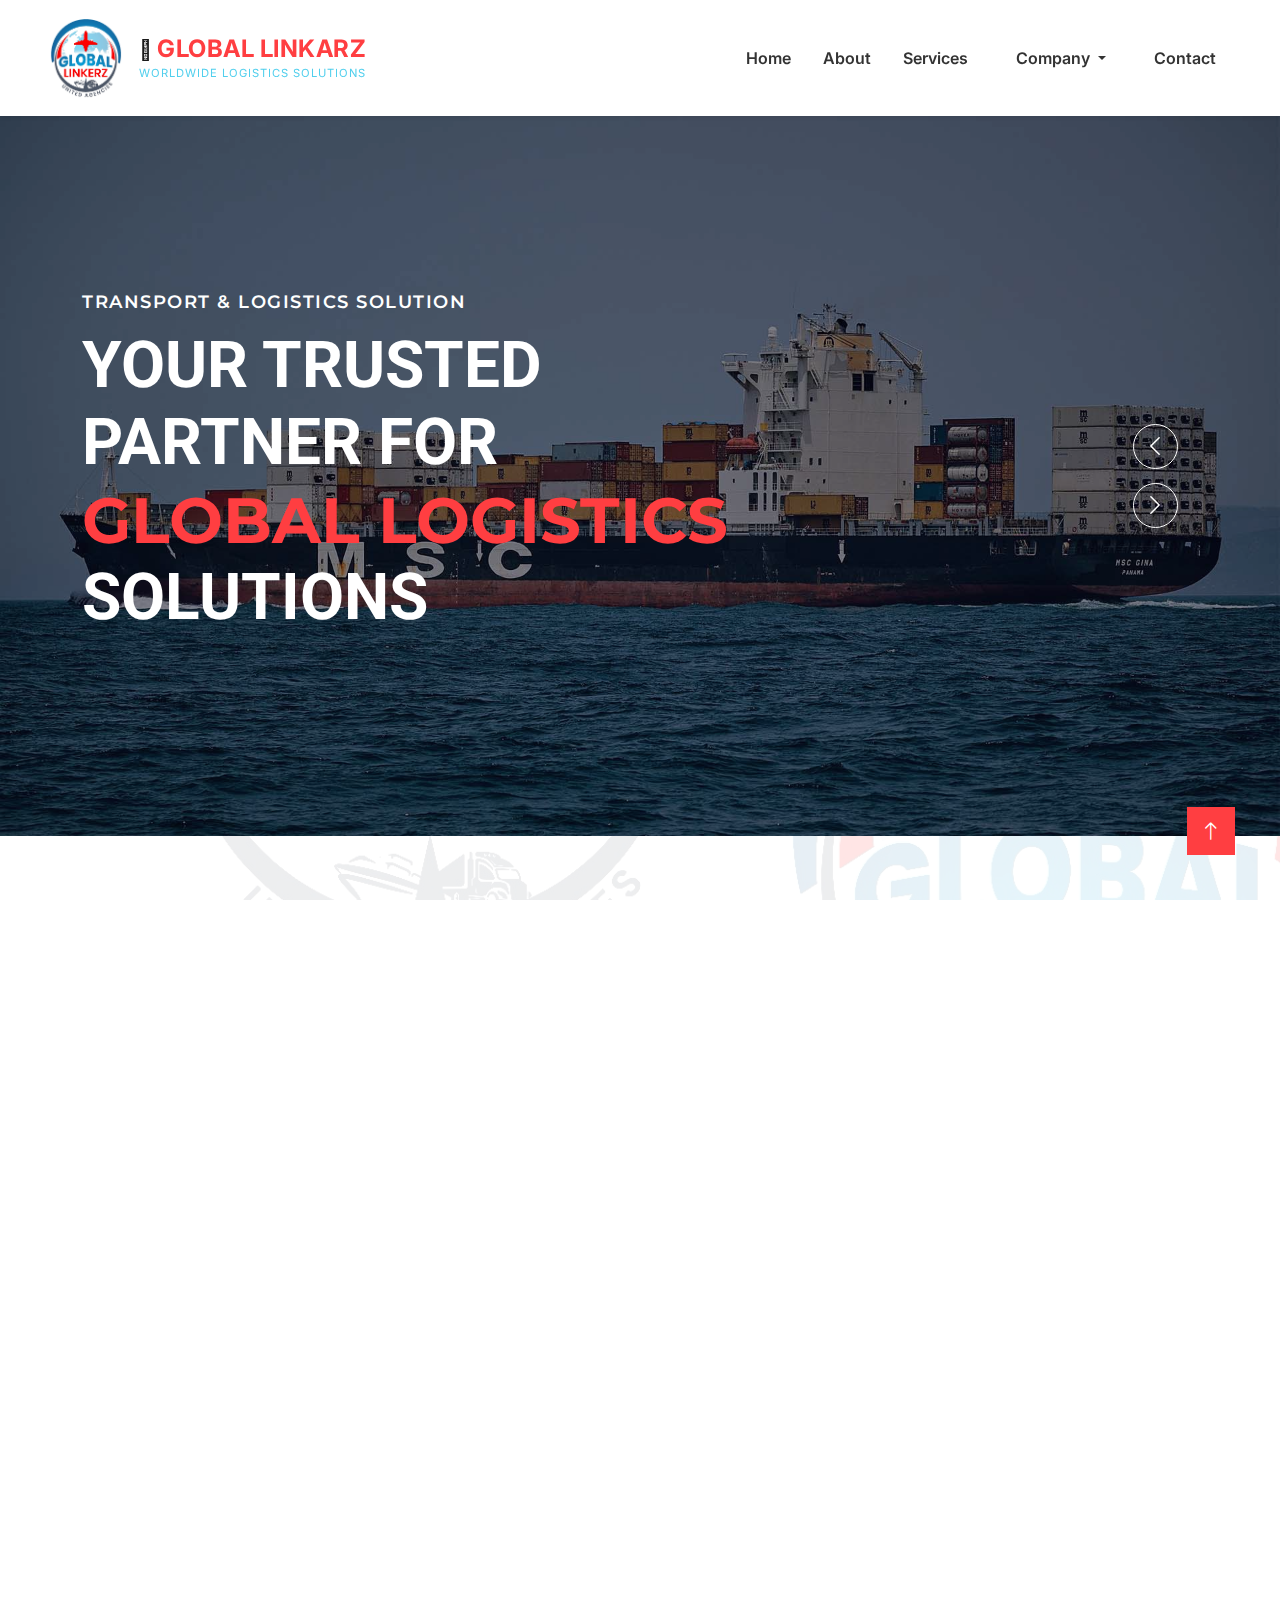
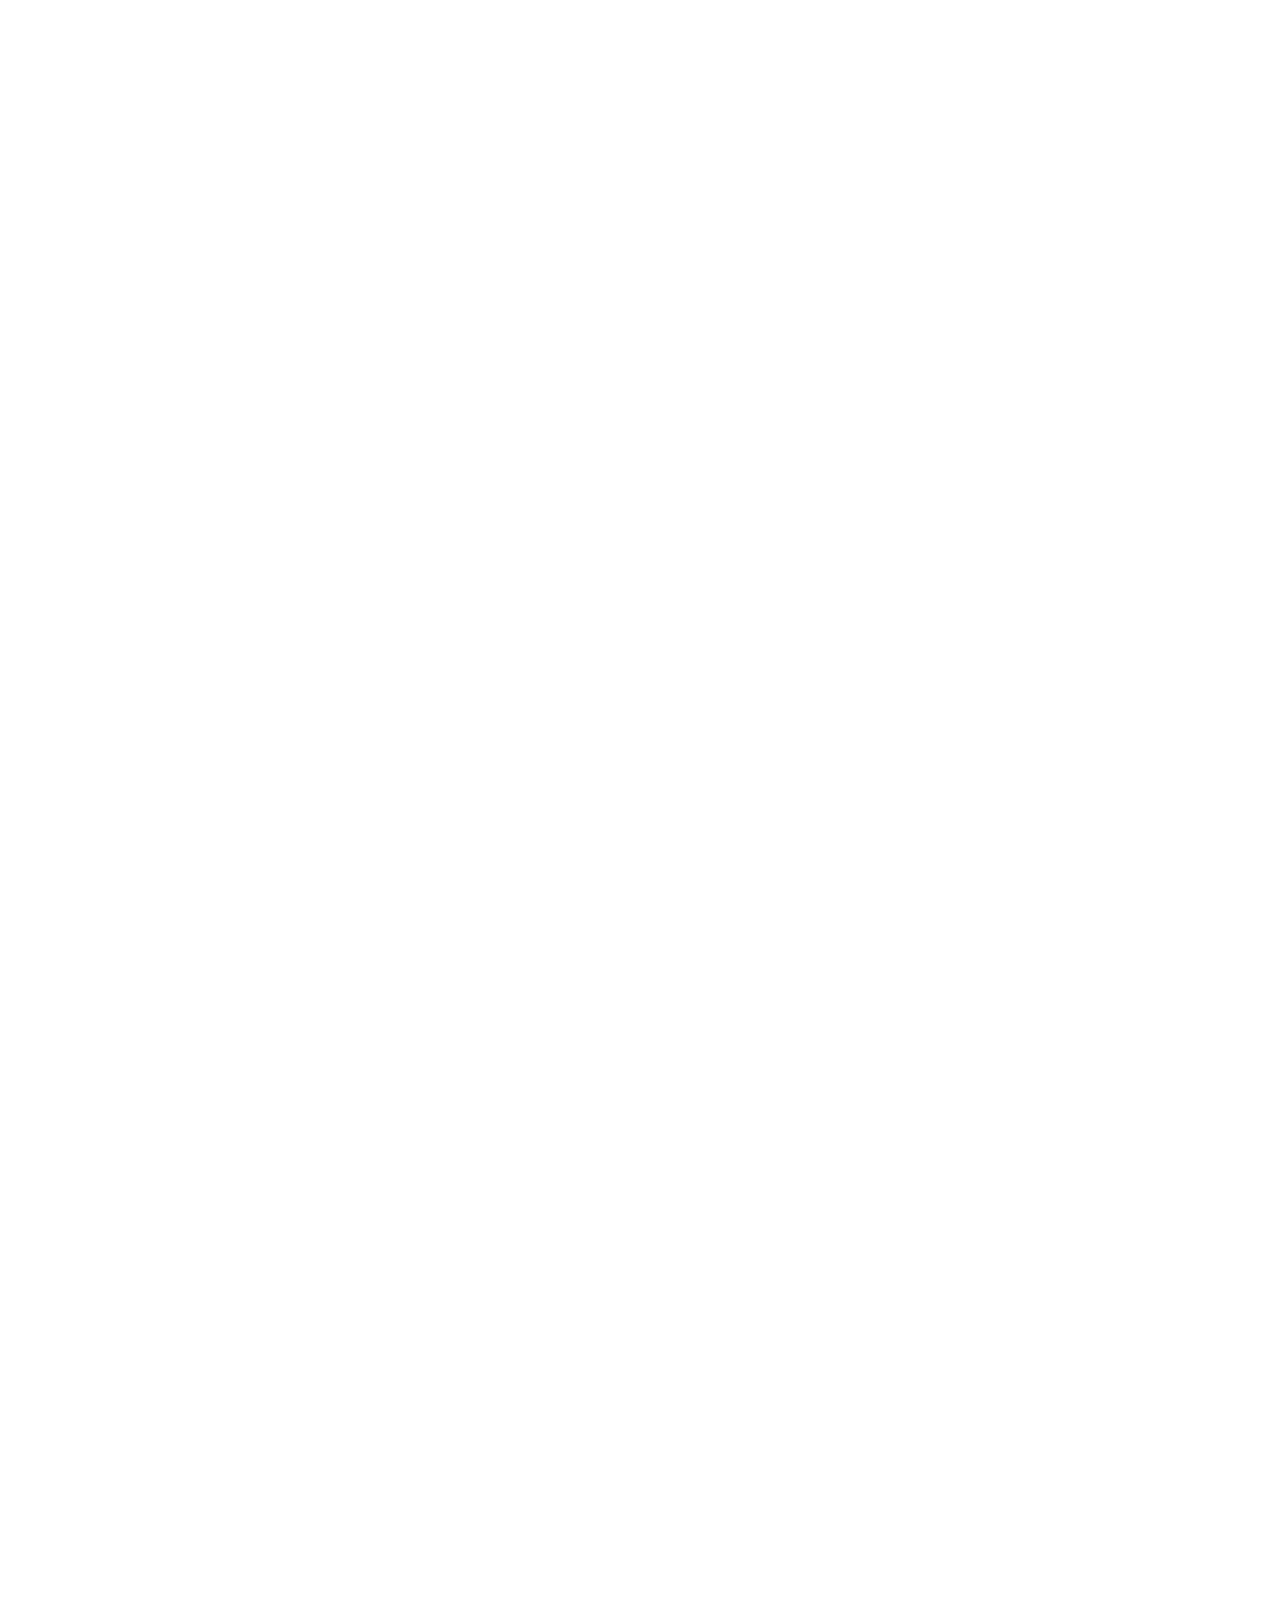
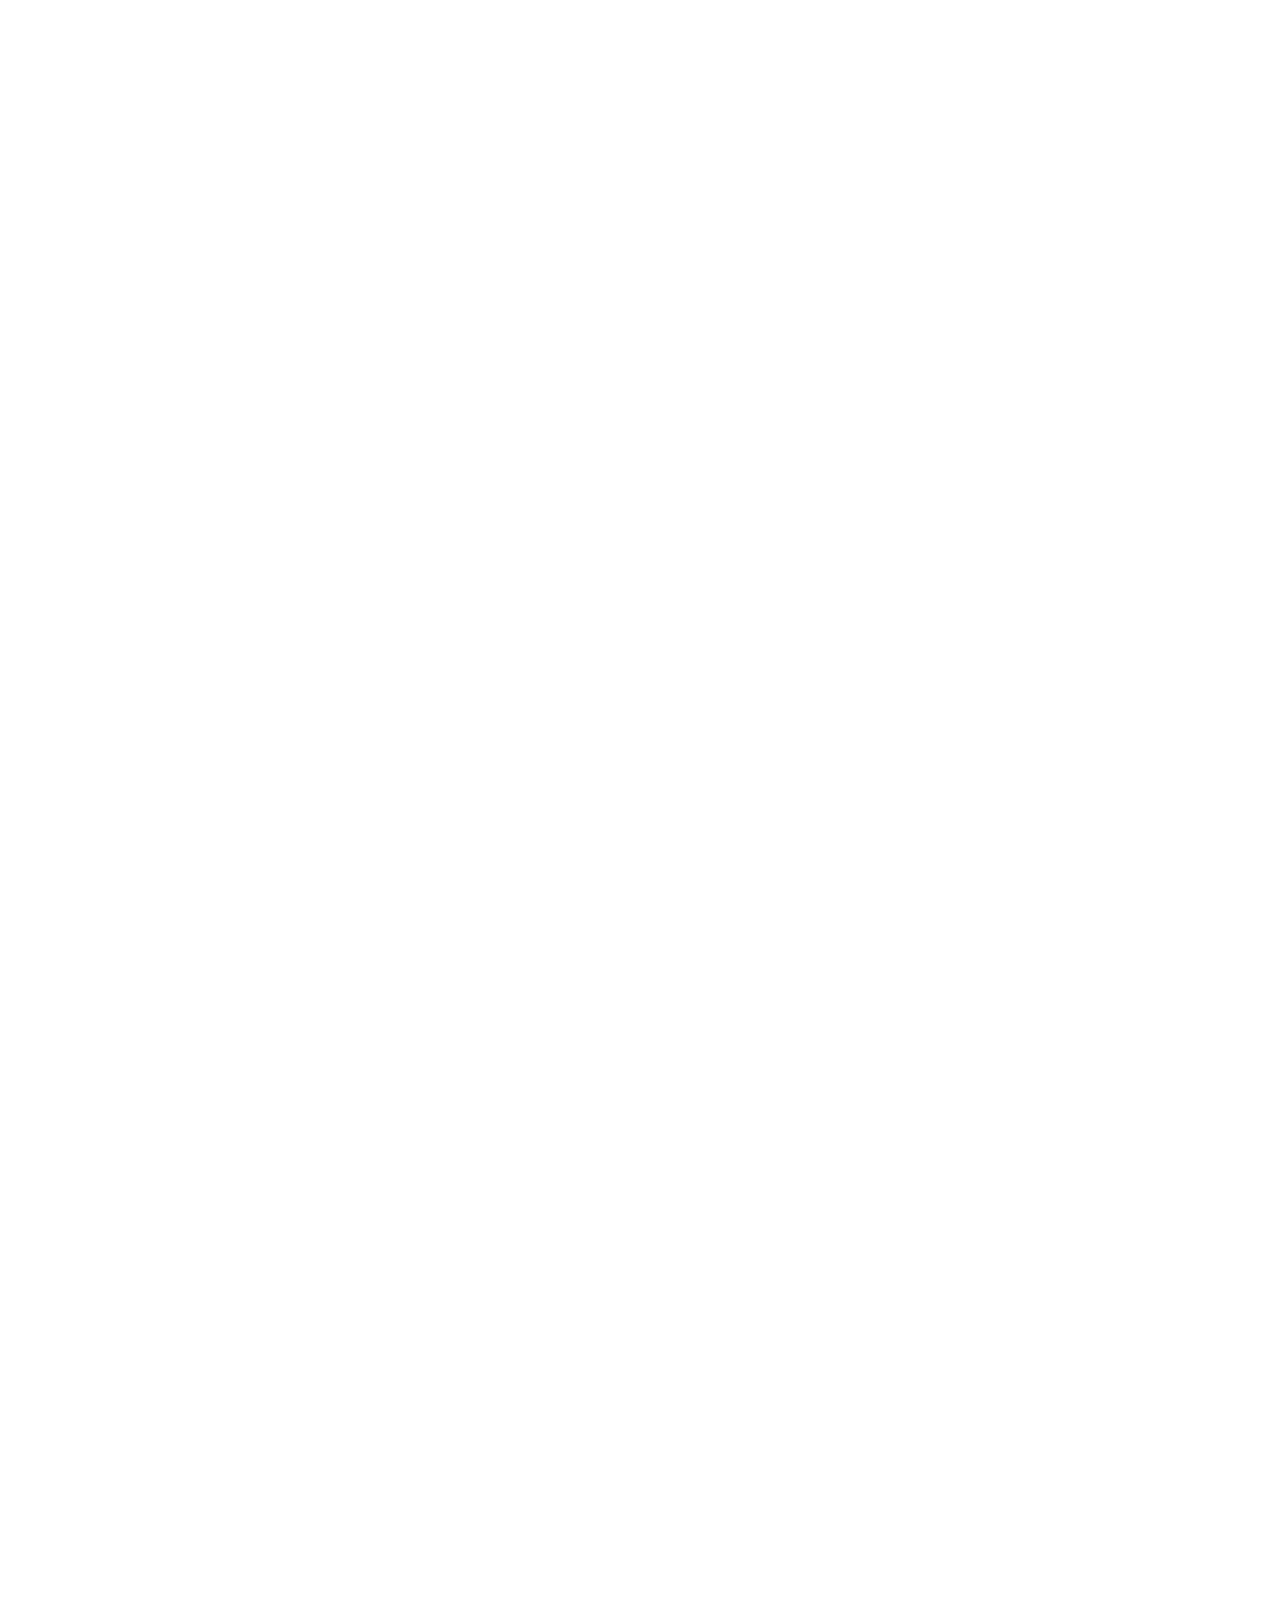
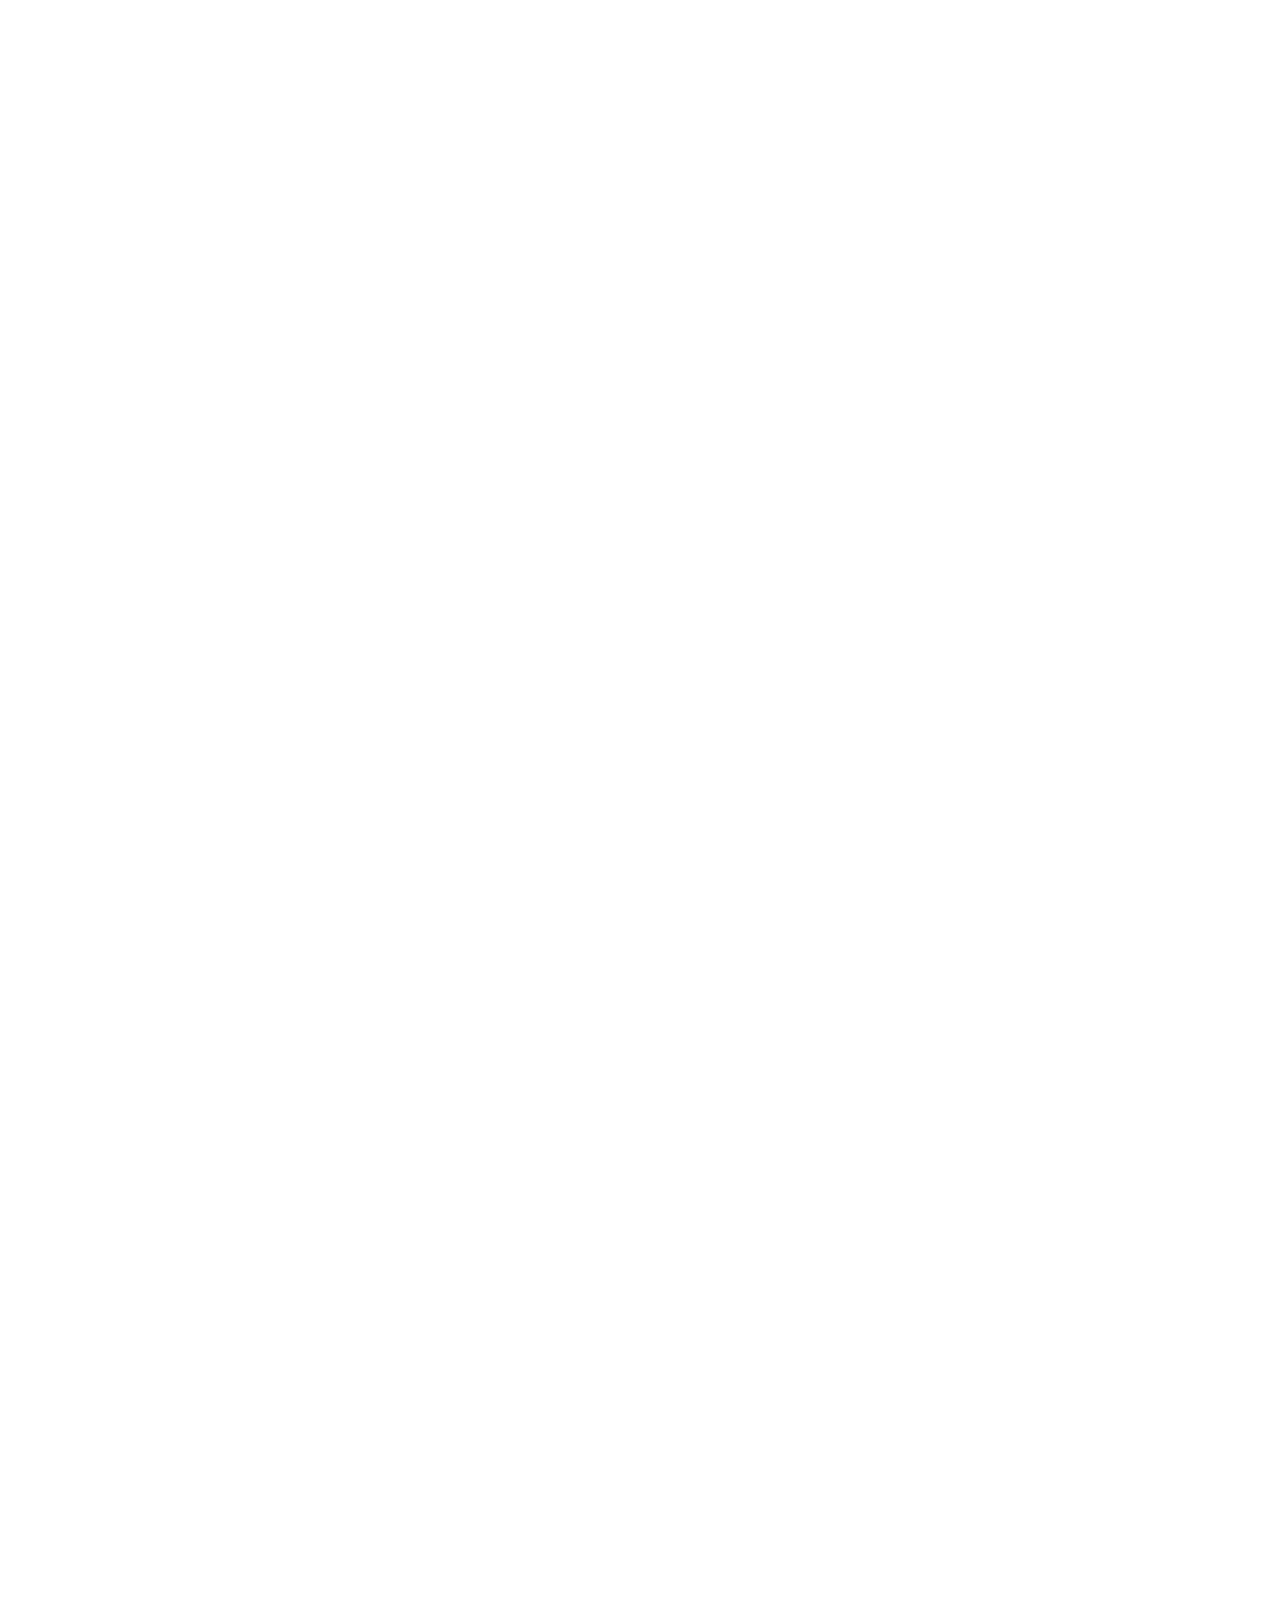
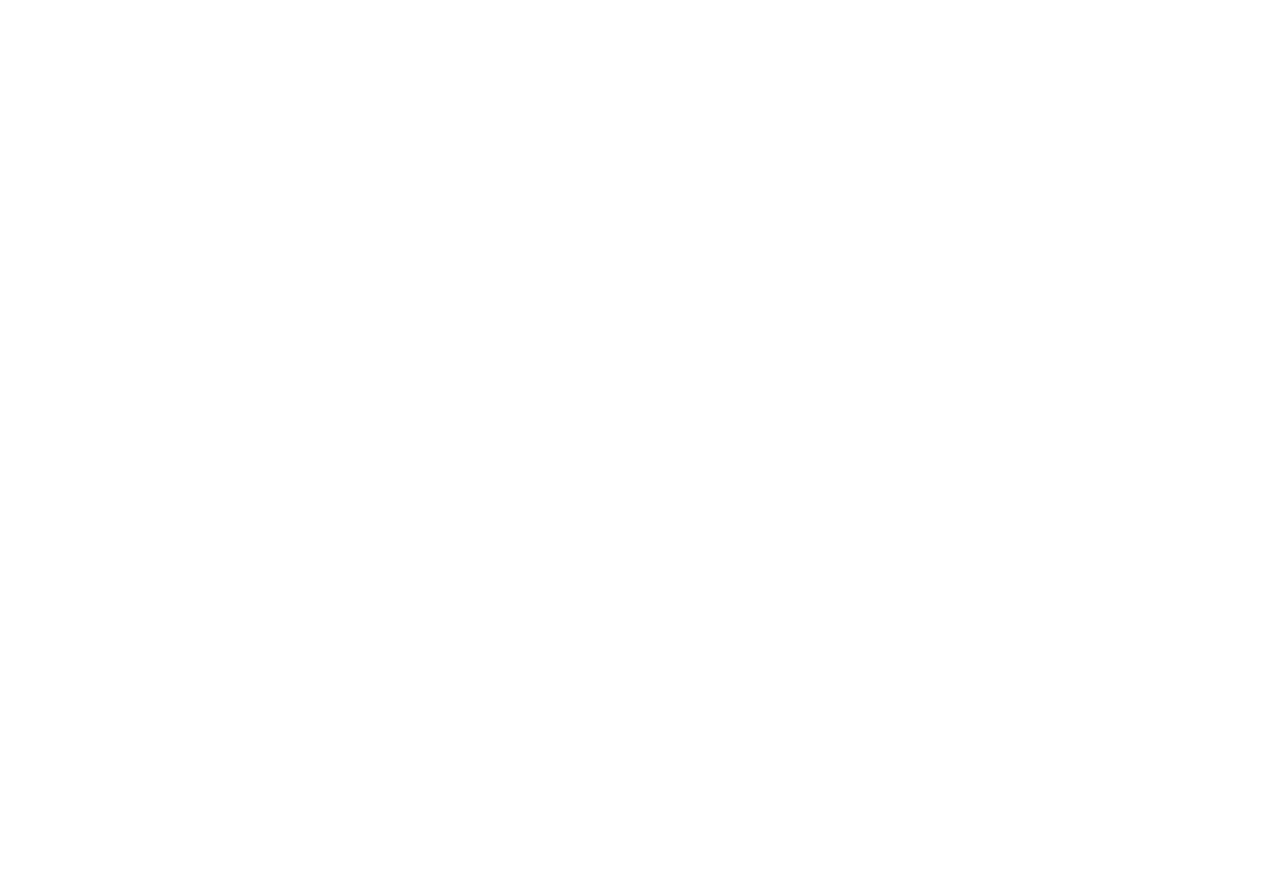
<file: index.html>
<!DOCTYPE html>
<html lang="en">

<head>
    <meta charset="utf-8">
    <title>Global LinkarZ Logistic </title>
    <meta content="width=device-width, initial-scale=1.0" name="viewport">
    <meta content="" name="keywords">
    <meta content="" name="description">

    <!-- Favicon -->
    <link href="img/favicon.ico" rel="icon">

    <!-- Google Web Fonts -->
    <link rel="preconnect" href="https://fonts.googleapis.com">
    <link rel="preconnect" href="https://fonts.gstatic.com" crossorigin>
    <link href="https://fonts.googleapis.com/css2?family=Inter:wght@400;600&family=Roboto:wght@500;700&display=swap"
        rel="stylesheet">

    <link href="https://fonts.googleapis.com/css2?family=Montserrat:wght@400;600;700&display=swap" rel="stylesheet">



    <!-- Icon Font Stylesheet -->
    <link href="https://cdnjs.cloudflare.com/ajax/libs/font-awesome/5.10.0/css/all.min.css" rel="stylesheet">
    <link href="https://cdn.jsdelivr.net/npm/bootstrap-icons@1.4.1/font/bootstrap-icons.css" rel="stylesheet">

    <!-- Libraries Stylesheet -->
    <link href="lib/animate/animate.min.css" rel="stylesheet">
    <link href="lib/owlcarousel/assets/owl.carousel.min.css" rel="stylesheet">

    <!-- Customized Bootstrap Stylesheet -->
    <link href="css/bootstrap.min.css" rel="stylesheet">

    <!-- Template Stylesheet -->
    <link href="css/style.css" rel="stylesheet">

   



</head>

<body>
 
     <!-- Watermark Background -->
     <div class="watermark-bg">
        <img src="img/global logo.png" class="watermark-logo" alt="Watermark Logo" style="top: 20%; left: 30%;">
        <img src="img/global logo.png" class="watermark-logo" alt="Watermark Logo" style="top: 60%; left: 60%; animation-delay: 3s;">
        <img src="img/global logo.png" class="watermark-logo" alt="Watermark Logo" style="top: 40%; left: 10%; animation-delay: 6s;">
    </div>
    
    <!-- Spinner Start -->
    <div id="spinner"
        class="show bg-white position-fixed translate-middle w-100 vh-100 top-50 start-50 d-flex align-items-center justify-content-center">
        <div class="spinner-grow text-primary" style="width: 3rem; height: 3rem;" role="status">
            <span class="sr-only">Loading...</span>
        </div>
    </div>
    <!-- Spinner End -->
    <!-- Navbar Start -->

    <nav class="navbar navbar-expand-lg navbar-light bg-white shadow-sm sticky-top">
        <div class="container-fluid px-4 px-lg-5" style="max-width: 1800px; height: 100px;">
            <a href="index.html" class="navbar-brand d-flex align-items-center py-2">
                <img src="img/global logo.png" class="logo me-2 me-lg-3"
                    style="height: 80px; width: auto; max-height: 100px;" alt="Global LinkarZ Logistic">
                <div class="fa-arrow-right">
                    <span class="fw-bold text-primary fs-4 lh-1" style="letter-spacing: 0.5px;">GLOBAL
                        LINKARZ</span>
                    <span class="text-uppercase text-secondary d-none d-md-block"
                        style="font-size: 0.7rem; letter-spacing: 1px;">WORLDWIDE LOGISTICS SOLUTIONS</span>
                </div>
            </a>

            <button class="navbar-toggler border-0 px-2" type="button" data-bs-toggle="collapse"
                data-bs-target="#navbarCollapse">
                <span class="navbar-toggler-icon"></span>
            </button>

            <div class="collapse navbar-collapse" id="navbarCollapse">
                <div class="navbar-nav ms-auto align-items-lg-center py-2 py-lg-0">
                    <a href="index.html" class="nav-item nav-link px-2 px-lg-3 fw-medium position-relative">
                        <span class="nav-link-text">Home</span>
                        <span class="nav-link-hover"></span>
                    </a>
                    <a href="about.html" class="nav-item nav-link px-2 px-lg-3 fw-medium position-relative">
                        <span class="nav-link-text">About</span>
                        <span class="nav-link-hover"></span>
                    </a>
                    <a href="service.html" class="nav-item nav-link px-2 px-lg-3 fw-medium position-relative">
                        <span class="nav-link-text">Services</span>
                        <span class="nav-link-hover"></span>
                    </a>
                    <div class="nav-item dropdown px-2 px-lg-3">
                        <a href="#" class="nav-link dropdown-toggle fw-medium position-relative"
                            data-bs-toggle="dropdown">
                            <span class="nav-link-text">Company</span>
                            <span class="nav-link-hover"></span>
                        </a>
                        <div class="dropdown-menu border-0 rounded-0 m-0 fade-up">
                            <a href="feature.html" class="dropdown-item">Features</a>
                            <a href="team.html" class="dropdown-item">Our Team</a>
                            <a href="testimonial.html" class="dropdown-item">Testimonials</a>
                        </div>
                    </div>
                    <a href="contact.html" class="nav-item nav-link px-2 px-lg-3 fw-medium position-relative">
                        <span class="nav-link-text">Contact</span>
                        <span class="nav-link-hover"></span>
                    </a>
                </div>
            </div>
        </div>
    </nav>
    <!-- Navbar End -->

    <!-- Carousel Start -->
    <div class="container-fluid p-0 pb-5">
        <div class="owl-carousel header-carousel position-relative mb-5">
            <div class="owl-carousel-item position-relative">
                <img class="img-fluid" src="img/carousel-1.jpg" alt="">
                <div class="position-absolute top-0 start-0 w-100 h-100 d-flex align-items-center"
                    style="background: rgba(6, 3, 21, .5);">
                    <div class="container">
                        <div class="row justify-content-start">
                            <div class="col-10 col-lg-8">
                                <h5 class="text-white text-uppercase mb-3 animated slideInDown"
                                    style="font-family: 'Montserrat', sans-serif; font-weight: 600; letter-spacing: 1.5px; font-size: 1.1rem;">
                                    TRANSPORT & LOGISTICS SOLUTION</h5>
                                <h1 class="display-3 text-white animated slideInDown mb-4"
                                    style="font-family: 'Roboto', sans-serif; font-weight: 700; text-transform: uppercase; line-height: 1.2;">
                                    Your Trusted Partner for <br>
                                    <span class="text-primary"
                                        style="font-family: 'Montserrat', sans-serif; font-weight: 700;">Global
                                        Logistics</span> Solutions
                                </h1>
                                <!-- <div class="d-flex gap-3 mt-4">
                                <a href="" class="btn btn-primary py-md-3 px-md-5 me-3 animated slideInLeft" style="font-family: 'Montserrat', sans-serif; font-weight: 600; letter-spacing: 1px;">Explore Services</a>
                                <a href="" class="btn btn-outline-light py-md-3 px-md-5 animated slideInRight" style="font-family: 'Montserrat', sans-serif; font-weight: 600; letter-spacing: 1px;">Get a Quote</a>
                            </div> -->
                            </div>
                        </div>
                    </div>
                </div>
            </div>
            <div class="owl-carousel-item position-relative">
                <img class="img-fluid" src="img/carousel-2.jpg" alt="">
                <div class="position-absolute top-0 start-0 w-100 h-100 d-flex align-items-center"
                    style="background: rgba(6, 3, 21, .5);">
                    <div class="container">
                        <div class="row justify-content-start">
                            <div class="col-10 col-lg-8">
                                <h5 class="text-white text-uppercase mb-3 animated slideInDown"
                                    style="font-family: 'Montserrat', sans-serif; font-weight: 600; letter-spacing: 1.5px; font-size: 1.1rem;">
                                    WORLDWIDE TRANSPORT NETWORK</h5>
                                <h1 class="display-3 text-white animated slideInDown mb-4"
                                    style="font-family: 'Roboto', sans-serif; font-weight: 700; text-transform: uppercase; line-height: 1.2;">
                                    Seamless <span class="text-primary"
                                        style="font-family: 'Montserrat', sans-serif; font-weight: 700;">Supply
                                        Chain</span> <br>
                                    Across Continents
                                </h1>
                                <p class="fs-5 fw-medium text-white mb-4 pb-2 animated slideInDown"
                                    style="font-family: 'Inter', sans-serif; max-width: 600px;">
                                    Reliable air, sea, and land freight solutions tailored to your business needs with
                                    real-time tracking and 24/7 support.
                                </p>
                                <!-- <div class="d-flex gap-3">
                                <a href="" class="btn btn-primary py-md-3 px-md-5 me-3 animated slideInLeft" style="font-family: 'Montserrat', sans-serif; font-weight: 600; letter-spacing: 1px;">Our Services</a>
                                <a href="" class="btn btn-outline-light py-md-3 px-md-5 animated slideInRight" style="font-family: 'Montserrat', sans-serif; font-weight: 600; letter-spacing: 1px;">Contact Us</a>
                            </div> -->
                            </div>
                        </div>
                    </div>
                </div>
            </div>
        </div>
    </div>
    <!-- Carousel End -->

   <!-- About Start -->
<div class="container about py-5 px-lg-0">
    <div class="row g-5 mx-lg-0">
        <div class="col-lg-6 ps-lg-0 wow fadeInLeft" data-wow-delay="0.1s" style="min-height: 400px;">
            <div class="position-relative h-100">
                <img class="position-absolute img-fluid w-100 h-100" src="img/about.jpg" style="object-fit: cover;" alt="">
            </div>
        </div>
        <div class="col-lg-6 about-text wow fadeInUp" data-wow-delay="0.3s">
            <h6 class="text-secondary text-uppercase mb-3"
                style="font-family: 'Montserrat', sans-serif; font-weight: 600; letter-spacing: 2px; font-size: 0.9rem;">
                ABOUT US</h6>
            <h1 class="mb-5"
                style="font-family: 'Roboto', sans-serif; font-weight: 700; text-transform: uppercase; letter-spacing: 1px;">
                Quick Transport and Logistics Solutions</h1>
            <p class="mb-5" style="font-family: 'Inter', sans-serif; font-size: 1.05rem; line-height: 1.7;">
                At <span class="text-primary fw-bold">Global LinkarZ Logistic</span>, we specialize in providing <span class="text-primary fw-bold">fast</span>,
                <span class="text-primary fw-bold">reliable</span>, and <span class="text-primary fw-bold">cost-effective</span> freight services across road, rail, and international shipping.
                With <span class="text-primary fw-bold">years of expertise</span>, we ensure <span class="text-primary fw-bold">seamless transportation</span>, <span class="text-primary fw-bold">customs clearance</span>, and
                <span class="text-primary fw-bold">warehousing solutions</span> tailored to your business needs.
            </p>
            <div class="row g-4 mb-5">
                <div class="col-sm-6 wow fadeIn" data-wow-delay="0.5s">
                    <i class="fa fa-globe fa-3x text-primary mb-3"></i>
                    <h5 style="font-family: 'Montserrat', sans-serif; font-weight: 600;">Global Coverage</h5>
                    <p class="m-0" style="font-family: 'Inter', sans-serif; font-size: 0.95rem;">
                        Our <span class="text-primary fw-bold">worldwide network</span> ensures your shipments reach any destination <span class="text-primary fw-bold">safely</span> and <span class="text-primary fw-bold">on time</span>.
                    </p>
                </div>
                <div class="col-sm-6 wow fadeIn" data-wow-delay="0.7s">
                    <i class="fa fa-shipping-fast fa-3x text-primary mb-3"></i>
                    <h5 style="font-family: 'Montserrat', sans-serif; font-weight: 600;">On Time Delivery</h5>
                    <p class="m-0" style="font-family: 'Inter', sans-serif; font-size: 0.95rem;">
                        We guarantee <span class="text-primary fw-bold">punctual deliveries</span> with our <span class="text-primary fw-bold">efficient logistics</span> and <span class="text-primary fw-bold">real-time tracking</span> systems.
                    </p>
                </div>
            </div>
            <a href="" class="btn btn-primary py-3 px-5"
                style="font-family: 'Montserrat', sans-serif; font-weight: 600; letter-spacing: 1px;">Explore
                More</a>
        </div>
    </div>
</div>
<!-- About End -->

    <!-- Fact Start -->
    <div class="container-xxl py-5">
        <div class="container py-5">
            <div class="row g-5">
                <div class="col-lg-6 wow fadeInUp" data-wow-delay="0.1s">
                    <h6 class="text-secondary text-uppercase mb-3"
                        style="font-family: 'Montserrat', sans-serif; font-weight: 600; letter-spacing: 2px; font-size: 0.9rem;">
                        SOME FACTS</h6>
                    <h1 class="mb-5"
                        style="font-family: 'Roboto', sans-serif; font-weight: 700; text-transform: uppercase; letter-spacing: 1px; color: #2c3e50;">
                        #1 PLACE TO <span class="text-primary">MANAGE</span> ALL OF YOUR <span
                            class="text-primary">SHIPMENTS</span></h1>
                    <p class="mb-5" style="font-family: 'Inter', sans-serif; font-size: 1.05rem; line-height: 1.7;">
                        Our <span class="fw-bold">integrated logistics platform</span> provides a <span
                            class="fw-bold">centralized solution</span> to track, manage, and optimize all your
                        shipments in <span class="fw-bold">real time</span>. From road, rail, air, and sea freight to
                        customs clearance and warehousing, we ensure <span class="fw-bold">seamless coordination</span>
                        for smooth and <span class="fw-bold">hassle-free deliveries</span>.
                    </p>
                    <div class="d-flex align-items-center">
                        <i class="fa fa-headphones fa-2x flex-shrink-0 bg-primary p-3 text-white"></i>
                        <div class="ps-4">
                            <h3 style="font-family: 'Montserrat', sans-serif; font-weight: 600; color: #2c3e50;">Call
                                for any <span class="text-primary">query</span>!</h3>
                            <h6 style="font-family: 'Inter', sans-serif; font-weight: 500;"><span class="fw-bold">Head
                                    office:</span> Delhi: <span class="text-primary">+91-11-22010573</span></h6>
                            <h6 style="font-family: 'Inter', sans-serif; font-weight: 500;"><span class="fw-bold">Branch
                                    office:</span> Mulund(west) Mumbai: <span
                                    class="text-primary">022-25905214/15</span></h6>
                        </div>
                    </div>
                </div>
                <div class="col-lg-6">
                    <div class="row g-4 align-items-center">
                        <div class="col-sm-6">
                            <div class="bg-primary p-4 mb-4 wow fadeIn" data-wow-delay="0.3s">
                                <i class="fa fa-users fa-2x text-white mb-3"></i>
                                <h2 class="text-white mb-2" data-toggle="counter-up"
                                    style="font-family: 'Roboto', sans-serif; font-weight: 700;">1234</h2>
                                <p class="text-white mb-0" style="font-family: 'Inter', sans-serif; font-weight: 500;">
                                    Happy <span class="fw-bold">Clients</span></p>
                            </div>
                            <div class="bg-secondary p-4 wow fadeIn" data-wow-delay="0.5s">
                                <i class="fa fa-ship fa-2x text-white mb-3"></i>
                                <h2 class="text-white mb-2" data-toggle="counter-up"
                                    style="font-family: 'Roboto', sans-serif; font-weight: 700;">1234</h2>
                                <p class="text-white mb-0" style="font-family: 'Inter', sans-serif; font-weight: 500;">
                                    Complete <span class="fw-bold">Shipments</span></p>
                            </div>
                        </div>
                        <div class="col-sm-6">
                            <div class="bg-success p-4 wow fadeIn" data-wow-delay="0.7s">
                                <i class="fa fa-star fa-2x text-white mb-3"></i>
                                <h2 class="text-white mb-2" data-toggle="counter-up"
                                    style="font-family: 'Roboto', sans-serif; font-weight: 700;">1234</h2>
                                <p class="text-white mb-0" style="font-family: 'Inter', sans-serif; font-weight: 500;">
                                    Customer <span class="fw-bold">Reviews</span></p>
                            </div>
                        </div>
                    </div>
                </div>
            </div>
        </div>
    </div>
    <!-- Fact End -->



    <!-- Service Start -->
    <!-- <div class="container-xxl py-5">
        <div class="container py-5">
            <div class="text-center wow fadeInUp" data-wow-delay="0.1s">
                <h6 class="text-secondary text-uppercase">Our Services</h6>
                <h1 class="mb-5">Explore Our Services</h1>
            </div> -->
    <!-- <div class="row g-4">
                <div class="col-md-6 col-lg-4 wow fadeInUp" data-wow-delay="0.3s">
                    <div class="service-item p-4">
                        <div class="overflow-hidden mb-4">
                            <img class="img-fluid" src="img/service-1.jpg" alt="">
                        </div>
                        <h4 class="mb-3">Air Freight</h4>
                        <p>Stet stet justo dolor sed duo. Ut clita sea sit ipsum diam lorem diam.</p>
                        <a class="btn-slide mt-2" href=""><i class="fa fa-arrow-right"></i><span>Read More</span></a>
                    </div>
                </div>
                <div class="col-md-6 col-lg-4 wow fadeInUp" data-wow-delay="0.5s">
                    <div class="service-item p-4">
                        <div class="overflow-hidden mb-4">
                            <img class="img-fluid" src="img/service-2.jpg" alt="">
                        </div>
                        <h4 class="mb-3">Ocean Freight</h4>
                        <p>Stet stet justo dolor sed duo. Ut clita sea sit ipsum diam lorem diam.</p>
                        <a class="btn-slide mt-2" href=""><i class="fa fa-arrow-right"></i><span>Read More</span></a>
                    </div>
                </div>
                <div class="col-md-6 col-lg-4 wow fadeInUp" data-wow-delay="0.7s">
                    <div class="service-item p-4">
                        <div class="overflow-hidden mb-4">
                            <img class="img-fluid" src="img/service-3.jpg" alt="">
                        </div>
                        <h4 class="mb-3">Road Freight</h4>
                        <p>Stet stet justo dolor sed duo. Ut clita sea sit ipsum diam lorem diam.</p>
                        <a class="btn-slide mt-2" href=""><i class="fa fa-arrow-right"></i><span>Read More</span></a>
                    </div>
                </div>
                <div class="col-md-6 col-lg-4 wow fadeInUp" data-wow-delay="0.3s">
                    <div class="service-item p-4">
                        <div class="overflow-hidden mb-4">
                            <img class="img-fluid" src="img/service-4.jpg" alt="">
                        </div>
                        <h4 class="mb-3">Train Freight</h4>
                        <p>Stet stet justo dolor sed duo. Ut clita sea sit ipsum diam lorem diam.</p>
                        <a class="btn-slide mt-2" href=""><i class="fa fa-arrow-right"></i><span>Read More</span></a>
                    </div>
                </div>
                <div class="col-md-6 col-lg-4 wow fadeInUp" data-wow-delay="0.5s">
                    <div class="service-item p-4">
                        <div class="overflow-hidden mb-4">
                            <img class="img-fluid" src="img/service-5.jpg" alt="">
                        </div>
                        <h4 class="mb-3">Customs Clearance</h4>
                        <p>Stet stet justo dolor sed duo. Ut clita sea sit ipsum diam lorem diam.</p>
                        <a class="btn-slide mt-2" href=""><i class="fa fa-arrow-right"></i><span>Read More</span></a>
                    </div>
                </div>
                <div class="col-md-6 col-lg-4 wow fadeInUp" data-wow-delay="0.7s">
                    <div class="service-item p-4">
                        <div class="overflow-hidden mb-4">
                            <img class="img-fluid" src="img/service-6.jpg" alt="">
                        </div>
                        <h4 class="mb-3">Warehouse Solutions</h4>
                        <p>Stet stet justo dolor sed duo. Ut clita sea sit ipsum diam lorem diam.</p>
                        <a class="btn-slide mt-2" href=""><i class="fa fa-arrow-right"></i><span>Read More</span></a>
                    </div>
                </div>
            </div>
        </div>
    </div>-->

    <!-- Service Start -->
    <div class="container-xxl py-5">
        <div class="container py-5">
            <div class="text-center wow fadeInUp" data-wow-delay="0.1s">
                <h6 class="text-secondary text-uppercase">Our Services</h6>
                <h1 class="mb-5">Explore Our Services</h1>
            </div>
            <div class="row g-4">
                <div class="col-md-6 col-lg-4 wow fadeInUp" data-wow-delay="0.3s">
                    <div class="service-item p-4">
                        <div class="overflow-hidden mb-4">
                            <img class="img-fluid" src="img/service-1.jpg" alt="">
                        </div>
                        <h4 class="mb-3">Air Freight</h4>
                        <p>We offer highly competitive air freight solutions tailored to meet your global
                            shipping needs. Our comprehensive services include consolidations, back-to-back
                            shipments, and even full aircraft charters when required. Whether you're looking for
                            door-to-door delivery or airport-to-airport service, we provide flexible and
                            reliable options to destinations across the globe.

                        </p>
                        <a class="btn-slide mt-2" href=""><i class="fa fa-arrow-right"></i><span>Read
                                More</span></a>
                    </div>
                </div>
                <div class="col-md-6 col-lg-4 wow fadeInUp" data-wow-delay="0.5s">
                    <div class="service-item p-4">
                        <div class="overflow-hidden mb-4">
                            <img class="img-fluid" src="img/service-2.jpg" alt="">
                        </div>
                        <h4 class="mb-3">Ocean Freight</h4>
                        <p>We provide end-to-end ocean freight solutions, including cargo handling,
                            documentation, and customs clearances for shipments bound worldwide. Whether your
                            cargo moves as LCL (Less than Container Load) or FCL (Full Container Load), we
                            ensure smooth coordination and reliable forwarding. Partnering closely with leading
                            shipping lines, we offer a wide range of services that are efficient,
                            cost-effective, and tailored to your logistics needs.

                        </p>
                        <a class="btn-slide mt-2" href=""><i class="fa fa-arrow-right"></i><span>Read
                                More</span></a>
                    </div>
                </div>
                <div class="col-md-6 col-lg-4 wow fadeInUp" data-wow-delay="0.7s">
                    <div class="service-item p-4">
                        <div class="overflow-hidden mb-4">
                            <img class="img-fluid" src="img/service-3.jpg" alt="">
                        </div>
                        <h4 class="mb-3">Road Freight</h4>
                        <p>Our road freight services are designed to be fast, secure, and cost-effective,
                            covering everything from FTL (Full Truck Load) and LTL (Less Than Truck Load)
                            transport to express deliveries, refrigerated cargo, and cross-border shipping.
                            Backed by a reliable logistics network, we guarantee timely, hassle-free deliveries
                            tailored to support your business needs.</p><br><br>
                        <a class="btn-slide mt-2" href=""><i class="fa fa-arrow-right"></i><span>Read
                                More</span></a>
                    </div>
                </div>
                <div class="col-md-6 col-lg-4 wow fadeInUp" data-wow-delay="0.3s">
                    <div class="service-item p-4">
                        <div class="overflow-hidden mb-4">
                            <img class="img-fluid" src="img/service-4.jpg" alt="">
                        </div>
                        <h4 class="mb-3">Train Freight</h4>
                        <p>We provide efficient, reliable, and cost-effective rail freight solutions for bulk
                            shipments and long-distance transport. Ideal for eco-friendly logistics, our
                            extensive rail network enables fast, secure, and scheduled deliveries across
                            regions—ensuring your cargo moves smoothly and sustainably.

                        </p><br>
                        <a class="btn-slide mt-2" href=""><i class="fa fa-arrow-right"></i><span>Read
                                More</span></a>
                    </div>
                </div>
                <div class="col-md-6 col-lg-4 wow fadeInUp" data-wow-delay="0.5s">
                    <div class="service-item p-4">
                        <div class="overflow-hidden mb-4">
                            <img class="img-fluid" src="img/service-5.jpg" alt="">
                        </div>
                        <h4 class="mb-3">Customs Clearance</h4>
                        <p>We offer efficient and dependable customs clearance services to streamline your
                            international trade operations. Our experienced team manages everything from
                            import/export documentation and duty assessments to regulatory compliance and
                            customs brokerage, ensuring smooth clearances while minimizing delays and unexpected
                            costs.

                        </p>
                        <a class="btn-slide mt-2" href=""><i class="fa fa-arrow-right"></i><span>Read
                                More</span></a>
                    </div>
                </div>
                <div class="col-md-6 col-lg-4 wow fadeInUp" data-wow-delay="0.7s">
                    <div class="service-item p-4">
                        <div class="overflow-hidden mb-4">
                            <img class="img-fluid" src="img/service-6.jpg" alt="">
                        </div>
                        <h4 class="mb-3">Warehouse Solutions</h4>
                        <p>We provide modern, secure warehousing services designed for the safe and organized
                            storage of your goods. Our facilities feature inventory management, real-time
                            tracking, temperature-controlled storage, and streamlined distribution, ensuring
                            your supply chain remains efficient, responsive, and well-coordinated.

                        </p>
                        <a class="btn-slide mt-2" href=""><i class="fa fa-arrow-right"></i><span>Read
                                More</span></a>
                    </div>
                </div>
            </div>
        </div>
    </div>
    <!-- Service End -->

   <!-- Feature Start -->
   <div class="container-fluid overflow-hidden py-5 px-lg-0">
    <div class="container feature py-5 px-lg-0">
        <div class="row g-5 mx-lg-0">
            <div class="col-lg-6 feature-text wow fadeInUp" data-wow-delay="0.1s">
                <h6 class="text-secondary text-uppercase mb-3"
                    style="font-family: 'Montserrat', sans-serif; font-weight: 600; letter-spacing: 2px; font-size: 0.9rem;">
                    OUR FEATURES</h6>
                <h1 class="mb-5"
                    style="font-family: 'Roboto', sans-serif; font-weight: 700; text-transform: uppercase; letter-spacing: 1px;">
                    We Are Trusted Logistics Company Since 1990</h1>
                <div class="d-flex mb-5 wow fadeInUp" data-wow-delay="0.3s">
                    <i class="fa fa-globe text-primary fa-3x flex-shrink-0"></i>
                    <div class="ms-4">
                        <h5 style="font-family: 'Montserrat', sans-serif; font-weight: 600;">Worldwide Service</h5>
                        <p class="mb-0"
                            style="font-family: 'Inter', sans-serif; font-size: 0.95rem; line-height: 1.6;">
                            With our <span class="text-primary" style="font-weight: 600;">extensive network</span>,
                            your goods reach any destination <span class="text-primary"
                                style="font-weight: 600;">safely</span> and <span class="text-primary"
                                style="font-weight: 600;">on time</span>!
                        </p>
                    </div>
                </div>
                <div class="d-flex mb-5 wow fadeIn" data-wow-delay="0.5s">
                    <i class="fa fa-shipping-fast text-primary fa-3x flex-shrink-0"></i>
                    <div class="ms-4">
                        <h5 style="font-family: 'Montserrat', sans-serif; font-weight: 600;">On Time Delivery</h5>
                        <p class="mb-0"
                            style="font-family: 'Inter', sans-serif; font-size: 0.95rem; line-height: 1.6;">
                            We ensure <span class="text-primary" style="font-weight: 600;">fast</span>, <span
                                class="text-primary" style="font-weight: 600;">reliable</span>, and <span
                                class="text-primary" style="font-weight: 600;">punctual</span> deliveries with our
                            <span class="text-primary" style="font-weight: 600;">well-planned</span> logistics
                            network
                        </p>
                    </div>
                </div>
                <div class="d-flex mb-0 wow fadeInUp" data-wow-delay="0.7s">
                    <i class="fa fa-headphones text-primary fa-3x flex-shrink-0"></i>
                    <div class="ms-4">
                        <h5 style="font-family: 'Montserrat', sans-serif; font-weight: 600;">24/7 Telephone Support
                        </h5>
                        <p class="mb-0"
                            style="font-family: 'Inter', sans-serif; font-size: 0.95rem; line-height: 1.6;">
                            We're here for you <span class="text-primary" style="font-weight: 600;">anytime</span>,
                            <span class="text-primary" style="font-weight: 600;">anywhere</span>! Our <span
                                class="text-primary" style="font-weight: 600;">dedicated</span> support team is
                            available <span class="text-primary" style="font-weight: 600;">24/7</span> to assist
                            with your logistics needs, shipment tracking, and queries, ensuring a <span
                                class="text-primary" style="font-weight: 600;">smooth</span> and <span
                                class="text-primary" style="font-weight: 600;">hassle-free</span> experience.
                        </p>
                    </div>
                </div>
            </div>
            <div class="col-lg-6 pe-lg-0 wow fadeInRight" data-wow-delay="0.1s" style="min-height: 400px;">
                <div class="position-relative h-100">
                    <img class="position-absolute img-fluid w-100 h-100" src="img/feature.jpg"
                        style="object-fit: cover;" alt="">
                </div>
            </div>
        </div>
    </div>
</div>
<!-- Feature End -->

    <!-- Pricing Start -->
    <!-- <div class="container-xxl py-5">
        <div class="container py-5">
            <div class="text-center wow fadeInUp" data-wow-delay="0.1s">
                <h6 class="text-secondary text-uppercase">Pricing Plan</h6>
                <h1 class="mb-5">Perfect Pricing Plan</h1>
            </div>
            <div class="row g-4">
                <div class="col-md-6 col-lg-4 wow fadeInUp" data-wow-delay="0.3s">
                    <div class="price-item">
                        <div class="border-bottom p-4 mb-4">
                            <h5 class="text-primary mb-1">Basic Plan</h5>
                            <h1 class="display-5 mb-0">
                                <small class="align-top" style="font-size: 22px; line-height: 45px;">$</small>49.00<small
                                    class="align-bottom" style="font-size: 16px; line-height: 40px;">/ Month</small>
                            </h1>
                        </div>
                        <div class="p-4 pt-0">
                            <p><i class="fa fa-check text-success me-3"></i>HTML5 & CSS3</p>
                            <p><i class="fa fa-check text-success me-3"></i>Bootstrap v5</p>
                            <p><i class="fa fa-check text-success me-3"></i>FontAwesome Icons</p>
                            <p><i class="fa fa-check text-success me-3"></i>Responsive Layout</p>
                            <p><i class="fa fa-check text-success me-3"></i>Cross-browser Support</p>
                            <a class="btn-slide mt-2" href=""><i class="fa fa-arrow-right"></i><span >Order Now</span></a>
                        </div>
                    </div>
                </div>
                <div class="col-md-6 col-lg-4 wow fadeInUp" data-wow-delay="0.5s">
                    <div class="price-item">
                        <div class="border-bottom p-4 mb-4">
                            <h5 class="text-primary mb-1">Standard Plan</h5>
                            <h1 class="display-5 mb-0">
                                <small class="align-top" style="font-size: 22px; line-height: 45px;">$</small>99.00<small
                                    class="align-bottom" style="font-size: 16px; line-height: 40px;">/ Month</small>
                            </h1>
                        </div>
                        <div class="p-4 pt-0">
                            <p><i class="fa fa-check text-success me-3"></i>HTML5 & CSS3</p>
                            <p><i class="fa fa-check text-success me-3"></i>Bootstrap v5</p>
                            <p><i class="fa fa-check text-success me-3"></i>FontAwesome Icons</p>
                            <p><i class="fa fa-check text-success me-3"></i>Responsive Layout</p>
                            <p><i class="fa fa-check text-success me-3"></i>Cross-browser Support</p>
                            <a class="btn-slide mt-2" href=""><i class="fa fa-arrow-right"></i><span >Order Now</span></a>
                        </div>
                    </div>
                </div>
                <div class="col-md-6 col-lg-4 wow fadeInUp" data-wow-delay="0.7s">
                    <div class="price-item">
                        <div class="border-bottom p-4 mb-4">
                            <h5 class="text-primary mb-1">Advanced Plan</h5>
                            <h1 class="display-5 mb-0">
                                <small class="align-top" style="font-size: 22px; line-height: 45px;">$</small>149.00<small
                                    class="align-bottom" style="font-size: 16px; line-height: 40px;">/ Month</small>
                            </h1>
                        </div>
                        <div class="p-4 pt-0">
                            <p><i class="fa fa-check text-success me-3"></i>HTML5 & CSS3</p>
                            <p><i class="fa fa-check text-success me-3"></i>Bootstrap v5</p>
                            <p><i class="fa fa-check text-success me-3"></i>FontAwesome Icons</p>
                            <p><i class="fa fa-check text-success me-3"></i>Responsive Layout</p>
                            <p><i class="fa fa-check text-success me-3"></i>Cross-browser Support</p>
                            <a class="btn-slide mt-2" href=""><i class="fa fa-arrow-right"></i><span >Order Now</span></a>
                        </div>
                    </div>
                </div>
            </div>
        </div>
    </div>-->
    <!-- Pricing End -->


    <!-- Quote Start -->
    <div class="container-xxl py-5">
        <div class="container py-5">
            <div class="row g-5 align-items-center">
                <div class="col-lg-5 wow fadeInUp" data-wow-delay="0.1s">
                    <h6 class="text-secondary text-uppercase mb-3"
                        style="font-family: 'Montserrat', sans-serif; font-weight: 600; letter-spacing: 2px; font-size: 0.9rem;">
                        GET A QUOTE</h6>
                    <h1 class="mb-5"
                        style="font-family: 'Roboto', sans-serif; font-weight: 700; text-transform: uppercase; letter-spacing: 1px;">
                        Request A Free Quote!</h1>
                    <p class="mb-5" style="font-family: 'Inter', sans-serif; font-size: 1.05rem; line-height: 1.7;">
                        Tempor erat elitr rebum at clita. Diam dolor diam ipsum sit. Aliqu diam amet
                        diam et eos. Clita erat ipsum et lorem et sit, sed stet lorem sit clita duo justo erat amet
                    </p>
                    <div class="d-flex align-items-center">
                        <i class="fa fa-headphones fa-2x flex-shrink-0 bg-primary p-3 text-white"></i>
                        <div class="ps-4">
                            <h3 style="font-family: 'Montserrat', sans-serif; font-weight: 600; color: #0d6efd;">Call
                                for any query!</h3>
                            <h6 style="font-family: 'Inter', sans-serif; font-weight: 500; font-size: 1rem;">Head
                                office: Delhi: +91-11-22010573</h6>
                            <h6 style="font-family: 'Inter', sans-serif; font-weight: 500; font-size: 1rem;">Branch
                                office: Mulund (west) Mumbai: 022-25905214/15</h6>
                        </div>
                    </div>
                </div>
                <div class="col-lg-7">
                    <div class="bg-light text-center p-5 wow fadeIn" data-wow-delay="0.5s">
                        <form>
                            <div class="row g-3">
                                <div class="col-12 col-sm-6">
                                    <input type="text" class="form-control border-0" placeholder="Your Name"
                                        style="height: 55px; font-family: 'Inter', sans-serif;">
                                </div>
                                <div class="col-12 col-sm-6">
                                    <input type="email" class="form-control border-0" placeholder="Your Email"
                                        style="height: 55px; font-family: 'Inter', sans-serif;">
                                </div>
                                <div class="col-12 col-sm-6">
                                    <input type="text" class="form-control border-0" placeholder="Your Mobile"
                                        style="height: 55px; font-family: 'Inter', sans-serif;">
                                </div>
                                <div class="col-12 col-sm-6">
                                    <select class="form-select border-0"
                                        style="height: 55px; font-family: 'Inter', sans-serif;">
                                        <option selected>Select A Freight</option>
                                        <option value="1">Freight 1</option>
                                        <option value="2">Freight 2</option>
                                        <option value="3">Freight 3</option>
                                    </select>
                                </div>
                                <div class="col-12">
                                    <textarea class="form-control border-0" placeholder="Special Note"
                                        style="font-family: 'Inter', sans-serif;"></textarea>
                                </div>
                                <div class="col-12">
                                    <button class="btn btn-primary w-100 py-3" type="submit"
                                        style="font-family: 'Montserrat', sans-serif; font-weight: 600; letter-spacing: 1px;">Submit</button>
                                </div>
                            </div>
                        </form>
                    </div>
                </div>
            </div>
        </div>
    </div>
    <!-- Quote End -->


    <!-- Team Start -->
    <div class="container-xxl py-5">
        <div class="container py-5">
            <div class="text-center wow fadeInUp" data-wow-delay="0.1s">
                <h6 class="text-secondary text-uppercase">Our Team</h6>
                <h1 class="mb-5">Expert Team Members</h1>
            </div>
            <div class="row g-4">
                <div class="col-lg-4 col-md-6 wow fadeInUp" data-wow-delay="0.3s">
                    <div class="team-item p-4">
                        <div class="overflow-hidden mb-4">
                            <img class="img-fluid" src="img/team-1.jpg" alt="">
                        </div>
                        <h5 class="mb-0">Full Name</h5>
                        <p>Designation</p>
                        <div class="btn-slide mt-1">
                            <i class="fa fa-share"></i>
                            <span>
                                <a href=""><i class="fab fa-facebook-f"></i></a>
                                <a href=""><i class="fab fa-twitter"></i></a>
                                <a href=""><i class="fab fa-instagram"></i></a>
                            </span>
                        </div>
                    </div>
                </div>
                <div class="col-lg-4 col-md-6 wow fadeInUp" data-wow-delay="0.5s">
                    <div class="team-item p-4">
                        <div class="overflow-hidden mb-4">
                            <img class="img-fluid" src="img/team-2.jpg" alt="">
                        </div>
                        <h5 class="mb-0">Full Name</h5>
                        <p>Designation</p>
                        <div class="btn-slide mt-1">
                            <i class="fa fa-share"></i>
                            <span>
                                <a href=""><i class="fab fa-facebook-f"></i></a>
                                <a href=""><i class="fab fa-twitter"></i></a>
                                <a href=""><i class="fab fa-instagram"></i></a>
                            </span>
                        </div>
                    </div>
                </div>
                <div class="col-lg-4 col-md-6 wow fadeInUp" data-wow-delay="0.7s">
                    <div class="team-item p-4">
                        <div class="overflow-hidden mb-4">
                            <img class="img-fluid" src="img/team-3.jpg" alt="">
                        </div>
                        <h5 class="mb-0">Full Name</h5>
                        <p>Designation</p>
                        <div class="btn-slide mt-1">
                            <i class="fa fa-share"></i>
                            <span>
                                <a href=""><i class="fab fa-facebook-f"></i></a>
                                <a href=""><i class="fab fa-twitter"></i></a>
                                <a href=""><i class="fab fa-instagram"></i></a>
                            </span>
                        </div>
                    </div>
                </div>

            </div>
        </div>
    </div>
    <!-- Team End -->

    <!-- Testimonial Start -->
    <div class="container-xxl py-5 wow fadeInUp" data-wow-delay="0.1s">
        <div class="container py-5">
            <div class="text-center">
                <h6 class="text-secondary text-uppercase mb-3"
                    style="font-family: 'Montserrat', sans-serif; font-weight: 600; letter-spacing: 2px; font-size: 0.9rem;">
                    TESTIMONIAL</h6>
                <h1 class="mb-0"
                    style="font-family: 'Roboto', sans-serif; font-weight: 700; text-transform: uppercase; letter-spacing: 1px;">
                    Our Clients Say!</h1>
            </div>
            <div class="owl-carousel testimonial-carousel wow fadeInUp" data-wow-delay="0.1s">
                <div class="testimonial-item p-4 my-5">
                    <i class="fa fa-quote-right fa-3x text-light position-absolute top-0 end-0 mt-n3 me-4"></i>
                    <div class="d-flex align-items-end mb-4">
                        <img class="img-fluid flex-shrink-0" src="img/testimonial-1.jpg"
                            style="width: 80px; height: 80px;">
                        <div class="ms-4">
                            <h5 class="mb-1" style="font-family: 'Montserrat', sans-serif; font-weight: 600;">Client
                                Name</h5>
                            <p class="m-0"
                                style="font-family: 'Inter', sans-serif; font-weight: 500; font-size: 0.9rem;">
                                Profession</p>
                        </div>
                    </div>
                    <p class="mb-0" style="font-family: 'Inter', sans-serif; font-size: 0.95rem; line-height: 1.6;">
                        Tempor erat elitr rebum at clita. Diam dolor diam ipsum sit diam amet diam
                        et eos. Clita erat ipsum et lorem et sit.
                    </p>
                </div>
                <div class="testimonial-item p-4 my-5">
                    <i class="fa fa-quote-right fa-3x text-light position-absolute top-0 end-0 mt-n3 me-4"></i>
                    <div class="d-flex align-items-end mb-4">
                        <img class="img-fluid flex-shrink-0" src="img/testimonial-2.jpg"
                            style="width: 80px; height: 80px;">
                        <div class="ms-4">
                            <h5 class="mb-1" style="font-family: 'Montserrat', sans-serif; font-weight: 600;">Client
                                Name</h5>
                            <p class="m-0"
                                style="font-family: 'Inter', sans-serif; font-weight: 500; font-size: 0.9rem;">
                                Profession</p>
                        </div>
                    </div>
                    <p class="mb-0" style="font-family: 'Inter', sans-serif; font-size: 0.95rem; line-height: 1.6;">
                        Tempor erat elitr rebum at clita. Diam dolor diam ipsum sit diam amet diam
                        et eos. Clita erat ipsum et lorem et sit.
                    </p>
                </div>
                <div class="testimonial-item p-4 my-5">
                    <i class="fa fa-quote-right fa-3x text-light position-absolute top-0 end-0 mt-n3 me-4"></i>
                    <div class="d-flex align-items-end mb-4">
                        <img class="img-fluid flex-shrink-0" src="img/testimonial-3.jpg"
                            style="width: 80px; height: 80px;">
                        <div class="ms-4">
                            <h5 class="mb-1" style="font-family: 'Montserrat', sans-serif; font-weight: 600;">Client
                                Name</h5>
                            <p class="m-0"
                                style="font-family: 'Inter', sans-serif; font-weight: 500; font-size: 0.9rem;">
                                Profession</p>
                        </div>
                    </div>
                    <p class="mb-0" style="font-family: 'Inter', sans-serif; font-size: 0.95rem; line-height: 1.6;">
                        Tempor erat elitr rebum at clita. Diam dolor diam ipsum sit diam amet diam
                        et eos. Clita erat ipsum et lorem et sit.
                    </p>
                </div>
                <div class="testimonial-item p-4 my-5">
                    <i class="fa fa-quote-right fa-3x text-light position-absolute top-0 end-0 mt-n3 me-4"></i>
                    <div class="d-flex align-items-end mb-4">
                        <img class="img-fluid flex-shrink-0" src="img/testimonial-4.jpg"
                            style="width: 80px; height: 80px;">
                        <div class="ms-4">
                            <h5 class="mb-1" style="font-family: 'Montserrat', sans-serif; font-weight: 600;">Client
                                Name</h5>
                            <p class="m-0"
                                style="font-family: 'Inter', sans-serif; font-weight: 500; font-size: 0.9rem;">
                                Profession</p>
                        </div>
                    </div>
                    <p class="mb-0" style="font-family: 'Inter', sans-serif; font-size: 0.95rem; line-height: 1.6;">
                        Tempor erat elitr rebum at clita. Diam dolor diam ipsum sit diam amet diam
                        et eos. Clita erat ipsum et lorem et sit.
                    </p>
                </div>
            </div>
        </div>
    </div>
    <!-- Testimonial End -->

       
<!-- Footer Start -->
<div class="container-fluid bg-dark text-light footer pt-5 wow fadeIn" data-wow-delay="0.1s" style="margin-top: 6rem; position: relative; overflow: hidden;">
    <!-- Watermark Background for Footer -->
    <div class="watermark-bg-footer">
        <img src="img/global logo.png" class="watermark-logo-footer" alt="Watermark Logo" style="top: 20%; left: 70%; opacity: 0.05;">
        <img src="img/global logo.png" class="watermark-logo-footer" alt="Watermark Logo" style="top: 60%; left: 30%; opacity: 0.05; animation-delay: 2s;">
    </div>
    
    <div class="container py-5" style="position: relative; z-index: 1;">
        <div class="row g-5">
            <!-- Rest of your footer content remains the same -->
            <div class="col-lg-3 col-md-6">
                <div class="d-flex align-items-center mb-4">
                    <img src="img/global logo.png" class="logo me-3" style="height: 60px; width: auto;" alt="Global LinkarZ Logistic">
                    <div class="d-flex flex-column">
                        <span class="fw-bold text-primary fs-5 lh-1">GLOBAL LINKARZ</span>
                        <span class="text-uppercase text-secondary" style="font-size: 0.6rem; letter-spacing: 1px;">WORLDWIDE LOGISTICS SOLUTIONS</span>
                    </div>
                </div>
                <p class="mb-2"><i class="fa fa-map-marker-alt me-3"></i><b>Head office:</b> 62 Level II,<br>Gagan Vihar(Maun)<br>Vikas Marg,Delhi-110051.,India.</p>
                <p class="mb-2"><i class="fa fa-phone-alt me-3"></i>+91-11-22010573</p>
                <p class="mb-2"><i class="fa fa-envelope me-3"></i>info@example.com</p>
                <div class="d-flex pt-2">
                    <a class="btn btn-outline-light btn-social rounded-circle me-2" href=""><i class="fab fa-twitter"></i></a>
                    <a class="btn btn-outline-light btn-social rounded-circle me-2" href=""><i class="fab fa-facebook-f"></i></a>
                    <a class="btn btn-outline-light btn-social rounded-circle me-2" href=""><i class="fab fa-youtube"></i></a>
                    <a class="btn btn-outline-light btn-social rounded-circle" href=""><i class="fab fa-linkedin-in"></i></a>
                </div>
            </div>
            <div class="col-lg-3 col-md-6">
                <h4 class="text-light mb-4">Services</h4>
                <a class="btn btn-link" href="service.html">Air Freight</a>
                <a class="btn btn-link" href="service.html">Sea Freight</a>
                <a class="btn btn-link" href="service.html">Road Freight</a>
                <a class="btn btn-link" href="service.html">Project solutions</a>
            </div>
            <div class="col-lg-3 col-md-6">
                <h4 class="text-light mb-4">Quick Links</h4>
                <a class="btn btn-link" href="about.html">About Us</a>
                <a class="btn btn-link" href="contact.html">Contact Us</a>
                <a class="btn btn-link" href="service.html">Our Services</a>
                <a class="btn btn-link" href="">Terms & Condition</a>
                <a class="btn btn-link" href="contact.html">Support</a>
            </div>
            <div class="col-lg-3 col-md-6">
                <h4 class="text-light mb-4">Newsletter</h4>
                <p>Subscribe to our newsletter for updates and offers.</p>
                <div class="position-relative mx-auto" style="max-width: 400px;">
                    <input class="form-control border-0 w-100 py-3 ps-4 pe-5" type="text" placeholder="Your email">
                    <button type="button" class="btn btn-primary py-2 position-absolute top-0 end-0 mt-2 me-2">SignUp</button>
                </div>
            </div>
        </div>
    </div>
    <div class="container">
        <div class="copyright">
            <div class="row">
                <div class="col-md-6 text-center text-md-start mb-3 mb-md-0">
                    &copy; <a class="border-bottom" href="#">Global Linkerz</a>, All Right Reserved.
                </div>
                <div class="col-md-6 text-center text-md-end position-relative">
                    <span class="watermark">GLOBAL LINKARZ</span>
                    <span class="text-white-50">Designed By <a class="border-bottom" href="https://htmlcodex.com">AB SOFTWARE SOLUTION</a></span>
                </div>
            </div>
        </div>
    </div>
</div>
<!-- Footer End -->


    <!-- Back to Top -->
    <a href="#" class="btn btn-lg btn-primary btn-lg-square rounded-0 back-to-top"><i class="bi bi-arrow-up"></i></a>

    <a href="#" class="btn btn-lg btn-primary btn-lg-square rounded-0 back-to-top"><i class="bi bi-arrow-up"></i></a>


    <!-- JavaScript Libraries -->
    <script src="https://code.jquery.com/jquery-3.4.1.min.js"></script>
    <script src="https://cdn.jsdelivr.net/npm/bootstrap@5.0.0/dist/js/bootstrap.bundle.min.js"></script>
    <script src="lib/wow/wow.min.js"></script>
    <script src="lib/easing/easing.min.js"></script>
    <script src="lib/waypoints/waypoints.min.js"></script>
    <script src="lib/counterup/counterup.min.js"></script>
    <script src="lib/owlcarousel/owl.carousel.min.js"></script>

    <!-- Template Javascript -->
    <script src="js/main.js"></script>

</body>

</html>
</file>
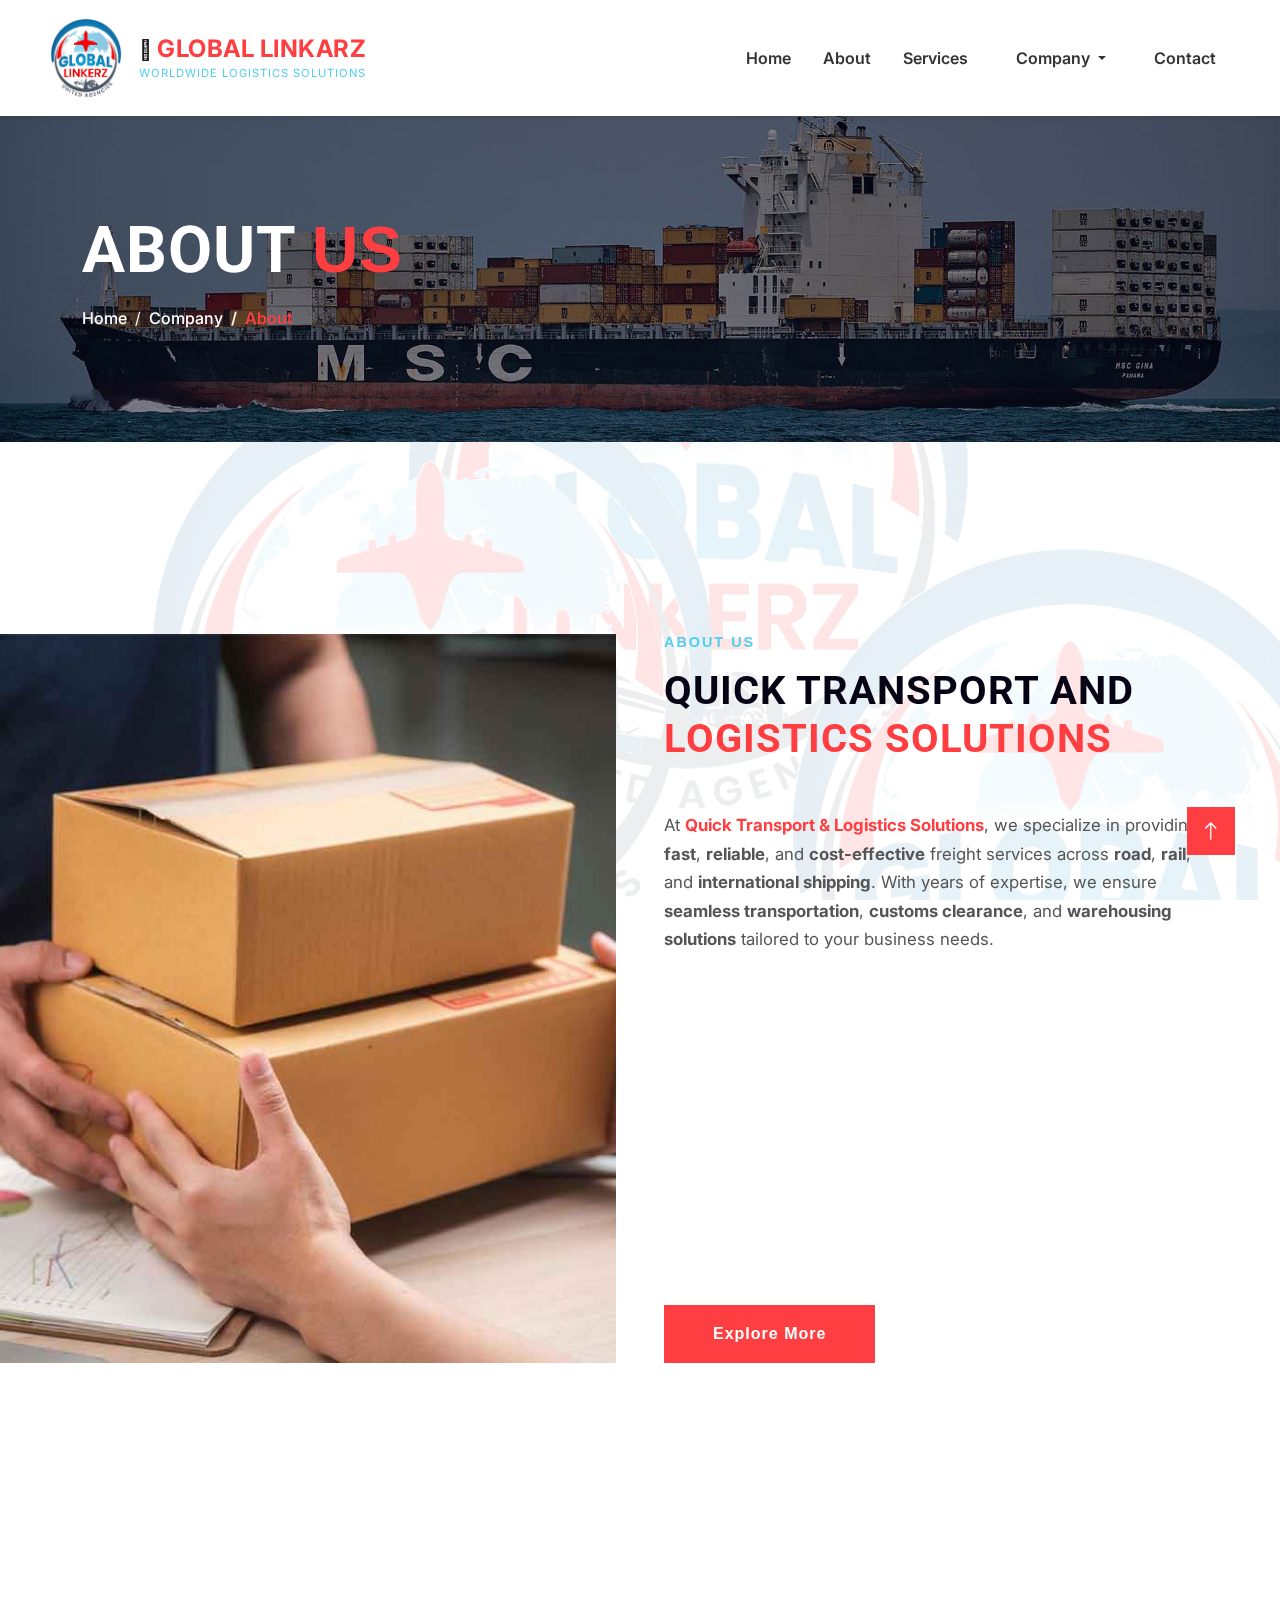
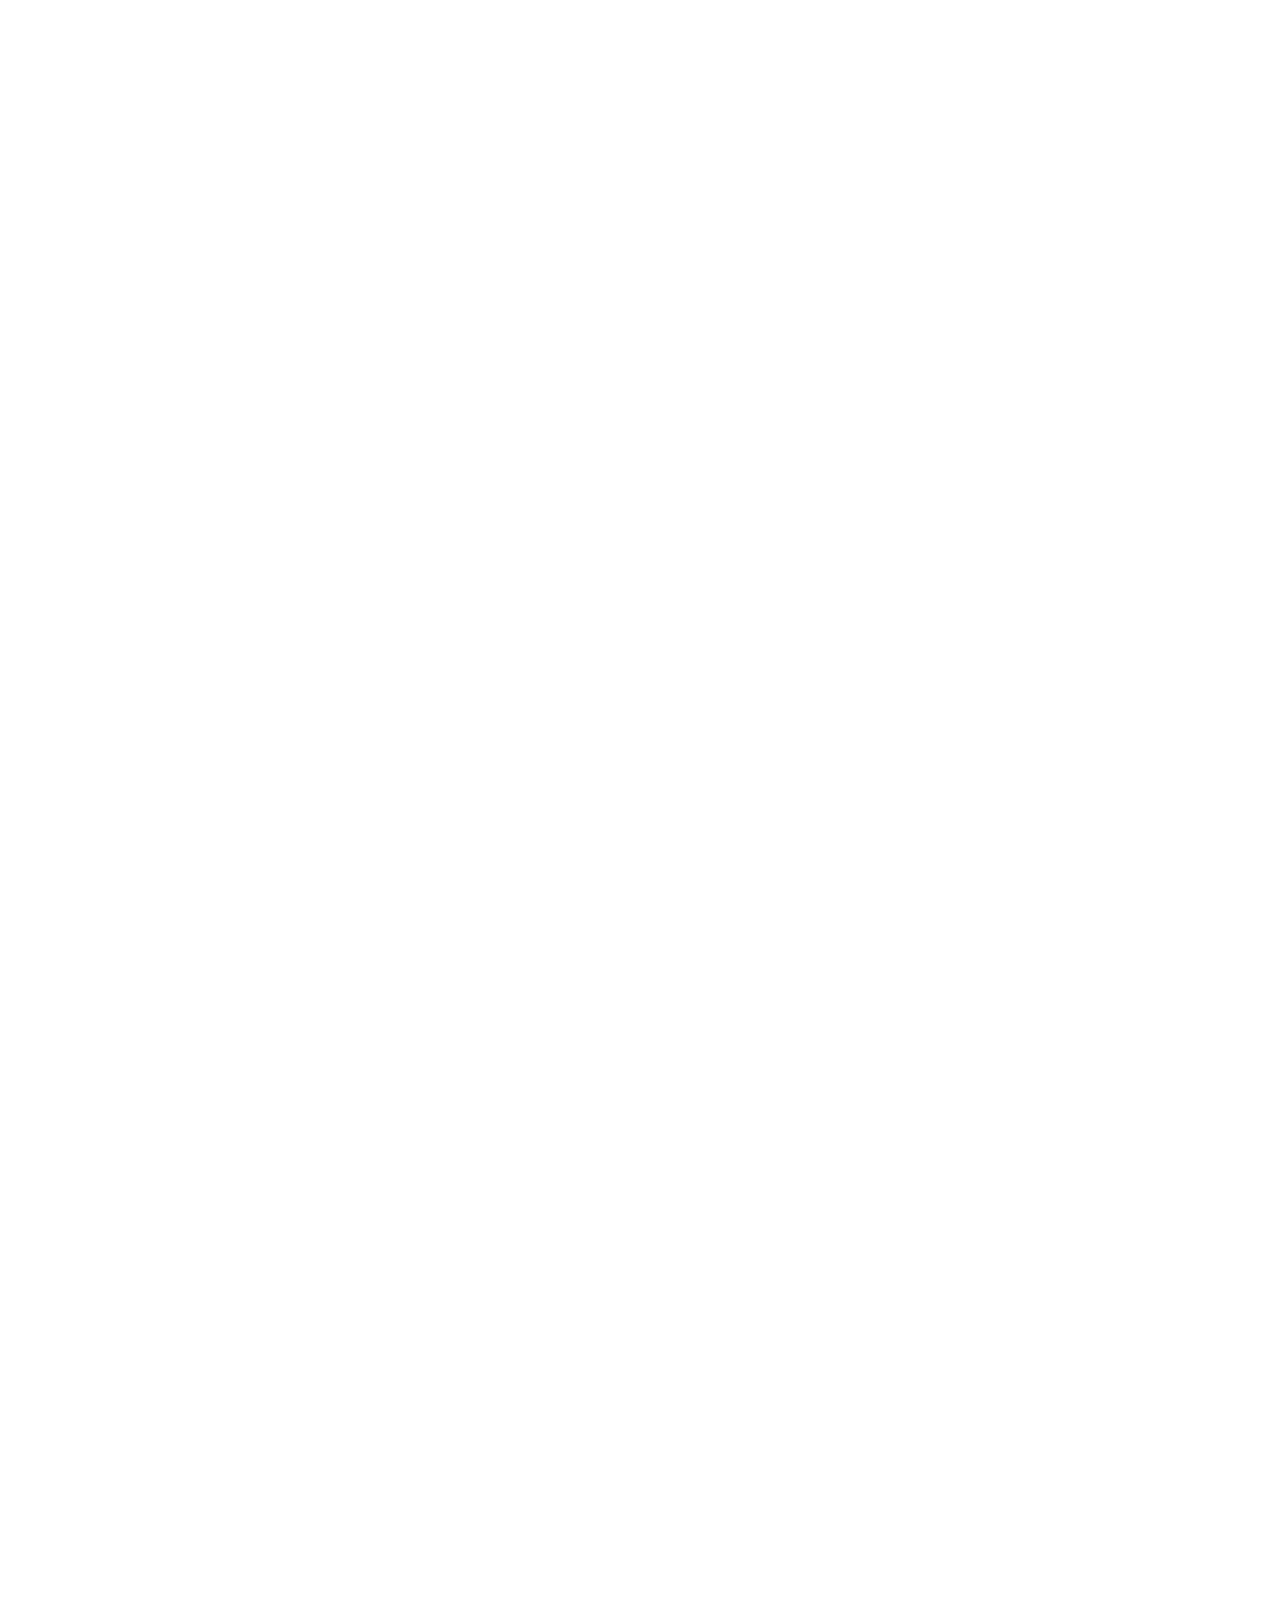
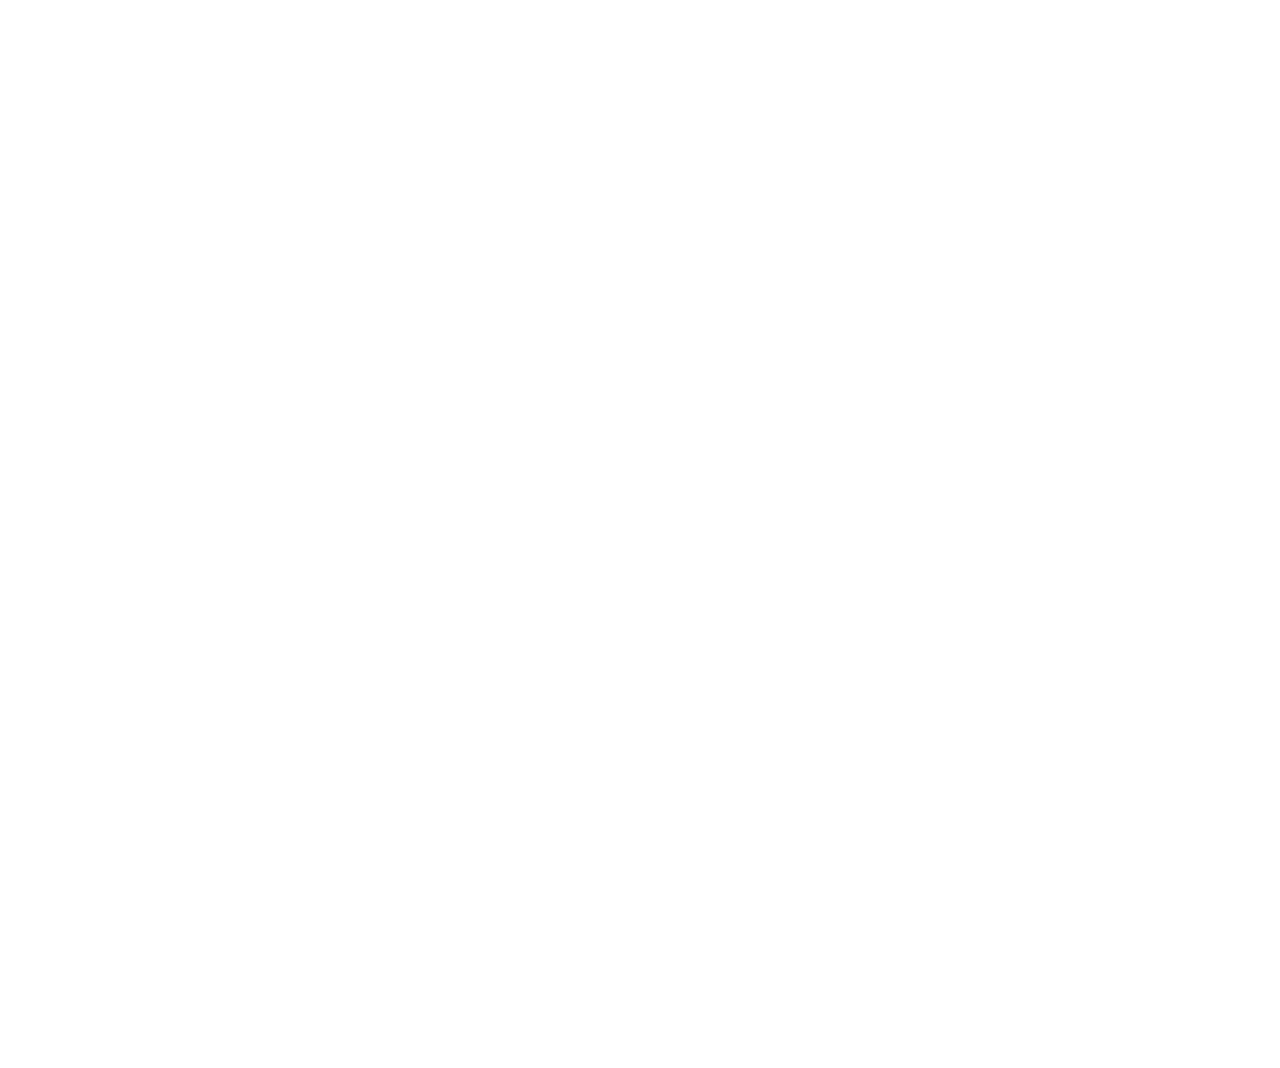
<file: about.html>
<!DOCTYPE html>
<html lang="en">

<head>
    <meta charset="utf-8">
    <title>Global LinkarZ Logistic </title>
    <meta content="width=device-width, initial-scale=1.0" name="viewport">
    <meta content="" name="keywords">
    <meta content="" name="description">

    <!-- Favicon -->
    <link href="img/favicon.ico" rel="icon">

    <!-- Google Web Fonts -->
    <link rel="preconnect" href="https://fonts.googleapis.com">
    <link rel="preconnect" href="https://fonts.gstatic.com" crossorigin>
    <link href="https://fonts.googleapis.com/css2?family=Inter:wght@400;600&family=Roboto:wght@500;700&display=swap"
        rel="stylesheet">

    <!-- Icon Font Stylesheet -->
    <link href="https://cdnjs.cloudflare.com/ajax/libs/font-awesome/5.10.0/css/all.min.css" rel="stylesheet">
    <link href="https://cdn.jsdelivr.net/npm/bootstrap-icons@1.4.1/font/bootstrap-icons.css" rel="stylesheet">

    <!-- Libraries Stylesheet -->
    <link href="lib/animate/animate.min.css" rel="stylesheet">
    <link href="lib/owlcarousel/assets/owl.carousel.min.css" rel="stylesheet">

    <!-- Customized Bootstrap Stylesheet -->
    <link href="css/bootstrap.min.css" rel="stylesheet">

    <!-- Template Stylesheet -->
    <link href="css/style.css" rel="stylesheet">
</head>

<body>

     <!-- Watermark Background -->
     <div class="watermark-bg">
        <img src="img/global logo.png" class="watermark-logo" alt="Watermark Logo" style="top: 20%; left: 30%;">
        <img src="img/global logo.png" class="watermark-logo" alt="Watermark Logo" style="top: 60%; left: 60%; animation-delay: 3s;">
        <img src="img/global logo.png" class="watermark-logo" alt="Watermark Logo" style="top: 40%; left: 10%; animation-delay: 6s;">
    </div>

    <!-- Spinner Start -->
    <div id="spinner"
        class="show bg-white position-fixed translate-middle w-100 vh-100 top-50 start-50 d-flex align-items-center justify-content-center">
        <div class="spinner-grow text-primary" style="width: 3rem; height: 3rem;" role="status">
            <span class="sr-only">Loading...</span>
        </div>
    </div>
    <!-- Spinner End -->

    <!-- Navbar Start -->
    <nav class="navbar navbar-expand-lg navbar-light bg-white shadow-sm sticky-top">
        <div class="container-fluid px-4 px-lg-5" style="max-width: 1800px; height: 100px;">
            <a href="index.html" class="navbar-brand d-flex align-items-center py-2">
                <img src="img/global logo.png" class="logo me-2 me-lg-3"
                    style="height: 80px; width: auto; max-height: 100px;" alt="Global LinkarZ Logistic">
                <div class="fa-arrow-right">
                    <span class="fw-bold text-primary fs-4 lh-1" style="letter-spacing: 0.5px;">GLOBAL LINKARZ</span>
                    <span class="text-uppercase text-secondary d-none d-md-block"
                        style="font-size: 0.7rem; letter-spacing: 1px;">WORLDWIDE LOGISTICS SOLUTIONS</span>
                </div>
            </a>

            <button class="navbar-toggler border-0 px-2" type="button" data-bs-toggle="collapse"
                data-bs-target="#navbarCollapse">
                <span class="navbar-toggler-icon"></span>
            </button>

            <div class="collapse navbar-collapse" id="navbarCollapse">
                <div class="navbar-nav ms-auto align-items-lg-center py-2 py-lg-0">
                    <a href="index.html" class="nav-item nav-link px-2 px-lg-3 fw-medium position-relative">
                        <span class="nav-link-text">Home</span>
                        <span class="nav-link-hover"></span>
                    </a>
                    <a href="about.html" class="nav-item nav-link px-2 px-lg-3 fw-medium position-relative">
                        <span class="nav-link-text">About</span>
                        <span class="nav-link-hover"></span>
                    </a>
                    <a href="service.html" class="nav-item nav-link px-2 px-lg-3 fw-medium position-relative">
                        <span class="nav-link-text">Services</span>
                        <span class="nav-link-hover"></span>
                    </a>
                    <div class="nav-item dropdown px-2 px-lg-3">
                        <a href="#" class="nav-link dropdown-toggle fw-medium position-relative"
                            data-bs-toggle="dropdown">
                            <span class="nav-link-text">Company</span>
                            <span class="nav-link-hover"></span>
                        </a>
                        <div class="dropdown-menu border-0 rounded-0 m-0 fade-up">
                            <a href="feature.html" class="dropdown-item">Features</a>
                            <a href="team.html" class="dropdown-item">Our Team</a>
                            <a href="testimonial.html" class="dropdown-item">Testimonials</a>
                        </div>
                    </div>
                    <a href="contact.html" class="nav-item nav-link px-2 px-lg-3 fw-medium position-relative">
                        <span class="nav-link-text">Contact</span>
                        <span class="nav-link-hover"></span>
                    </a>
                </div>
            </div>
        </div>
    </nav>
    <!-- Navbar End -->




    <!-- Page Header Start -->
    <div class="container-fluid page-header py-5" style="margin-bottom: 6rem;">
        <div class="container py-5">
            <h1 class="display-3 text-white mb-3 animated slideInDown"
                style="font-family: 'Roboto', sans-serif; font-weight: 700; text-transform: uppercase; letter-spacing: 1px;">
                About <span class="text-primary" style="font-family: 'Montserrat', sans-serif;">Us</span>
            </h1>
            <nav aria-label="breadcrumb animated slideInDown">
                <ol class="breadcrumb">
                    <li class="breadcrumb-item">
                        <a class="text-white" href="#"
                            style="font-family: 'Inter', sans-serif; font-weight: 500;">Home</a>
                    </li>
                    <li class="breadcrumb-item">
                        <a class="text-white" href="#"
                            style="font-family: 'Inter', sans-serif; font-weight: 500;">Company</a>
                    </li>
                    <li class="breadcrumb-item text-white active" aria-current="page"
                        style="font-family: 'Inter', sans-serif; font-weight: 600;">
                        <span class="text-primary">About</span>
                    </li>
                </ol>
            </nav>
        </div>
    </div>
    <!-- Page Header End -->


    <!-- About Start -->
    <div class="container-fluid overflow-hidden py-5 px-lg-0">
        <div class="container about py-5 px-lg-0">
            <div class="row g-5 mx-lg-0">
                <div class="col-lg-6 ps-lg-0 wow fadeInLeft" data-wow-delay="0.1s" style="min-height: 400px;">
                    <div class="position-relative h-100">
                        <img class="position-absolute img-fluid w-100 h-100" src="img/about.jpg"
                            style="object-fit: cover;" alt="">
                    </div>
                </div>
                <div class="col-lg-6 about-text wow fadeInUp" data-wow-delay="0.3s">
                    <h6 class="text-secondary text-uppercase mb-3"
                        style="font-family: 'Montserrat', sans-serif; font-weight: 600; letter-spacing: 2px; font-size: 0.9rem;">
                        ABOUT US</h6>
                    <h1 class="mb-5"
                        style="font-family: 'Roboto', sans-serif; font-weight: 700; text-transform: uppercase; letter-spacing: 1px;">
                        Quick Transport and <span class="text-primary">Logistics Solutions</span></h1>
                    <p class="mb-5" style="font-family: 'Inter', sans-serif; font-size: 1.05rem; line-height: 1.7;">
                        At <span class="fw-bold text-primary">Quick Transport & Logistics Solutions</span>, we
                        specialize in providing <span class="fw-bold">fast</span>, <span
                            class="fw-bold">reliable</span>, and <span class="fw-bold">cost-effective</span> freight
                        services across <span class="fw-bold">road</span>, <span class="fw-bold">rail</span>, and <span
                            class="fw-bold">international shipping</span>. With years of expertise, we ensure <span
                            class="fw-bold">seamless transportation</span>, <span class="fw-bold">customs
                            clearance</span>, and <span class="fw-bold">warehousing solutions</span> tailored to your
                        business needs.
                    </p>
                    <div class="row g-4 mb-5">
                        <div class="col-sm-6 wow fadeIn" data-wow-delay="0.5s">
                            <i class="fa fa-globe fa-3x text-primary mb-3"></i>
                            <h5 style="font-family: 'Montserrat', sans-serif; font-weight: 600;">Global <span
                                    class="text-primary">Coverage</span></h5>
                            <p class="m-0" style="font-family: 'Inter', sans-serif; font-size: 0.95rem;">
                                We provide <span class="fw-bold">reliable</span> and <span
                                    class="fw-bold">efficient</span> logistics solutions across multiple countries,
                                ensuring <span class="fw-bold">smooth cross-border transportation</span>, <span
                                    class="fw-bold">customs clearance</span>, and <span class="fw-bold">global freight
                                    management</span>.
                            </p>
                        </div>
                        <div class="col-sm-6 wow fadeIn" data-wow-delay="0.7s">
                            <i class="fa fa-shipping-fast fa-3x text-primary mb-3"></i>
                            <h5 style="font-family: 'Montserrat', sans-serif; font-weight: 600;">On Time <span
                                    class="text-primary">Delivery</span></h5>
                            <p class="m-0" style="font-family: 'Inter', sans-serif; font-size: 0.95rem;">
                                We ensure <span class="fw-bold">fast</span>, <span class="fw-bold">reliable</span>, and
                                <span class="fw-bold">punctual</span> deliveries with our well-planned logistics
                                network. Whether it's <span class="fw-bold">local</span> or <span
                                    class="fw-bold">international shipping</span>, our team guarantees <span
                                    class="fw-bold">timely transportation</span> so your business runs smoothly without
                                delays!
                            </p>
                        </div>
                    </div>
                    <a href="" class="btn btn-primary py-3 px-5"
                        style="font-family: 'Montserrat', sans-serif; font-weight: 600; letter-spacing: 1px;">Explore
                        More</a>
                </div>
            </div>
        </div>
    </div>
    <!-- About End -->

    <!-- Fact Start -->
    <div class="container-xxl py-5">
        <div class="container py-5">
            <div class="row g-5">
                <div class="col-lg-6 wow fadeInUp" data-wow-delay="0.1s">
                    <h6 class="text-secondary text-uppercase mb-3"
                        style="font-family: 'Montserrat', sans-serif; font-weight: 600; letter-spacing: 2px; font-size: 0.9rem;">
                        SOME FACTS</h6>
                    <h1 class="mb-5"
                        style="font-family: 'Roboto', sans-serif; font-weight: 700; text-transform: uppercase; letter-spacing: 1px; color: #2c3e50;">
                        #1 PLACE TO <span class="text-primary">MANAGE</span> ALL OF YOUR <span
                            class="text-primary">SHIPMENTS</span></h1>
                    <p class="mb-5" style="font-family: 'Inter', sans-serif; font-size: 1.05rem; line-height: 1.7;">
                        Our <span class="fw-bold">integrated logistics platform</span> provides a <span
                            class="fw-bold">centralized solution</span> to track, manage, and optimize all your
                        shipments in <span class="fw-bold">real time</span>. From road, rail, air, and sea freight to
                        customs clearance and warehousing, we ensure <span class="fw-bold">seamless coordination</span>
                        for smooth and <span class="fw-bold">hassle-free deliveries</span>.
                    </p>
                    <div class="d-flex align-items-center">
                        <i class="fa fa-headphones fa-2x flex-shrink-0 bg-primary p-3 text-white"></i>
                        <div class="ps-4">
                            <h3 style="font-family: 'Montserrat', sans-serif; font-weight: 600; color: #2c3e50;">Call
                                for any <span class="text-primary">query</span>!</h3>
                            <h6 style="font-family: 'Inter', sans-serif; font-weight: 500;"><span class="fw-bold">Head
                                    office:</span> Delhi: <span class="text-primary">+91-11-22010573</span></h6>
                            <h6 style="font-family: 'Inter', sans-serif; font-weight: 500;"><span class="fw-bold">Branch
                                    office:</span> Mulund(west) Mumbai: <span
                                    class="text-primary">022-25905214/15</span></h6>
                        </div>
                    </div>
                </div>
                <div class="col-lg-6">
                    <div class="row g-4 align-items-center">
                        <div class="col-sm-6">
                            <div class="bg-primary p-4 mb-4 wow fadeIn" data-wow-delay="0.3s">
                                <i class="fa fa-users fa-2x text-white mb-3"></i>
                                <h2 class="text-white mb-2" data-toggle="counter-up"
                                    style="font-family: 'Roboto', sans-serif; font-weight: 700;">1234</h2>
                                <p class="text-white mb-0" style="font-family: 'Inter', sans-serif; font-weight: 500;">
                                    Happy <span class="fw-bold">Clients</span></p>
                            </div>
                            <div class="bg-secondary p-4 wow fadeIn" data-wow-delay="0.5s">
                                <i class="fa fa-ship fa-2x text-white mb-3"></i>
                                <h2 class="text-white mb-2" data-toggle="counter-up"
                                    style="font-family: 'Roboto', sans-serif; font-weight: 700;">1234</h2>
                                <p class="text-white mb-0" style="font-family: 'Inter', sans-serif; font-weight: 500;">
                                    Complete <span class="fw-bold">Shipments</span></p>
                            </div>
                        </div>
                        <div class="col-sm-6">
                            <div class="bg-success p-4 wow fadeIn" data-wow-delay="0.7s">
                                <i class="fa fa-star fa-2x text-white mb-3"></i>
                                <h2 class="text-white mb-2" data-toggle="counter-up"
                                    style="font-family: 'Roboto', sans-serif; font-weight: 700;">1234</h2>
                                <p class="text-white mb-0" style="font-family: 'Inter', sans-serif; font-weight: 500;">
                                    Customer <span class="fw-bold">Reviews</span></p>
                            </div>
                        </div>
                    </div>
                </div>
            </div>
        </div>
    </div>
    <!-- Fact End -->


    <!-- Feature Start -->
    <div class="container-fluid overflow-hidden py-5 px-lg-0">
        <div class="container feature py-5 px-lg-0">
            <div class="row g-5 mx-lg-0">
                <div class="col-lg-6 feature-text wow fadeInUp" data-wow-delay="0.1s">
                    <h6 class="text-secondary text-uppercase mb-3"
                        style="font-family: 'Montserrat', sans-serif; font-weight: 600; letter-spacing: 2px; font-size: 0.9rem;">
                        OUR FEATURES</h6>
                    <h1 class="mb-5"
                        style="font-family: 'Roboto', sans-serif; font-weight: 700; text-transform: uppercase; letter-spacing: 1px;">
                        We Are Trusted Logistics Company Since 1990</h1>
                    <div class="d-flex mb-5 wow fadeInUp" data-wow-delay="0.3s">
                        <i class="fa fa-globe text-primary fa-3x flex-shrink-0"></i>
                        <div class="ms-4">
                            <h5 style="font-family: 'Montserrat', sans-serif; font-weight: 600;">Worldwide Service</h5>
                            <p class="mb-0"
                                style="font-family: 'Inter', sans-serif; font-size: 0.95rem; line-height: 1.6;">
                                With our <span class="text-primary" style="font-weight: 600;">extensive network</span>,
                                your goods reach any destination <span class="text-primary"
                                    style="font-weight: 600;">safely</span> and <span class="text-primary"
                                    style="font-weight: 600;">on time</span>!
                            </p>
                        </div>
                    </div>
                    <div class="d-flex mb-5 wow fadeIn" data-wow-delay="0.5s">
                        <i class="fa fa-shipping-fast text-primary fa-3x flex-shrink-0"></i>
                        <div class="ms-4">
                            <h5 style="font-family: 'Montserrat', sans-serif; font-weight: 600;">On Time Delivery</h5>
                            <p class="mb-0"
                                style="font-family: 'Inter', sans-serif; font-size: 0.95rem; line-height: 1.6;">
                                We ensure <span class="text-primary" style="font-weight: 600;">fast</span>, <span
                                    class="text-primary" style="font-weight: 600;">reliable</span>, and <span
                                    class="text-primary" style="font-weight: 600;">punctual</span> deliveries with our
                                <span class="text-primary" style="font-weight: 600;">well-planned</span> logistics
                                network
                            </p>
                        </div>
                    </div>
                    <div class="d-flex mb-0 wow fadeInUp" data-wow-delay="0.7s">
                        <i class="fa fa-headphones text-primary fa-3x flex-shrink-0"></i>
                        <div class="ms-4">
                            <h5 style="font-family: 'Montserrat', sans-serif; font-weight: 600;">24/7 Telephone Support
                            </h5>
                            <p class="mb-0"
                                style="font-family: 'Inter', sans-serif; font-size: 0.95rem; line-height: 1.6;">
                                We're here for you <span class="text-primary" style="font-weight: 600;">anytime</span>,
                                <span class="text-primary" style="font-weight: 600;">anywhere</span>! Our <span
                                    class="text-primary" style="font-weight: 600;">dedicated</span> support team is
                                available <span class="text-primary" style="font-weight: 600;">24/7</span> to assist
                                with your logistics needs, shipment tracking, and queries, ensuring a <span
                                    class="text-primary" style="font-weight: 600;">smooth</span> and <span
                                    class="text-primary" style="font-weight: 600;">hassle-free</span> experience.
                            </p>
                        </div>
                    </div>
                </div>
                <div class="col-lg-6 pe-lg-0 wow fadeInRight" data-wow-delay="0.1s" style="min-height: 400px;">
                    <div class="position-relative h-100">
                        <img class="position-absolute img-fluid w-100 h-100" src="img/feature.jpg"
                            style="object-fit: cover;" alt="">
                    </div>
                </div>
            </div>
        </div>
    </div>
    <!-- Feature End -->


    <!-- Team Start -->
    <div class="container-xxl py-5">
        <div class="container py-5">
            <div class="text-center wow fadeInUp" data-wow-delay="0.1s">
                <h6 class="text-secondary text-uppercase">Our Team</h6>
                <h1 class="mb-5">Expert Team Members</h1>
            </div>
            <div class="row g-4">
                <div class="col-lg-4 col-md-6 wow fadeInUp" data-wow-delay="0.3s">
                    <div class="team-item p-4">
                        <div class="overflow-hidden mb-4">
                            <img class="img-fluid" src="img/team-1.jpg" alt="">
                        </div>
                        <h5 class="mb-0">Full Name</h5>
                        <p>Designation</p>
                        <div class="btn-slide mt-1">
                            <i class="fa fa-share"></i>
                            <span>
                                <a href=""><i class="fab fa-facebook-f"></i></a>
                                <a href=""><i class="fab fa-twitter"></i></a>
                                <a href=""><i class="fab fa-instagram"></i></a>
                            </span>
                        </div>
                    </div>
                </div>
                <div class="col-lg-4 col-md-6 wow fadeInUp" data-wow-delay="0.5s">
                    <div class="team-item p-4">
                        <div class="overflow-hidden mb-4">
                            <img class="img-fluid" src="img/team-2.jpg" alt="">
                        </div>
                        <h5 class="mb-0">Full Name</h5>
                        <p>Designation</p>
                        <div class="btn-slide mt-1">
                            <i class="fa fa-share"></i>
                            <span>
                                <a href=""><i class="fab fa-facebook-f"></i></a>
                                <a href=""><i class="fab fa-twitter"></i></a>
                                <a href=""><i class="fab fa-instagram"></i></a>
                            </span>
                        </div>
                    </div>
                </div>
                <div class="col-lg-4 col-md-6 wow fadeInUp" data-wow-delay="0.7s">
                    <div class="team-item p-4">
                        <div class="overflow-hidden mb-4">
                            <img class="img-fluid" src="img/team-3.jpg" alt="">
                        </div>
                        <h5 class="mb-0">Full Name</h5>
                        <p>Designation</p>
                        <div class="btn-slide mt-1">
                            <i class="fa fa-share"></i>
                            <span>
                                <a href=""><i class="fab fa-facebook-f"></i></a>
                                <a href=""><i class="fab fa-twitter"></i></a>
                                <a href=""><i class="fab fa-instagram"></i></a>
                            </span>
                        </div>
                    </div>
                </div>

            </div>
        </div>
    </div>
    <!-- Team End -->


       
<!-- Footer Start -->
<div class="container-fluid bg-dark text-light footer pt-5 wow fadeIn" data-wow-delay="0.1s" style="margin-top: 6rem; position: relative; overflow: hidden;">
    <!-- Watermark Background for Footer -->
    <div class="watermark-bg-footer">
        <img src="img/global logo.png" class="watermark-logo-footer" alt="Watermark Logo" style="top: 20%; left: 70%; opacity: 0.05;">
        <img src="img/global logo.png" class="watermark-logo-footer" alt="Watermark Logo" style="top: 60%; left: 30%; opacity: 0.05; animation-delay: 2s;">
    </div>
    
    <div class="container py-5" style="position: relative; z-index: 1;">
        <div class="row g-5">
            <!-- Rest of your footer content remains the same -->
            <div class="col-lg-3 col-md-6">
                <div class="d-flex align-items-center mb-4">
                    <img src="img/global logo.png" class="logo me-3" style="height: 60px; width: auto;" alt="Global LinkarZ Logistic">
                    <div class="d-flex flex-column">
                        <span class="fw-bold text-primary fs-5 lh-1">GLOBAL LINKARZ</span>
                        <span class="text-uppercase text-secondary" style="font-size: 0.6rem; letter-spacing: 1px;">WORLDWIDE LOGISTICS SOLUTIONS</span>
                    </div>
                </div>
                <p class="mb-2"><i class="fa fa-map-marker-alt me-3"></i><b>Head office:</b> 62 Level II,<br>Gagan Vihar(Maun)<br>Vikas Marg,Delhi-110051.,India.</p>
                <p class="mb-2"><i class="fa fa-phone-alt me-3"></i>+91-11-22010573</p>
                <p class="mb-2"><i class="fa fa-envelope me-3"></i>info@example.com</p>
                <div class="d-flex pt-2">
                    <a class="btn btn-outline-light btn-social rounded-circle me-2" href=""><i class="fab fa-twitter"></i></a>
                    <a class="btn btn-outline-light btn-social rounded-circle me-2" href=""><i class="fab fa-facebook-f"></i></a>
                    <a class="btn btn-outline-light btn-social rounded-circle me-2" href=""><i class="fab fa-youtube"></i></a>
                    <a class="btn btn-outline-light btn-social rounded-circle" href=""><i class="fab fa-linkedin-in"></i></a>
                </div>
            </div>
            <div class="col-lg-3 col-md-6">
                <h4 class="text-light mb-4">Services</h4>
                <a class="btn btn-link" href="service.html">Air Freight</a>
                <a class="btn btn-link" href="service.html">Sea Freight</a>
                <a class="btn btn-link" href="service.html">Road Freight</a>
                <a class="btn btn-link" href="service.html">Project solutions</a>
            </div>
            <div class="col-lg-3 col-md-6">
                <h4 class="text-light mb-4">Quick Links</h4>
                <a class="btn btn-link" href="about.html">About Us</a>
                <a class="btn btn-link" href="contact.html">Contact Us</a>
                <a class="btn btn-link" href="service.html">Our Services</a>
                <a class="btn btn-link" href="">Terms & Condition</a>
                <a class="btn btn-link" href="contact.html">Support</a>
            </div>
            <div class="col-lg-3 col-md-6">
                <h4 class="text-light mb-4">Newsletter</h4>
                <p>Subscribe to our newsletter for updates and offers.</p>
                <div class="position-relative mx-auto" style="max-width: 400px;">
                    <input class="form-control border-0 w-100 py-3 ps-4 pe-5" type="text" placeholder="Your email">
                    <button type="button" class="btn btn-primary py-2 position-absolute top-0 end-0 mt-2 me-2">SignUp</button>
                </div>
            </div>
        </div>
    </div>
    <div class="container">
        <div class="copyright">
            <div class="row">
                <div class="col-md-6 text-center text-md-start mb-3 mb-md-0">
                    &copy; <a class="border-bottom" href="#">Global Linkerz</a>, All Right Reserved.
                </div>
                <div class="col-md-6 text-center text-md-end position-relative">
                    <span class="watermark">GLOBAL LINKARZ</span>
                    <span class="text-white-50">Designed By <a class="border-bottom" href="https://htmlcodex.com">AB SOFTWARE SOLUTION</a></span>
                </div>
            </div>
        </div>
    </div>
</div>
<!-- Footer End -->



    <!-- Back to Top -->
    <a href="#" class="btn btn-lg btn-primary btn-lg-square rounded-0 back-to-top"><i class="bi bi-arrow-up"></i></a>


    <!-- JavaScript Libraries -->
    <script src="https://code.jquery.com/jquery-3.4.1.min.js"></script>
    <script src="https://cdn.jsdelivr.net/npm/bootstrap@5.0.0/dist/js/bootstrap.bundle.min.js"></script>
    <script src="lib/wow/wow.min.js"></script>
    <script src="lib/easing/easing.min.js"></script>
    <script src="lib/waypoints/waypoints.min.js"></script>
    <script src="lib/counterup/counterup.min.js"></script>
    <script src="lib/owlcarousel/owl.carousel.min.js"></script>

    <!-- Template Javascript -->
    <script src="js/main.js"></script>
</body>

</html>
</file>
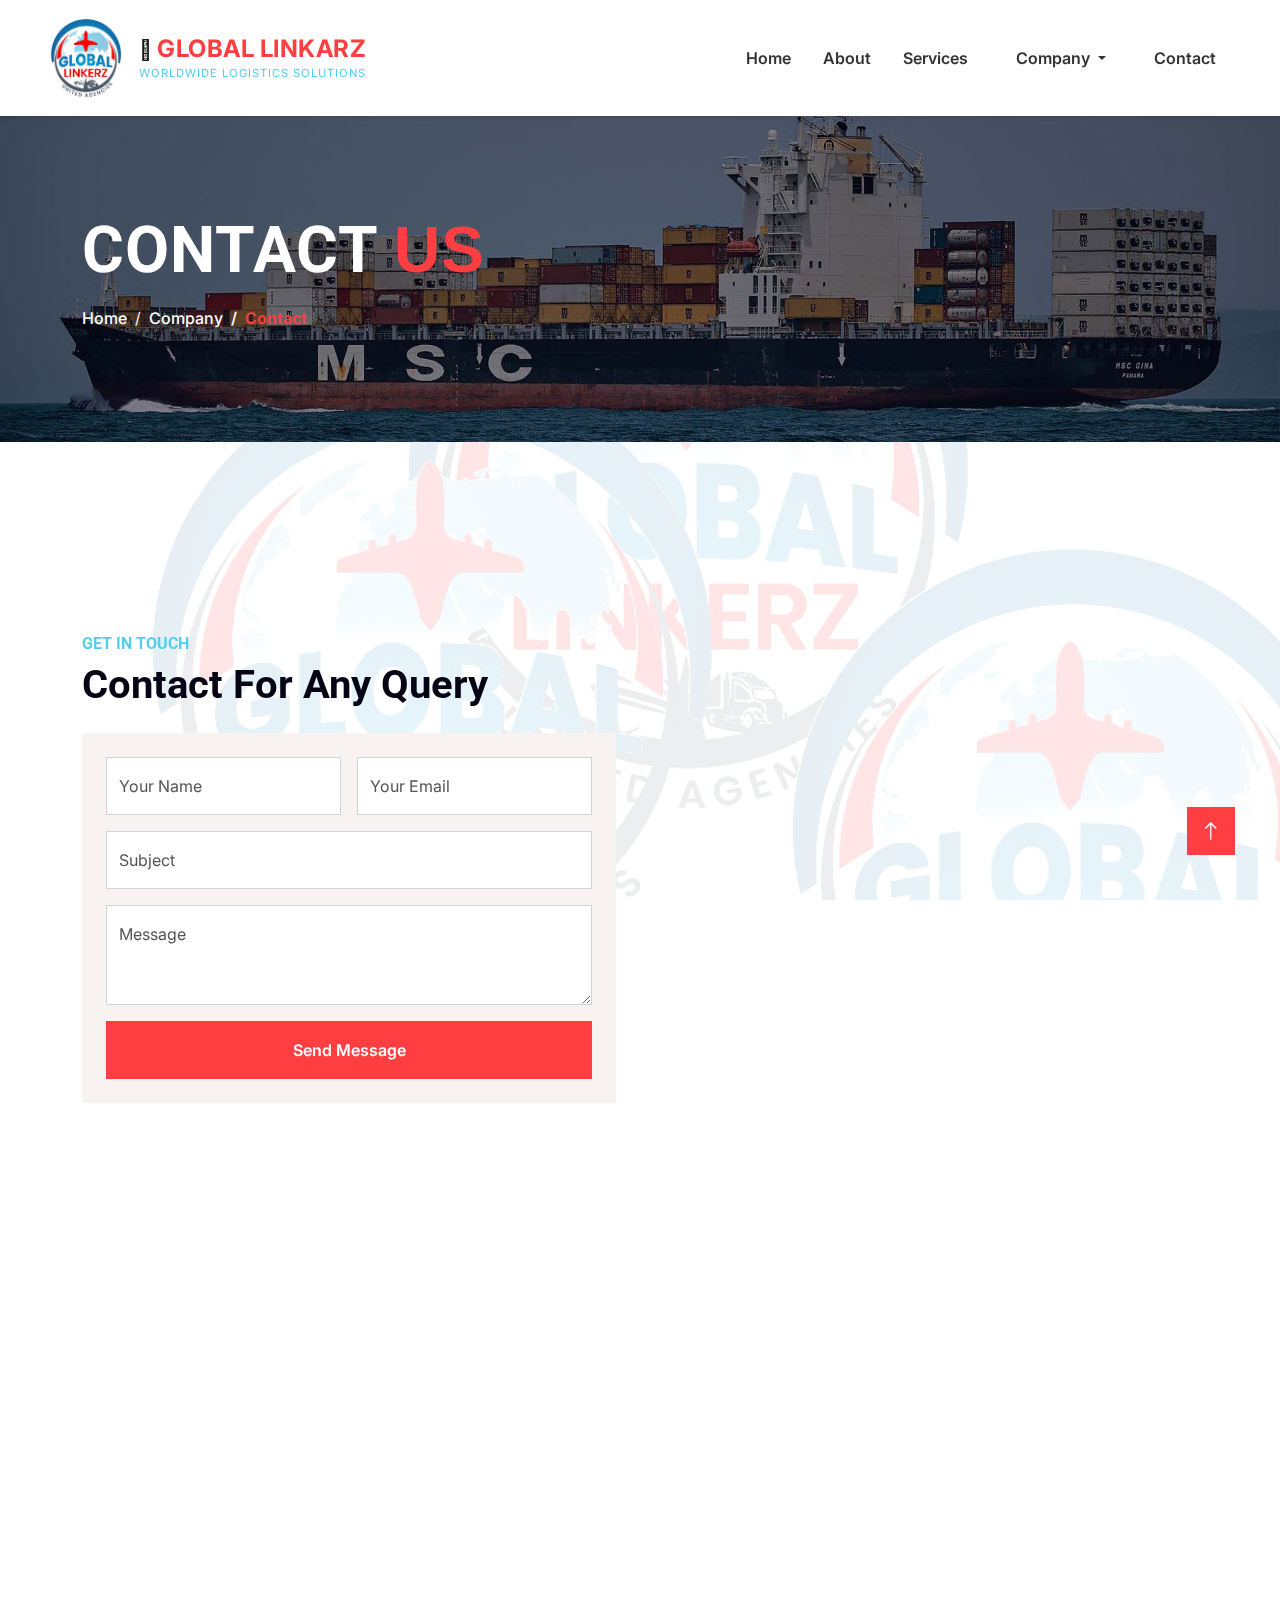
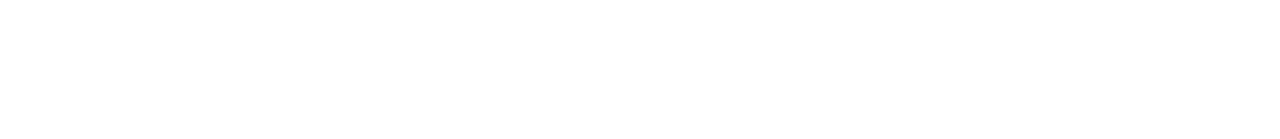
<file: contact.html>
<!DOCTYPE html>
<html lang="en">

<head>
    <meta charset="utf-8">
    <title>Global LinkarZ Logistic </title>
    <meta content="width=device-width, initial-scale=1.0" name="viewport">
    <meta content="" name="keywords">
    <meta content="" name="description">

    <!-- Favicon -->
    <link href="img/favicon.ico" rel="icon">

    <!-- Google Web Fonts -->
    <link rel="preconnect" href="https://fonts.googleapis.com">
    <link rel="preconnect" href="https://fonts.gstatic.com" crossorigin>
    <link href="https://fonts.googleapis.com/css2?family=Inter:wght@400;600&family=Roboto:wght@500;700&display=swap" rel="stylesheet">

    <!-- Icon Font Stylesheet -->
    <link href="https://cdnjs.cloudflare.com/ajax/libs/font-awesome/5.10.0/css/all.min.css" rel="stylesheet">
    <link href="https://cdn.jsdelivr.net/npm/bootstrap-icons@1.4.1/font/bootstrap-icons.css" rel="stylesheet">

    <!-- Libraries Stylesheet -->
    <link href="lib/animate/animate.min.css" rel="stylesheet">
    <link href="lib/owlcarousel/assets/owl.carousel.min.css" rel="stylesheet">

    <!-- Customized Bootstrap Stylesheet -->
    <link href="css/bootstrap.min.css" rel="stylesheet">

    <!-- Template Stylesheet -->
    <link href="css/style.css" rel="stylesheet">
    <style>
            /* Navbar Fix */
            .navbar {
            background-color: rgba(255, 255, 255, 0.95) !important;
            backdrop-filter: blur(5px);
        }
    </style>
   
</head>

<body>
    <!-- Watermark Background -->
    <div class="watermark-bg">
        <img src="img/global logo.png" class="watermark-logo" alt="Watermark Logo" style="top: 20%; left: 30%;">
        <img src="img/global logo.png" class="watermark-logo" alt="Watermark Logo" style="top: 60%; left: 60%; animation-delay: 3s;">
        <img src="img/global logo.png" class="watermark-logo" alt="Watermark Logo" style="top: 40%; left: 10%; animation-delay: 6s;">
    </div>

    <!-- Spinner Start -->
    <div id="spinner" class="show bg-white position-fixed translate-middle w-100 vh-100 top-50 start-50 d-flex align-items-center justify-content-center">
        <div class="spinner-grow text-primary" style="width: 3rem; height: 3rem;" role="status">
            <span class="sr-only">Loading...</span>
        </div>
    </div>
    <!-- Spinner End -->

    <!-- Navbar Start -->
    <nav class="navbar navbar-expand-lg navbar-light shadow-sm sticky-top">
        <div class="container-fluid px-4 px-lg-5" style="max-width: 1800px; height: 100px;">
            <a href="index.html" class="navbar-brand d-flex align-items-center py-2">
                <img src="img/global logo.png" class="logo me-2 me-lg-3" style="height: 80px; width: auto; max-height: 100px;" alt="Global LinkarZ Logistic">
                <div class="fa-arrow-right">
                    <span class="fw-bold text-primary fs-4 lh-1" style="letter-spacing: 0.5px;">GLOBAL LINKARZ</span>
                    <span class="text-uppercase text-secondary d-none d-md-block" style="font-size: 0.7rem; letter-spacing: 1px;">WORLDWIDE LOGISTICS SOLUTIONS</span>
                </div>
            </a>
            
            <button class="navbar-toggler border-0 px-2" type="button" data-bs-toggle="collapse" data-bs-target="#navbarCollapse">
                <span class="navbar-toggler-icon"></span>
            </button>
            
            <div class="collapse navbar-collapse" id="navbarCollapse">
                <div class="navbar-nav ms-auto align-items-lg-center py-2 py-lg-0"> 
                    <a href="index.html" class="nav-item nav-link px-2 px-lg-3 fw-medium position-relative">
                        <span class="nav-link-text">Home</span>
                        <span class="nav-link-hover"></span>
                    </a>
                    <a href="about.html" class="nav-item nav-link px-2 px-lg-3 fw-medium position-relative">
                        <span class="nav-link-text">About</span>
                        <span class="nav-link-hover"></span>
                    </a>
                    <a href="service.html" class="nav-item nav-link px-2 px-lg-3 fw-medium position-relative">
                        <span class="nav-link-text">Services</span>
                        <span class="nav-link-hover"></span>
                    </a>
                    <div class="nav-item dropdown px-2 px-lg-3">
                        <a href="#" class="nav-link dropdown-toggle fw-medium position-relative" data-bs-toggle="dropdown">
                            <span class="nav-link-text">Company</span>
                            <span class="nav-link-hover"></span>
                        </a>
                        <div class="dropdown-menu border-0 rounded-0 m-0 fade-up">
                            <a href="feature.html" class="dropdown-item">Features</a>
                            <a href="team.html" class="dropdown-item">Our Team</a>
                            <a href="testimonial.html" class="dropdown-item">Testimonials</a>
                        </div>
                    </div>
                    <a href="contact.html" class="nav-item nav-link px-2 px-lg-3 fw-medium position-relative">
                        <span class="nav-link-text">Contact</span>
                        <span class="nav-link-hover"></span>
                    </a>
                </div>
            </div>
        </div>
    </nav>
    <!-- Navbar End -->

    <!-- Page Header Start -->
    <div class="container-fluid page-header py-5" style="margin-bottom: 6rem;">
        <div class="container py-5">
            <h1 class="display-3 text-white mb-3 animated slideInDown" 
                style="font-family: 'Roboto', sans-serif; font-weight: 700; text-transform: uppercase; letter-spacing: 1px;">
                Contact <span class="text-primary" style="font-family: 'Montserrat', sans-serif;">Us</span>
            </h1>
            <nav aria-label="breadcrumb animated slideInDown">
                <ol class="breadcrumb">
                    <li class="breadcrumb-item">
                        <a class="text-white" href="#" style="font-family: 'Inter', sans-serif; font-weight: 500;">Home</a>
                    </li>
                    <li class="breadcrumb-item">
                        <a class="text-white" href="#" style="font-family: 'Inter', sans-serif; font-weight: 500;">Company</a>
                    </li>
                    <li class="breadcrumb-item text-white active" aria-current="page" 
                        style="font-family: 'Inter', sans-serif; font-weight: 600;">
                        <span class="text-primary">Contact</span>
                    </li>
                </ol>
            </nav>
        </div>
    </div>
    <!-- Page Header End -->

    <!-- Contact Start -->
    <div class="container-fluid overflow-hidden py-5 px-lg-0">
        <div class="container contact-page py-5 px-lg-0">
            <div class="row g-5 mx-lg-0">
                <div class="col-md-6 contact-form wow fadeIn" data-wow-delay="0.1s">
                    <h6 class="text-secondary text-uppercase">Get In Touch</h6>
                    <h1 class="mb-4">Contact For Any Query</h1>
                    <div class="bg-light p-4">
                        <form>
                            <div class="row g-3">
                                <div class="col-md-6">
                                    <div class="form-floating">
                                        <input type="text" class="form-control" id="name" placeholder="Your Name">
                                        <label for="name">Your Name</label>
                                    </div>
                                </div>
                                <div class="col-md-6">
                                    <div class="form-floating">
                                        <input type="email" class="form-control" id="email" placeholder="Your Email">
                                        <label for="email">Your Email</label>
                                    </div>
                                </div>
                                <div class="col-12">
                                    <div class="form-floating">
                                        <input type="text" class="form-control" id="subject" placeholder="Subject">
                                        <label for="subject">Subject</label>
                                    </div>
                                </div>
                                <div class="col-12">
                                    <div class="form-floating">
                                        <textarea class="form-control" placeholder="Leave a message here" id="message" style="height: 100px"></textarea>
                                        <label for="message">Message</label>
                                    </div>
                                </div>
                                <div class="col-12">
                                    <button class="btn btn-primary w-100 py-3" type="submit">Send Message</button>
                                </div>
                            </div>
                        </form>
                    </div>
                </div>
                <div class="col-md-6 pe-lg-0 wow fadeInRight" data-wow-delay="0.1s">
                    <div class="position-relative h-100">
                        <iframe class="position-absolute w-100 h-100" style="object-fit: cover;"
                        src="https://www.google.com/maps/embed?pb=!1m18!1m12!1m3!1d3001156.4288297426!2d-78.01371936852176!3d42.72876761954724!2m3!1f0!2f0!3f0!3m2!1i1024!2i768!4f13.1!3m3!1m2!1s0x4ccc4bf0f123a5a9%3A0xddcfc6c1de189567!2sNew%20York%2C%20USA!5e0!3m2!1sen!2sbd!4v1603794290143!5m2!1sen!2sbd"
                        frameborder="0" allowfullscreen="" aria-hidden="false"
                        tabindex="0"></iframe>
                    </div>
                </div>
            </div>
        </div>
    </div>
    <!-- Contact End -->
     
<!-- Footer Start -->
<div class="container-fluid bg-dark text-light footer pt-5 wow fadeIn" data-wow-delay="0.1s" style="margin-top: 6rem; position: relative; overflow: hidden;">
    <!-- Watermark Background for Footer -->
    <div class="watermark-bg-footer">
        <img src="img/global logo.png" class="watermark-logo-footer" alt="Watermark Logo" style="top: 20%; left: 70%; opacity: 0.05;">
        <img src="img/global logo.png" class="watermark-logo-footer" alt="Watermark Logo" style="top: 60%; left: 30%; opacity: 0.05; animation-delay: 2s;">
    </div>
    
    <div class="container py-5" style="position: relative; z-index: 1;">
        <div class="row g-5">
            <!-- Rest of your footer content remains the same -->
            <div class="col-lg-3 col-md-6">
                <div class="d-flex align-items-center mb-4">
                    <img src="img/global logo.png" class="logo me-3" style="height: 60px; width: auto;" alt="Global LinkarZ Logistic">
                    <div class="d-flex flex-column">
                        <span class="fw-bold text-primary fs-5 lh-1">GLOBAL LINKARZ</span>
                        <span class="text-uppercase text-secondary" style="font-size: 0.6rem; letter-spacing: 1px;">WORLDWIDE LOGISTICS SOLUTIONS</span>
                    </div>
                </div>
                <p class="mb-2"><i class="fa fa-map-marker-alt me-3"></i><b>Head office:</b> 62 Level II,<br>Gagan Vihar(Maun)<br>Vikas Marg,Delhi-110051.,India.</p>
                <p class="mb-2"><i class="fa fa-phone-alt me-3"></i>+91-11-22010573</p>
                <p class="mb-2"><i class="fa fa-envelope me-3"></i>info@example.com</p>
                <div class="d-flex pt-2">
                    <a class="btn btn-outline-light btn-social rounded-circle me-2" href=""><i class="fab fa-twitter"></i></a>
                    <a class="btn btn-outline-light btn-social rounded-circle me-2" href=""><i class="fab fa-facebook-f"></i></a>
                    <a class="btn btn-outline-light btn-social rounded-circle me-2" href=""><i class="fab fa-youtube"></i></a>
                    <a class="btn btn-outline-light btn-social rounded-circle" href=""><i class="fab fa-linkedin-in"></i></a>
                </div>
            </div>
            <div class="col-lg-3 col-md-6">
                <h4 class="text-light mb-4">Services</h4>
                <a class="btn btn-link" href="service.html">Air Freight</a>
                <a class="btn btn-link" href="service.html">Sea Freight</a>
                <a class="btn btn-link" href="service.html">Road Freight</a>
                <a class="btn btn-link" href="service.html">Project solutions</a>
            </div>
            <div class="col-lg-3 col-md-6">
                <h4 class="text-light mb-4">Quick Links</h4>
                <a class="btn btn-link" href="about.html">About Us</a>
                <a class="btn btn-link" href="contact.html">Contact Us</a>
                <a class="btn btn-link" href="service.html">Our Services</a>
                <a class="btn btn-link" href="">Terms & Condition</a>
                <a class="btn btn-link" href="contact.html">Support</a>
            </div>
            <div class="col-lg-3 col-md-6">
                <h4 class="text-light mb-4">Newsletter</h4>
                <p>Subscribe to our newsletter for updates and offers.</p>
                <div class="position-relative mx-auto" style="max-width: 400px;">
                    <input class="form-control border-0 w-100 py-3 ps-4 pe-5" type="text" placeholder="Your email">
                    <button type="button" class="btn btn-primary py-2 position-absolute top-0 end-0 mt-2 me-2">SignUp</button>
                </div>
            </div>
        </div>
    </div>
    <div class="container">
        <div class="copyright">
            <div class="row">
                <div class="col-md-6 text-center text-md-start mb-3 mb-md-0">
                    &copy; <a class="border-bottom" href="#">Global Linkerz</a>, All Right Reserved.
                </div>
                <div class="col-md-6 text-center text-md-end position-relative">
                    <span class="watermark">GLOBAL LINKARZ</span>
                    <span class="text-white-50">Designed By <a class="border-bottom" href="https://htmlcodex.com">AB SOFTWARE SOLUTION</a></span>
                </div>
            </div>
        </div>
    </div>
</div>
<!-- Footer End -->


</style>
    <!-- Back to Top -->
    <a href="#" class="btn btn-lg btn-primary btn-lg-square rounded-0 back-to-top"><i class="bi bi-arrow-up"></i></a>

    <!-- JavaScript Libraries -->
    <script src="https://code.jquery.com/jquery-3.4.1.min.js"></script>
    <script src="https://cdn.jsdelivr.net/npm/bootstrap@5.0.0/dist/js/bootstrap.bundle.min.js"></script>
    <script src="lib/wow/wow.min.js"></script>
    <script src="lib/easing/easing.min.js"></script>
    <script src="lib/waypoints/waypoints.min.js"></script>
    <script src="lib/counterup/counterup.min.js"></script>
    <script src="lib/owlcarousel/owl.carousel.min.js"></script>

    <!-- Template Javascript -->
    <script src="js/main.js"></script>
</body>
</html>
</file>
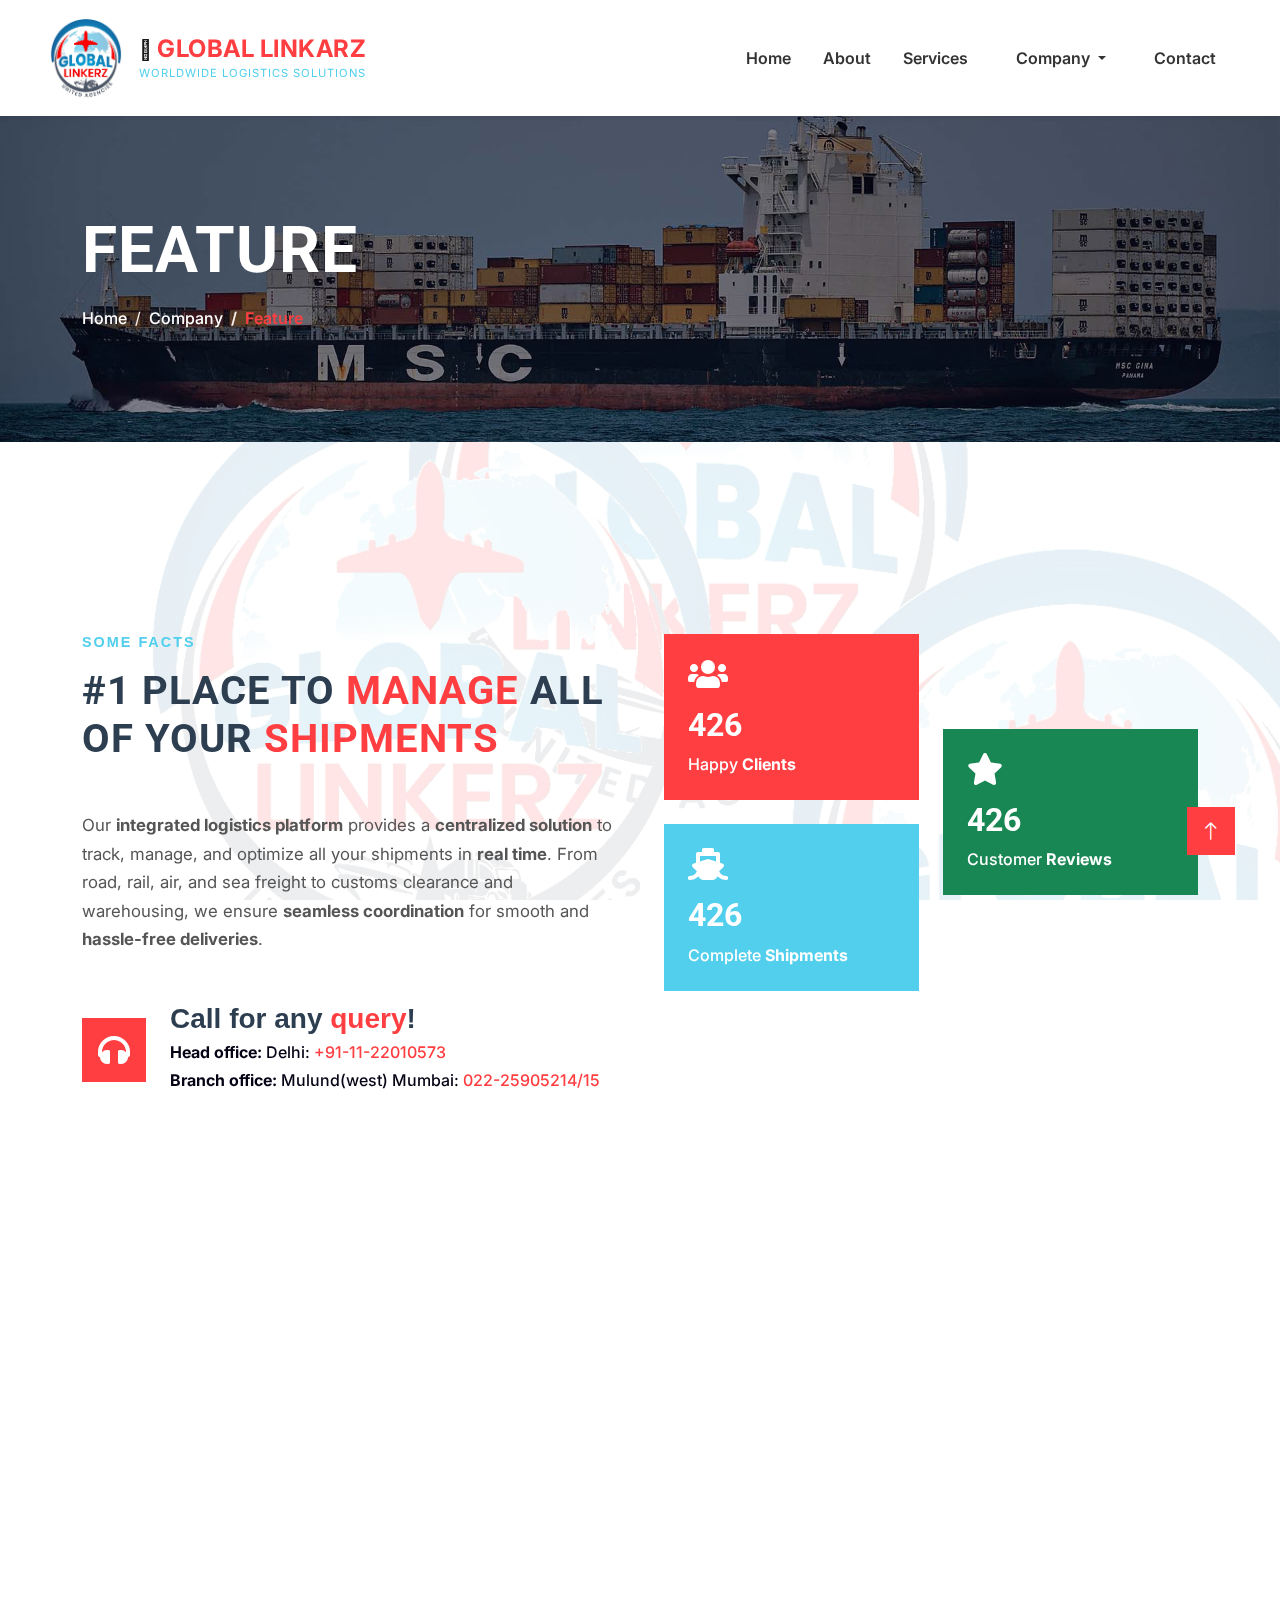
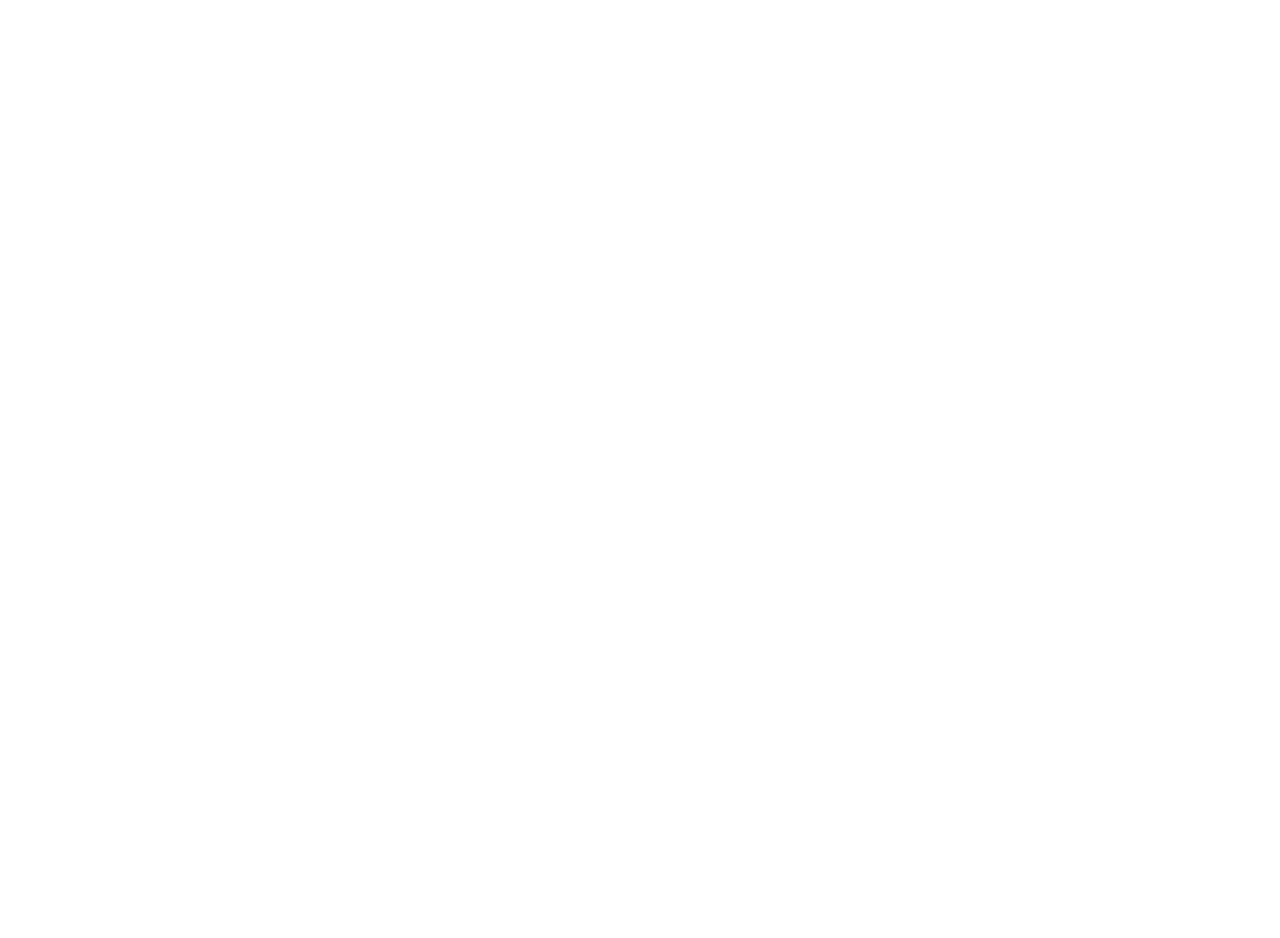
<file: feature.html>
<!DOCTYPE html>
<html lang="en">

<head>
    <meta charset="utf-8">
    <title>Global LinkarZ Logistic </title>
    <meta content="width=device-width, initial-scale=1.0" name="viewport">
    <meta content="" name="keywords">
    <meta content="" name="description">

    <!-- Favicon -->
    <link href="img/favicon.ico" rel="icon">

    <!-- Google Web Fonts -->
    <link rel="preconnect" href="https://fonts.googleapis.com">
    <link rel="preconnect" href="https://fonts.gstatic.com" crossorigin>
    <link href="https://fonts.googleapis.com/css2?family=Inter:wght@400;600&family=Roboto:wght@500;700&display=swap" rel="stylesheet">

    <!-- Icon Font Stylesheet -->
    <link href="https://cdnjs.cloudflare.com/ajax/libs/font-awesome/5.10.0/css/all.min.css" rel="stylesheet">
    <link href="https://cdn.jsdelivr.net/npm/bootstrap-icons@1.4.1/font/bootstrap-icons.css" rel="stylesheet">

    <!-- Libraries Stylesheet -->
    <link href="lib/animate/animate.min.css" rel="stylesheet">
    <link href="lib/owlcarousel/assets/owl.carousel.min.css" rel="stylesheet">

    <!-- Customized Bootstrap Stylesheet -->
    <link href="css/bootstrap.min.css" rel="stylesheet">

    <!-- Template Stylesheet -->
    <link href="css/style.css" rel="stylesheet">
</head>

<body>
     <!-- Watermark Background -->
     <div class="watermark-bg">
        <img src="img/global logo.png" class="watermark-logo" alt="Watermark Logo" style="top: 20%; left: 30%;">
        <img src="img/global logo.png" class="watermark-logo" alt="Watermark Logo" style="top: 60%; left: 60%; animation-delay: 3s;">
        <img src="img/global logo.png" class="watermark-logo" alt="Watermark Logo" style="top: 40%; left: 10%; animation-delay: 6s;">
    </div>

    <!-- Spinner Start -->
    <div id="spinner" class="show bg-white position-fixed translate-middle w-100 vh-100 top-50 start-50 d-flex align-items-center justify-content-center">
        <div class="spinner-grow text-primary" style="width: 3rem; height: 3rem;" role="status">
            <span class="sr-only">Loading...</span>
        </div>
    </div>
    <!-- Spinner End -->


   <!-- Navbar Start -->
<nav class="navbar navbar-expand-lg navbar-light bg-white shadow-sm sticky-top">
    <div class="container-fluid px-4 px-lg-5" style="max-width: 1800px; height: 100px;">
        <a href="index.html" class="navbar-brand d-flex align-items-center py-2">
            <img src="img/global logo.png" class="logo me-2 me-lg-3" style="height: 80px; width: auto; max-height: 100px;" alt="Global LinkarZ Logistic">
            <div class="fa-arrow-right">
                <span class="fw-bold text-primary fs-4 lh-1" style="letter-spacing: 0.5px;">GLOBAL LINKARZ</span>
                <span class="text-uppercase text-secondary d-none d-md-block" style="font-size: 0.7rem; letter-spacing: 1px;">WORLDWIDE LOGISTICS SOLUTIONS</span>
            </div>
        </a>
        
        <button class="navbar-toggler border-0 px-2" type="button" data-bs-toggle="collapse" data-bs-target="#navbarCollapse">
            <span class="navbar-toggler-icon"></span>
        </button>
        
        <div class="collapse navbar-collapse" id="navbarCollapse">
            <div class="navbar-nav ms-auto align-items-lg-center py-2 py-lg-0"> 
                <a href="index.html" class="nav-item nav-link px-2 px-lg-3 fw-medium position-relative">
                    <span class="nav-link-text">Home</span>
                    <span class="nav-link-hover"></span>
                </a>
                <a href="about.html" class="nav-item nav-link px-2 px-lg-3 fw-medium position-relative">
                    <span class="nav-link-text">About</span>
                    <span class="nav-link-hover"></span>
                </a>
                <a href="service.html" class="nav-item nav-link px-2 px-lg-3 fw-medium position-relative">
                    <span class="nav-link-text">Services</span>
                    <span class="nav-link-hover"></span>
                </a>
                <div class="nav-item dropdown px-2 px-lg-3">
                    <a href="#" class="nav-link dropdown-toggle fw-medium position-relative" data-bs-toggle="dropdown">
                        <span class="nav-link-text">Company</span>
                        <span class="nav-link-hover"></span>
                    </a>
                    <div class="dropdown-menu border-0 rounded-0 m-0 fade-up">
                        <a href="feature.html" class="dropdown-item">Features</a>
                        <a href="team.html" class="dropdown-item">Our Team</a>
                        <a href="testimonial.html" class="dropdown-item">Testimonials</a>
                    </div>
                </div>
                <a href="contact.html" class="nav-item nav-link px-2 px-lg-3 fw-medium position-relative">
                    <span class="nav-link-text">Contact</span>
                    <span class="nav-link-hover"></span>
                </a>
            </div>
        </div>
    </div>
</nav>
<!-- Navbar End -->



 <!-- Page Header Start -->
 <div class="container-fluid page-header py-5" style="margin-bottom: 6rem;">
    <div class="container py-5">
        <h1 class="display-3 text-white mb-3 animated slideInDown" 
            style="font-family: 'Roboto', sans-serif; font-weight: 700; text-transform: uppercase; letter-spacing: 1px;">
            Feature <span class="text-primary" style="font-family: 'Montserrat', sans-serif;"></span>
        </h1>
        <nav aria-label="breadcrumb animated slideInDown">
            <ol class="breadcrumb">
                <li class="breadcrumb-item">
                    <a class="text-white" href="#" style="font-family: 'Inter', sans-serif; font-weight: 500;">Home</a>
                </li>
                <li class="breadcrumb-item">
                    <a class="text-white" href="#" style="font-family: 'Inter', sans-serif; font-weight: 500;">Company</a>
                </li>
                <li class="breadcrumb-item text-white active" aria-current="page" 
                    style="font-family: 'Inter', sans-serif; font-weight: 600;">
                    <span class="text-primary">Feature</span>
                </li>
            </ol>
        </nav>
    </div>
</div>
<!-- Page Header End -->

 <!-- Fact Start -->
 <div class="container-xxl py-5">
    <div class="container py-5">
        <div class="row g-5">
            <div class="col-lg-6 wow fadeInUp" data-wow-delay="0.1s">
                <h6 class="text-secondary text-uppercase mb-3" style="font-family: 'Montserrat', sans-serif; font-weight: 600; letter-spacing: 2px; font-size: 0.9rem;">SOME FACTS</h6>
                <h1 class="mb-5" style="font-family: 'Roboto', sans-serif; font-weight: 700; text-transform: uppercase; letter-spacing: 1px; color: #2c3e50;">#1 PLACE TO <span class="text-primary">MANAGE</span> ALL OF YOUR <span class="text-primary">SHIPMENTS</span></h1>
                <p class="mb-5" style="font-family: 'Inter', sans-serif; font-size: 1.05rem; line-height: 1.7;">
                    Our <span class="fw-bold">integrated logistics platform</span> provides a <span class="fw-bold">centralized solution</span> to track, manage, and optimize all your shipments in <span class="fw-bold">real time</span>. From road, rail, air, and sea freight to customs clearance and warehousing, we ensure <span class="fw-bold">seamless coordination</span> for smooth and <span class="fw-bold">hassle-free deliveries</span>.
                </p>
                <div class="d-flex align-items-center">
                    <i class="fa fa-headphones fa-2x flex-shrink-0 bg-primary p-3 text-white"></i>
                    <div class="ps-4">
                        <h3 style="font-family: 'Montserrat', sans-serif; font-weight: 600; color: #2c3e50;">Call for any <span class="text-primary">query</span>!</h3>
                        <h6 style="font-family: 'Inter', sans-serif; font-weight: 500;"><span class="fw-bold">Head office:</span> Delhi: <span class="text-primary">+91-11-22010573</span></h6>
                        <h6 style="font-family: 'Inter', sans-serif; font-weight: 500;"><span class="fw-bold">Branch office:</span> Mulund(west) Mumbai: <span class="text-primary">022-25905214/15</span></h6>
                    </div>
                </div>
            </div>
            <div class="col-lg-6">
                <div class="row g-4 align-items-center">
                    <div class="col-sm-6">
                        <div class="bg-primary p-4 mb-4 wow fadeIn" data-wow-delay="0.3s">
                            <i class="fa fa-users fa-2x text-white mb-3"></i>
                            <h2 class="text-white mb-2" data-toggle="counter-up" style="font-family: 'Roboto', sans-serif; font-weight: 700;">1234</h2>
                            <p class="text-white mb-0" style="font-family: 'Inter', sans-serif; font-weight: 500;">Happy <span class="fw-bold">Clients</span></p>
                        </div>
                        <div class="bg-secondary p-4 wow fadeIn" data-wow-delay="0.5s">
                            <i class="fa fa-ship fa-2x text-white mb-3"></i>
                            <h2 class="text-white mb-2" data-toggle="counter-up" style="font-family: 'Roboto', sans-serif; font-weight: 700;">1234</h2>
                            <p class="text-white mb-0" style="font-family: 'Inter', sans-serif; font-weight: 500;">Complete <span class="fw-bold">Shipments</span></p>
                        </div>
                    </div>
                    <div class="col-sm-6">
                        <div class="bg-success p-4 wow fadeIn" data-wow-delay="0.7s">
                            <i class="fa fa-star fa-2x text-white mb-3"></i>
                            <h2 class="text-white mb-2" data-toggle="counter-up" style="font-family: 'Roboto', sans-serif; font-weight: 700;">1234</h2>
                            <p class="text-white mb-0" style="font-family: 'Inter', sans-serif; font-weight: 500;">Customer <span class="fw-bold">Reviews</span></p>
                        </div>
                    </div>
                </div>
            </div>
        </div>
    </div>
</div>
<!-- Fact End -->


   <!-- Feature Start -->
   <div class="container-fluid overflow-hidden py-5 px-lg-0">
    <div class="container feature py-5 px-lg-0">
        <div class="row g-5 mx-lg-0">
            <div class="col-lg-6 feature-text wow fadeInUp" data-wow-delay="0.1s">
                <h6 class="text-secondary text-uppercase mb-3"
                    style="font-family: 'Montserrat', sans-serif; font-weight: 600; letter-spacing: 2px; font-size: 0.9rem;">
                    OUR FEATURES</h6>
                <h1 class="mb-5"
                    style="font-family: 'Roboto', sans-serif; font-weight: 700; text-transform: uppercase; letter-spacing: 1px;">
                    We Are Trusted Logistics Company Since 1990</h1>
                <div class="d-flex mb-5 wow fadeInUp" data-wow-delay="0.3s">
                    <i class="fa fa-globe text-primary fa-3x flex-shrink-0"></i>
                    <div class="ms-4">
                        <h5 style="font-family: 'Montserrat', sans-serif; font-weight: 600;">Worldwide Service</h5>
                        <p class="mb-0"
                            style="font-family: 'Inter', sans-serif; font-size: 0.95rem; line-height: 1.6;">
                            With our <span class="text-primary" style="font-weight: 600;">extensive network</span>,
                            your goods reach any destination <span class="text-primary"
                                style="font-weight: 600;">safely</span> and <span class="text-primary"
                                style="font-weight: 600;">on time</span>!
                        </p>
                    </div>
                </div>
                <div class="d-flex mb-5 wow fadeIn" data-wow-delay="0.5s">
                    <i class="fa fa-shipping-fast text-primary fa-3x flex-shrink-0"></i>
                    <div class="ms-4">
                        <h5 style="font-family: 'Montserrat', sans-serif; font-weight: 600;">On Time Delivery</h5>
                        <p class="mb-0"
                            style="font-family: 'Inter', sans-serif; font-size: 0.95rem; line-height: 1.6;">
                            We ensure <span class="text-primary" style="font-weight: 600;">fast</span>, <span
                                class="text-primary" style="font-weight: 600;">reliable</span>, and <span
                                class="text-primary" style="font-weight: 600;">punctual</span> deliveries with our
                            <span class="text-primary" style="font-weight: 600;">well-planned</span> logistics
                            network
                        </p>
                    </div>
                </div>
                <div class="d-flex mb-0 wow fadeInUp" data-wow-delay="0.7s">
                    <i class="fa fa-headphones text-primary fa-3x flex-shrink-0"></i>
                    <div class="ms-4">
                        <h5 style="font-family: 'Montserrat', sans-serif; font-weight: 600;">24/7 Telephone Support
                        </h5>
                        <p class="mb-0"
                            style="font-family: 'Inter', sans-serif; font-size: 0.95rem; line-height: 1.6;">
                            We're here for you <span class="text-primary" style="font-weight: 600;">anytime</span>,
                            <span class="text-primary" style="font-weight: 600;">anywhere</span>! Our <span
                                class="text-primary" style="font-weight: 600;">dedicated</span> support team is
                            available <span class="text-primary" style="font-weight: 600;">24/7</span> to assist
                            with your logistics needs, shipment tracking, and queries, ensuring a <span
                                class="text-primary" style="font-weight: 600;">smooth</span> and <span
                                class="text-primary" style="font-weight: 600;">hassle-free</span> experience.
                        </p>
                    </div>
                </div>
            </div>
            <div class="col-lg-6 pe-lg-0 wow fadeInRight" data-wow-delay="0.1s" style="min-height: 400px;">
                <div class="position-relative h-100">
                    <img class="position-absolute img-fluid w-100 h-100" src="img/feature.jpg"
                        style="object-fit: cover;" alt="">
                </div>
            </div>
        </div>
    </div>
</div>
<!-- Feature End -->

      
<!-- Footer Start -->
<div class="container-fluid bg-dark text-light footer pt-5 wow fadeIn" data-wow-delay="0.1s" style="margin-top: 6rem; position: relative; overflow: hidden;">
    <!-- Watermark Background for Footer -->
    <div class="watermark-bg-footer">
        <img src="img/global logo.png" class="watermark-logo-footer" alt="Watermark Logo" style="top: 20%; left: 70%; opacity: 0.05;">
        <img src="img/global logo.png" class="watermark-logo-footer" alt="Watermark Logo" style="top: 60%; left: 30%; opacity: 0.05; animation-delay: 2s;">
    </div>
    
    <div class="container py-5" style="position: relative; z-index: 1;">
        <div class="row g-5">
            <!-- Rest of your footer content remains the same -->
            <div class="col-lg-3 col-md-6">
                <div class="d-flex align-items-center mb-4">
                    <img src="img/global logo.png" class="logo me-3" style="height: 60px; width: auto;" alt="Global LinkarZ Logistic">
                    <div class="d-flex flex-column">
                        <span class="fw-bold text-primary fs-5 lh-1">GLOBAL LINKARZ</span>
                        <span class="text-uppercase text-secondary" style="font-size: 0.6rem; letter-spacing: 1px;">WORLDWIDE LOGISTICS SOLUTIONS</span>
                    </div>
                </div>
                <p class="mb-2"><i class="fa fa-map-marker-alt me-3"></i><b>Head office:</b> 62 Level II,<br>Gagan Vihar(Maun)<br>Vikas Marg,Delhi-110051.,India.</p>
                <p class="mb-2"><i class="fa fa-phone-alt me-3"></i>+91-11-22010573</p>
                <p class="mb-2"><i class="fa fa-envelope me-3"></i>info@example.com</p>
                <div class="d-flex pt-2">
                    <a class="btn btn-outline-light btn-social rounded-circle me-2" href=""><i class="fab fa-twitter"></i></a>
                    <a class="btn btn-outline-light btn-social rounded-circle me-2" href=""><i class="fab fa-facebook-f"></i></a>
                    <a class="btn btn-outline-light btn-social rounded-circle me-2" href=""><i class="fab fa-youtube"></i></a>
                    <a class="btn btn-outline-light btn-social rounded-circle" href=""><i class="fab fa-linkedin-in"></i></a>
                </div>
            </div>
            <div class="col-lg-3 col-md-6">
                <h4 class="text-light mb-4">Services</h4>
                <a class="btn btn-link" href="service.html">Air Freight</a>
                <a class="btn btn-link" href="service.html">Sea Freight</a>
                <a class="btn btn-link" href="service.html">Road Freight</a>
                <a class="btn btn-link" href="service.html">Project solutions</a>
            </div>
            <div class="col-lg-3 col-md-6">
                <h4 class="text-light mb-4">Quick Links</h4>
                <a class="btn btn-link" href="about.html">About Us</a>
                <a class="btn btn-link" href="contact.html">Contact Us</a>
                <a class="btn btn-link" href="service.html">Our Services</a>
                <a class="btn btn-link" href="">Terms & Condition</a>
                <a class="btn btn-link" href="contact.html">Support</a>
            </div>
            <div class="col-lg-3 col-md-6">
                <h4 class="text-light mb-4">Newsletter</h4>
                <p>Subscribe to our newsletter for updates and offers.</p>
                <div class="position-relative mx-auto" style="max-width: 400px;">
                    <input class="form-control border-0 w-100 py-3 ps-4 pe-5" type="text" placeholder="Your email">
                    <button type="button" class="btn btn-primary py-2 position-absolute top-0 end-0 mt-2 me-2">SignUp</button>
                </div>
            </div>
        </div>
    </div>
    <div class="container">
        <div class="copyright">
            <div class="row">
                <div class="col-md-6 text-center text-md-start mb-3 mb-md-0">
                    &copy; <a class="border-bottom" href="#">Global Linkerz</a>, All Right Reserved.
                </div>
                <div class="col-md-6 text-center text-md-end position-relative">
                    <span class="watermark">GLOBAL LINKARZ</span>
                    <span class="text-white-50">Designed By <a class="border-bottom" href="https://htmlcodex.com">AB SOFTWARE SOLUTION</a></span>
                </div>
            </div>
        </div>
    </div>
</div>
<!-- Footer End -->


    <!-- Back to Top -->
    <a href="#" class="btn btn-lg btn-primary btn-lg-square rounded-0 back-to-top"><i class="bi bi-arrow-up"></i></a>


    <!-- JavaScript Libraries -->
    <script src="https://code.jquery.com/jquery-3.4.1.min.js"></script>
    <script src="https://cdn.jsdelivr.net/npm/bootstrap@5.0.0/dist/js/bootstrap.bundle.min.js"></script>
    <script src="lib/wow/wow.min.js"></script>
    <script src="lib/easing/easing.min.js"></script>
    <script src="lib/waypoints/waypoints.min.js"></script>
    <script src="lib/counterup/counterup.min.js"></script>
    <script src="lib/owlcarousel/owl.carousel.min.js"></script>

    <!-- Template Javascript -->
    <script src="js/main.js"></script>
</body>

</html>
</file>
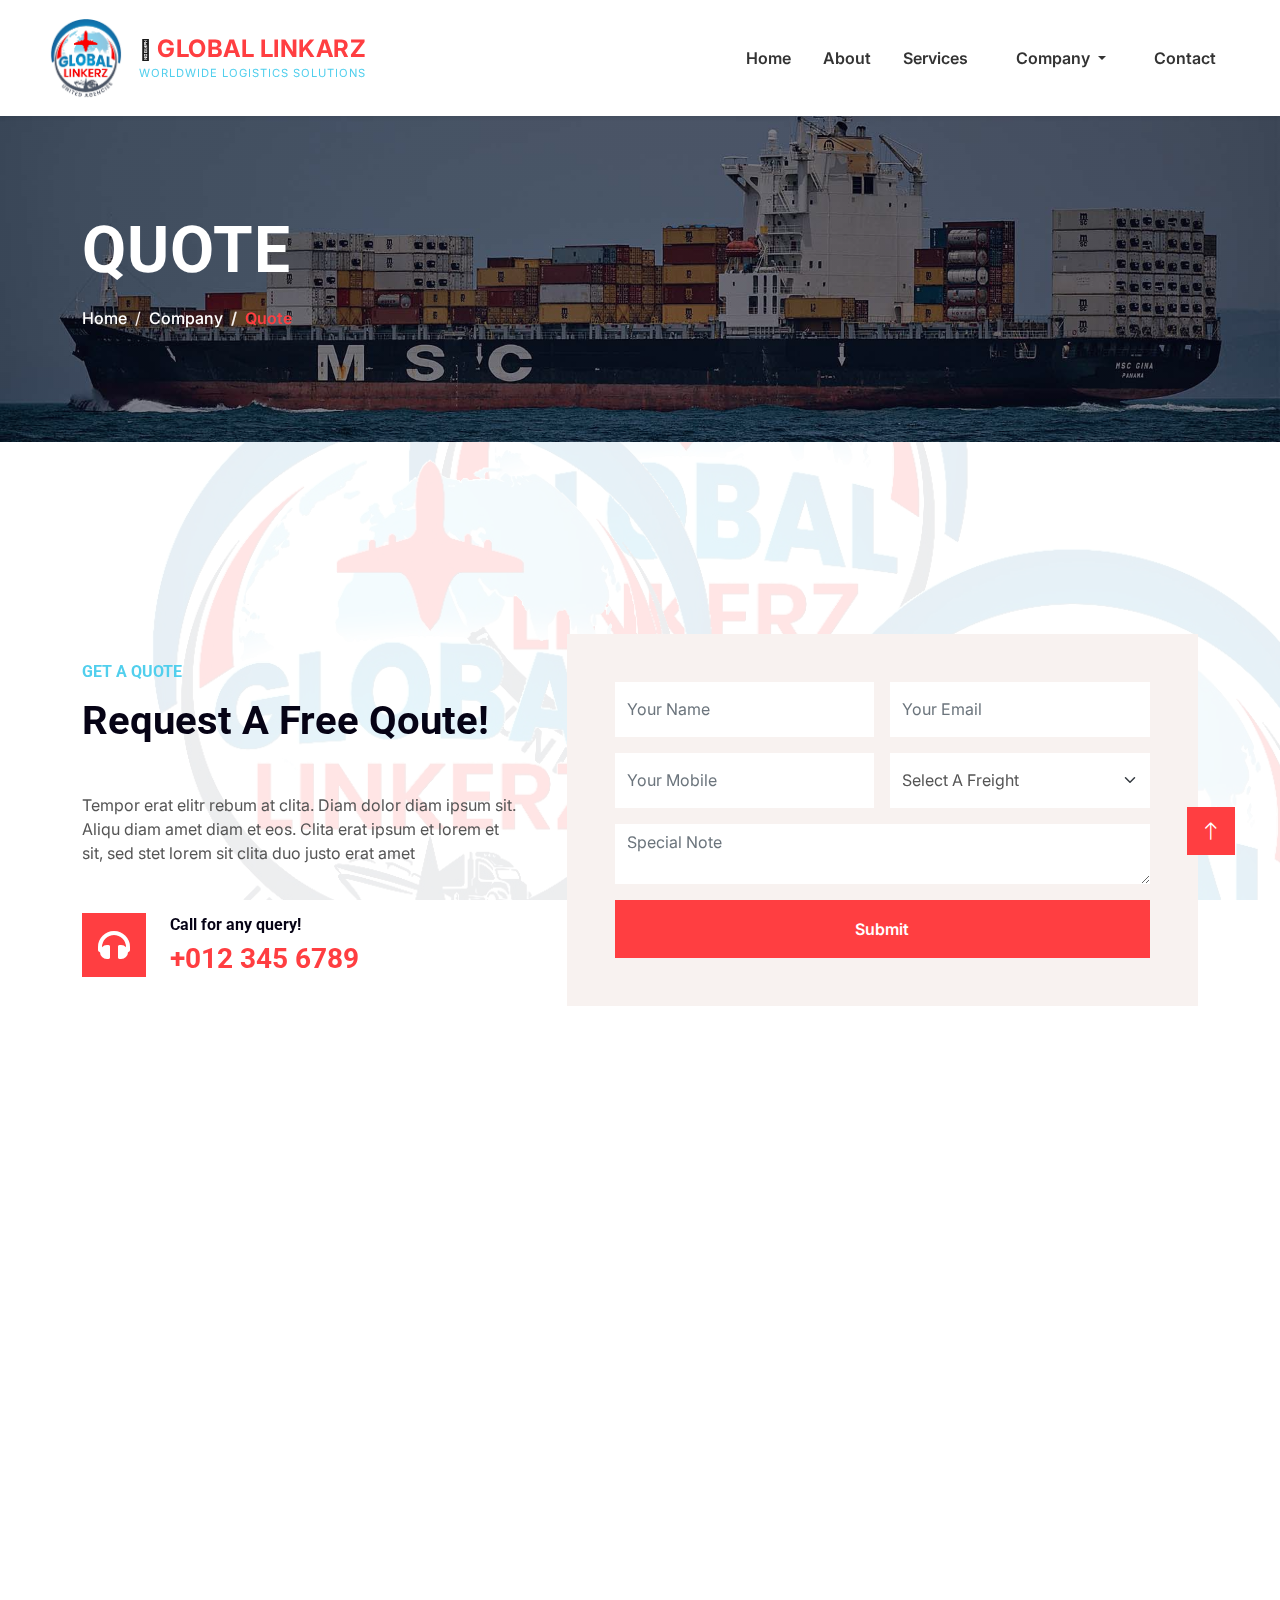
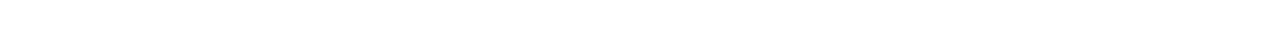
<file: quote.html>
<!DOCTYPE html>
<html lang="en">

<head>
    <meta charset="utf-8">
    <title>Logistica - Shipping Company Website Template</title>
    <meta content="width=device-width, initial-scale=1.0" name="viewport">
    <meta content="" name="keywords">
    <meta content="" name="description">

    <!-- Favicon -->
    <link href="img/favicon.ico" rel="icon">

    <!-- Google Web Fonts -->
    <link rel="preconnect" href="https://fonts.googleapis.com">
    <link rel="preconnect" href="https://fonts.gstatic.com" crossorigin>
    <link href="https://fonts.googleapis.com/css2?family=Inter:wght@400;600&family=Roboto:wght@500;700&display=swap" rel="stylesheet">

    <!-- Icon Font Stylesheet -->
    <link href="https://cdnjs.cloudflare.com/ajax/libs/font-awesome/5.10.0/css/all.min.css" rel="stylesheet">
    <link href="https://cdn.jsdelivr.net/npm/bootstrap-icons@1.4.1/font/bootstrap-icons.css" rel="stylesheet">

    <!-- Libraries Stylesheet -->
    <link href="lib/animate/animate.min.css" rel="stylesheet">
    <link href="lib/owlcarousel/assets/owl.carousel.min.css" rel="stylesheet">

    <!-- Customized Bootstrap Stylesheet -->
    <link href="css/bootstrap.min.css" rel="stylesheet">

    <!-- Template Stylesheet -->
    <link href="css/style.css" rel="stylesheet">
</head>

<body>

     <!-- Watermark Background -->
     <div class="watermark-bg">
        <img src="img/global logo.png" class="watermark-logo" alt="Watermark Logo" style="top: 20%; left: 30%;">
        <img src="img/global logo.png" class="watermark-logo" alt="Watermark Logo" style="top: 60%; left: 60%; animation-delay: 3s;">
        <img src="img/global logo.png" class="watermark-logo" alt="Watermark Logo" style="top: 40%; left: 10%; animation-delay: 6s;">
    </div>

    <!-- Spinner Start -->
    <div id="spinner" class="show bg-white position-fixed translate-middle w-100 vh-100 top-50 start-50 d-flex align-items-center justify-content-center">
        <div class="spinner-grow text-primary" style="width: 3rem; height: 3rem;" role="status">
            <span class="sr-only">Loading...</span>
        </div>
    </div>
    <!-- Spinner End -->

<!-- Navbar Start -->
<nav class="navbar navbar-expand-lg navbar-light bg-white shadow-sm sticky-top">
    <div class="container-fluid px-4 px-lg-5" style="max-width: 1800px; height: 100px;">
        <a href="index.html" class="navbar-brand d-flex align-items-center py-2">
            <img src="img/global logo.png" class="logo me-2 me-lg-3" style="height: 80px; width: auto; max-height: 100px;" alt="Global LinkarZ Logistic">
            <div class="fa-arrow-right">
                <span class="fw-bold text-primary fs-4 lh-1" style="letter-spacing: 0.5px;">GLOBAL LINKARZ</span>
                <span class="text-uppercase text-secondary d-none d-md-block" style="font-size: 0.7rem; letter-spacing: 1px;">WORLDWIDE LOGISTICS SOLUTIONS</span>
            </div>
        </a>
        
        <button class="navbar-toggler border-0 px-2" type="button" data-bs-toggle="collapse" data-bs-target="#navbarCollapse">
            <span class="navbar-toggler-icon"></span>
        </button>
        
        <div class="collapse navbar-collapse" id="navbarCollapse">
            <div class="navbar-nav ms-auto align-items-lg-center py-2 py-lg-0"> 
                <a href="index.html" class="nav-item nav-link px-2 px-lg-3 fw-medium position-relative">
                    <span class="nav-link-text">Home</span>
                    <span class="nav-link-hover"></span>
                </a>
                <a href="about.html" class="nav-item nav-link px-2 px-lg-3 fw-medium position-relative">
                    <span class="nav-link-text">About</span>
                    <span class="nav-link-hover"></span>
                </a>
                <a href="service.html" class="nav-item nav-link px-2 px-lg-3 fw-medium position-relative">
                    <span class="nav-link-text">Services</span>
                    <span class="nav-link-hover"></span>
                </a>
                <div class="nav-item dropdown px-2 px-lg-3">
                    <a href="#" class="nav-link dropdown-toggle fw-medium position-relative" data-bs-toggle="dropdown">
                        <span class="nav-link-text">Company</span>
                        <span class="nav-link-hover"></span>
                    </a>
                    <div class="dropdown-menu border-0 rounded-0 m-0 fade-up">
                        <a href="feature.html" class="dropdown-item">Features</a>
                        <a href="team.html" class="dropdown-item">Our Team</a>
                        <a href="testimonial.html" class="dropdown-item">Testimonials</a>
                    </div>
                </div>
                <a href="contact.html" class="nav-item nav-link px-2 px-lg-3 fw-medium position-relative">
                    <span class="nav-link-text">Contact</span>
                    <span class="nav-link-hover"></span>
                </a>
            </div>
        </div>
    </div>
</nav>
<!-- Navbar End -->


 <!-- Page Header Start -->
 <div class="container-fluid page-header py-5" style="margin-bottom: 6rem;">
    <div class="container py-5">
        <h1 class="display-3 text-white mb-3 animated slideInDown" 
            style="font-family: 'Roboto', sans-serif; font-weight: 700; text-transform: uppercase; letter-spacing: 1px;">
            Quote <span class="text-primary" style="font-family: 'Montserrat', sans-serif;"></span>
        </h1>
        <nav aria-label="breadcrumb animated slideInDown">
            <ol class="breadcrumb">
                <li class="breadcrumb-item">
                    <a class="text-white" href="#" style="font-family: 'Inter', sans-serif; font-weight: 500;">Home</a>
                </li>
                <li class="breadcrumb-item">
                    <a class="text-white" href="#" style="font-family: 'Inter', sans-serif; font-weight: 500;">Company</a>
                </li>
                <li class="breadcrumb-item text-white active" aria-current="page" 
                    style="font-family: 'Inter', sans-serif; font-weight: 600;">
                    <span class="text-primary">Quote</span>
                </li>
            </ol>
        </nav>
    </div>
</div>
<!-- Page Header End -->

    <!-- Quote Start -->
    <div class="container-xxl py-5">
        <div class="container py-5">
            <div class="row g-5 align-items-center">
                <div class="col-lg-5 wow fadeInUp" data-wow-delay="0.1s">
                    <h6 class="text-secondary text-uppercase mb-3">Get A Quote</h6>
                    <h1 class="mb-5">Request A Free Qoute!</h1>
                    <p class="mb-5">Tempor erat elitr rebum at clita. Diam dolor diam ipsum sit. Aliqu diam amet diam et eos. Clita erat ipsum et lorem et sit, sed stet lorem sit clita duo justo erat amet</p>
                    <div class="d-flex align-items-center">
                        <i class="fa fa-headphones fa-2x flex-shrink-0 bg-primary p-3 text-white"></i>
                        <div class="ps-4">
                            <h6>Call for any query!</h6>
                            <h3 class="text-primary m-0">+012 345 6789</h3>
                        </div>
                    </div>
                </div>
                <div class="col-lg-7">
                    <div class="bg-light text-center p-5 wow fadeIn" data-wow-delay="0.5s">
                        <form>
                            <div class="row g-3">
                                <div class="col-12 col-sm-6">
                                    <input type="text" class="form-control border-0" placeholder="Your Name" style="height: 55px;">
                                </div>
                                <div class="col-12 col-sm-6">
                                    <input type="email" class="form-control border-0" placeholder="Your Email" style="height: 55px;">
                                </div>
                                <div class="col-12 col-sm-6">
                                    <input type="text" class="form-control border-0" placeholder="Your Mobile" style="height: 55px;">
                                </div>
                                <div class="col-12 col-sm-6">
                                    <select class="form-select border-0" style="height: 55px;">
                                        <option selected>Select A Freight</option>
                                        <option value="1">Freight 1</option>
                                        <option value="2">Freight 2</option>
                                        <option value="3">Freight 3</option>
                                    </select>
                                </div>
                                <div class="col-12">
                                    <textarea class="form-control border-0" placeholder="Special Note"></textarea>
                                </div>
                                <div class="col-12">
                                    <button class="btn btn-primary w-100 py-3" type="submit">Submit</button>
                                </div>
                            </div>
                        </form>
                    </div>
                </div>
            </div>
        </div>
    </div>
    <!-- Quote End -->
        
     
<!-- Footer Start -->
<div class="container-fluid bg-dark text-light footer pt-5 wow fadeIn" data-wow-delay="0.1s" style="margin-top: 6rem; position: relative; overflow: hidden;">
    <!-- Watermark Background for Footer -->
    <div class="watermark-bg-footer">
        <img src="img/global logo.png" class="watermark-logo-footer" alt="Watermark Logo" style="top: 20%; left: 70%; opacity: 0.05;">
        <img src="img/global logo.png" class="watermark-logo-footer" alt="Watermark Logo" style="top: 60%; left: 30%; opacity: 0.05; animation-delay: 2s;">
    </div>
    
    <div class="container py-5" style="position: relative; z-index: 1;">
        <div class="row g-5">
            <!-- Rest of your footer content remains the same -->
            <div class="col-lg-3 col-md-6">
                <div class="d-flex align-items-center mb-4">
                    <img src="img/global logo.png" class="logo me-3" style="height: 60px; width: auto;" alt="Global LinkarZ Logistic">
                    <div class="d-flex flex-column">
                        <span class="fw-bold text-primary fs-5 lh-1">GLOBAL LINKARZ</span>
                        <span class="text-uppercase text-secondary" style="font-size: 0.6rem; letter-spacing: 1px;">WORLDWIDE LOGISTICS SOLUTIONS</span>
                    </div>
                </div>
                <p class="mb-2"><i class="fa fa-map-marker-alt me-3"></i><b>Head office:</b> 62 Level II,<br>Gagan Vihar(Maun)<br>Vikas Marg,Delhi-110051.,India.</p>
                <p class="mb-2"><i class="fa fa-phone-alt me-3"></i>+91-11-22010573</p>
                <p class="mb-2"><i class="fa fa-envelope me-3"></i>info@example.com</p>
                <div class="d-flex pt-2">
                    <a class="btn btn-outline-light btn-social rounded-circle me-2" href=""><i class="fab fa-twitter"></i></a>
                    <a class="btn btn-outline-light btn-social rounded-circle me-2" href=""><i class="fab fa-facebook-f"></i></a>
                    <a class="btn btn-outline-light btn-social rounded-circle me-2" href=""><i class="fab fa-youtube"></i></a>
                    <a class="btn btn-outline-light btn-social rounded-circle" href=""><i class="fab fa-linkedin-in"></i></a>
                </div>
            </div>
            <div class="col-lg-3 col-md-6">
                <h4 class="text-light mb-4">Services</h4>
                <a class="btn btn-link" href="service.html">Air Freight</a>
                <a class="btn btn-link" href="service.html">Sea Freight</a>
                <a class="btn btn-link" href="service.html">Road Freight</a>
                <a class="btn btn-link" href="service.html">Project solutions</a>
            </div>
            <div class="col-lg-3 col-md-6">
                <h4 class="text-light mb-4">Quick Links</h4>
                <a class="btn btn-link" href="about.html">About Us</a>
                <a class="btn btn-link" href="contact.html">Contact Us</a>
                <a class="btn btn-link" href="service.html">Our Services</a>
                <a class="btn btn-link" href="">Terms & Condition</a>
                <a class="btn btn-link" href="contact.html">Support</a>
            </div>
            <div class="col-lg-3 col-md-6">
                <h4 class="text-light mb-4">Newsletter</h4>
                <p>Subscribe to our newsletter for updates and offers.</p>
                <div class="position-relative mx-auto" style="max-width: 400px;">
                    <input class="form-control border-0 w-100 py-3 ps-4 pe-5" type="text" placeholder="Your email">
                    <button type="button" class="btn btn-primary py-2 position-absolute top-0 end-0 mt-2 me-2">SignUp</button>
                </div>
            </div>
        </div>
    </div>
    <div class="container">
        <div class="copyright">
            <div class="row">
                <div class="col-md-6 text-center text-md-start mb-3 mb-md-0">
                    &copy; <a class="border-bottom" href="#">Global Linkerz</a>, All Right Reserved.
                </div>
                <div class="col-md-6 text-center text-md-end position-relative">
                    <span class="watermark">GLOBAL LINKARZ</span>
                    <span class="text-white-50">Designed By <a class="border-bottom" href="https://htmlcodex.com">AB SOFTWARE SOLUTION</a></span>
                </div>
            </div>
        </div>
    </div>
</div>
<!-- Footer End -->


    <!-- Back to Top -->
    <a href="#" class="btn btn-lg btn-primary btn-lg-square rounded-0 back-to-top"><i class="bi bi-arrow-up"></i></a>


    <!-- JavaScript Libraries -->
    <script src="https://code.jquery.com/jquery-3.4.1.min.js"></script>
    <script src="https://cdn.jsdelivr.net/npm/bootstrap@5.0.0/dist/js/bootstrap.bundle.min.js"></script>
    <script src="lib/wow/wow.min.js"></script>
    <script src="lib/easing/easing.min.js"></script>
    <script src="lib/waypoints/waypoints.min.js"></script>
    <script src="lib/counterup/counterup.min.js"></script>
    <script src="lib/owlcarousel/owl.carousel.min.js"></script>

    <!-- Template Javascript -->
    <script src="js/main.js"></script>
</body>

</html>
</file>
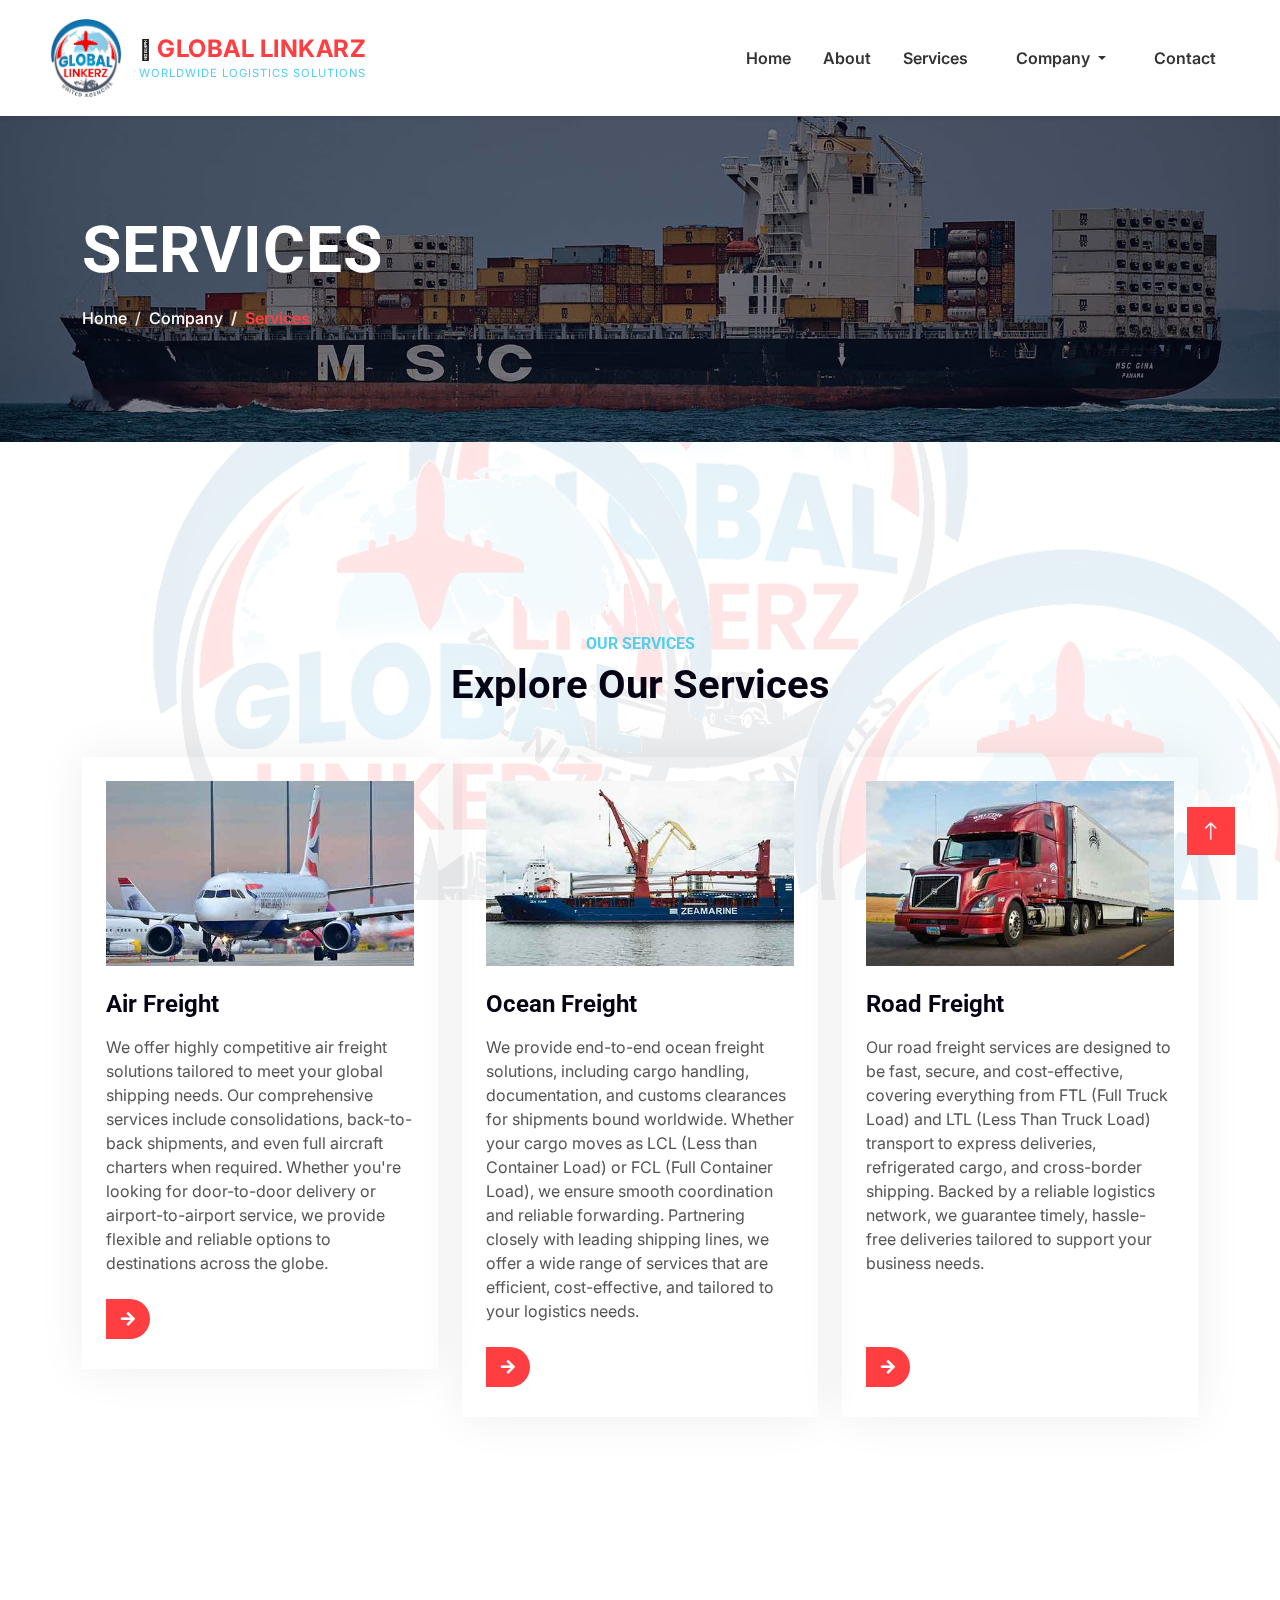
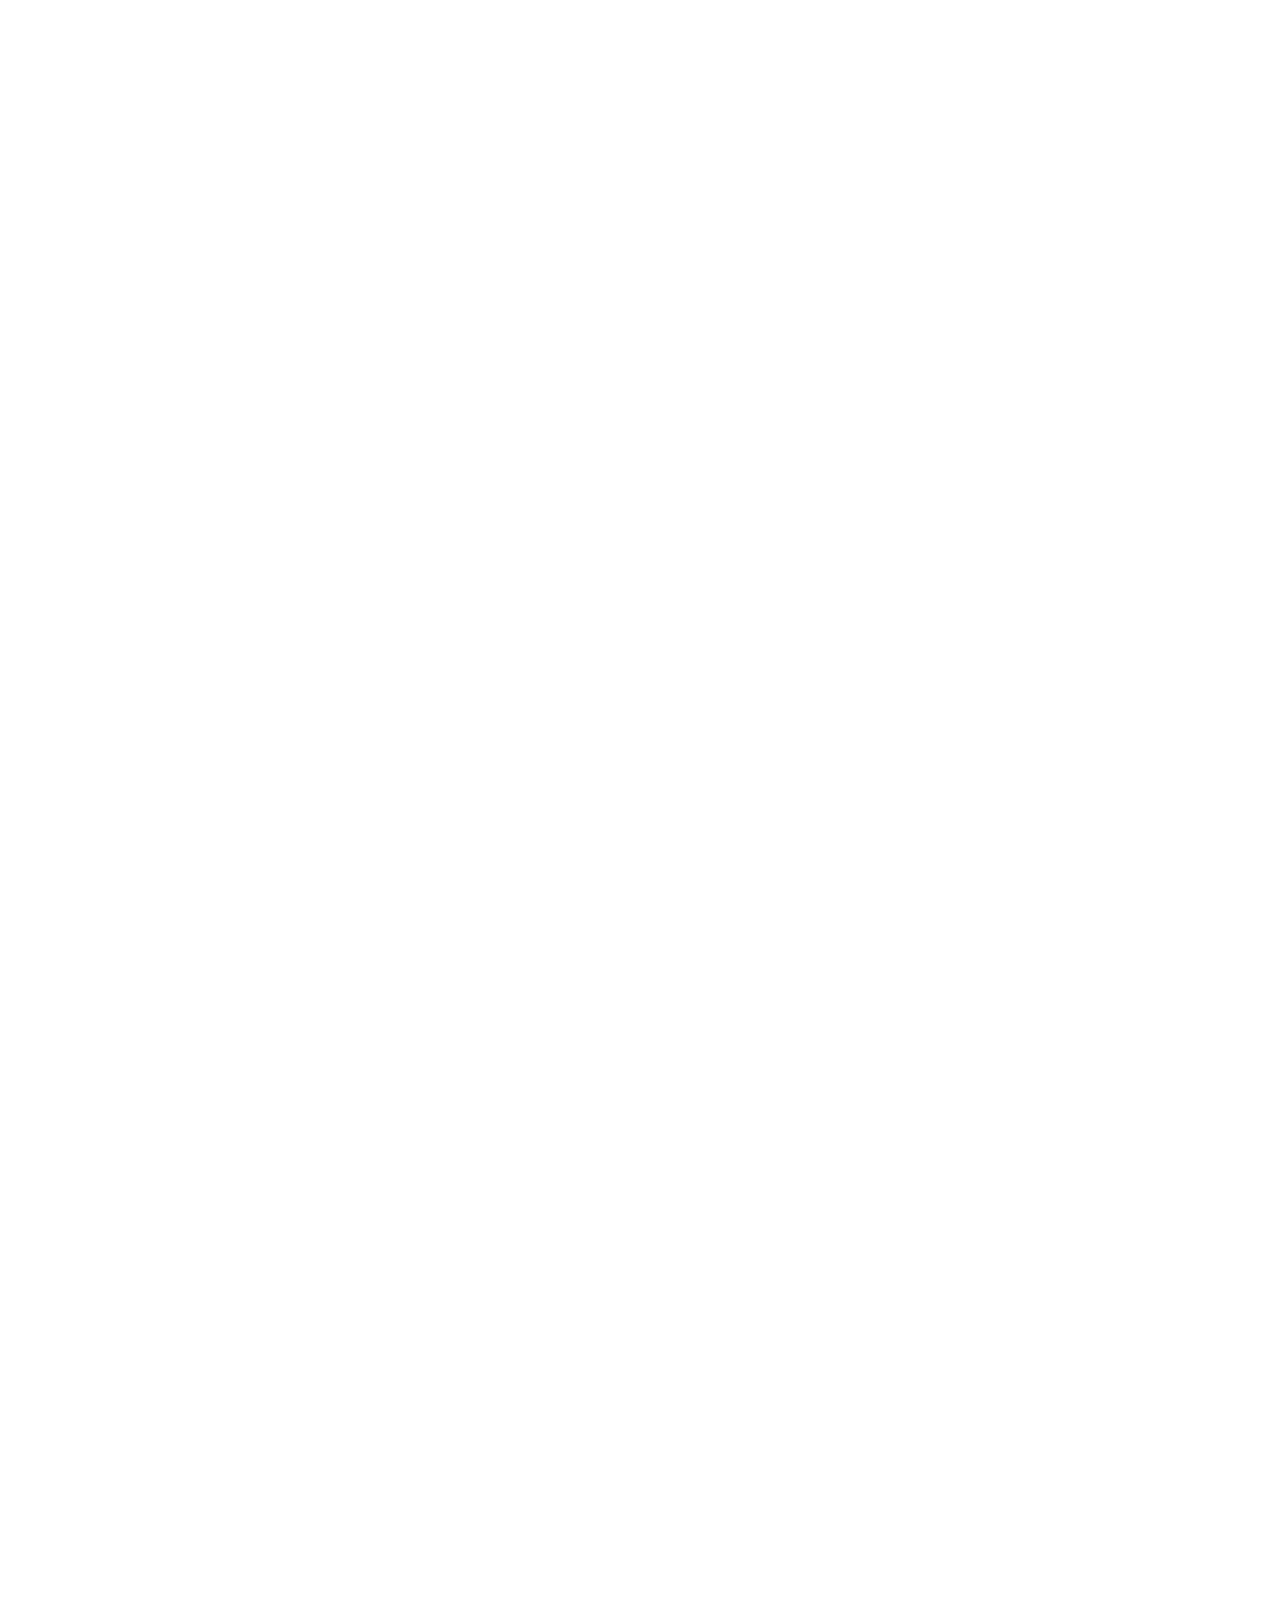
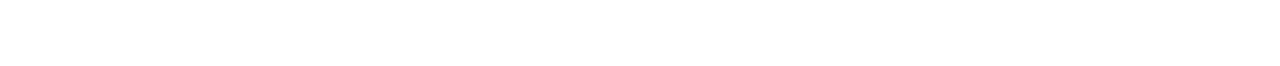
<file: service.html>
<!DOCTYPE html>
<html lang="en">

<head>
    <meta charset="utf-8">
    <title>Global LinkarZ Logistic </title>
    <meta content="width=device-width, initial-scale=1.0" name="viewport">
    <meta content="" name="keywords">
    <meta content="" name="description">

    <!-- Favicon -->
    <link href="img/favicon.ico" rel="icon">

    <!-- Google Web Fonts -->
    <link rel="preconnect" href="https://fonts.googleapis.com">
    <link rel="preconnect" href="https://fonts.gstatic.com" crossorigin>
    <link href="https://fonts.googleapis.com/css2?family=Inter:wght@400;600&family=Roboto:wght@500;700&display=swap" rel="stylesheet">

    <!-- Icon Font Stylesheet -->
    <link href="https://cdnjs.cloudflare.com/ajax/libs/font-awesome/5.10.0/css/all.min.css" rel="stylesheet">
    <link href="https://cdn.jsdelivr.net/npm/bootstrap-icons@1.4.1/font/bootstrap-icons.css" rel="stylesheet">

    <!-- Libraries Stylesheet -->
    <link href="lib/animate/animate.min.css" rel="stylesheet">
    <link href="lib/owlcarousel/assets/owl.carousel.min.css" rel="stylesheet">

    <!-- Customized Bootstrap Stylesheet -->
    <link href="css/bootstrap.min.css" rel="stylesheet">

    <!-- Template Stylesheet -->
    <link href="css/style.css" rel="stylesheet">
</head>

<body>
 
     <!-- Watermark Background -->
     <div class="watermark-bg">
        <img src="img/global logo.png" class="watermark-logo" alt="Watermark Logo" style="top: 20%; left: 30%;">
        <img src="img/global logo.png" class="watermark-logo" alt="Watermark Logo" style="top: 60%; left: 60%; animation-delay: 3s;">
        <img src="img/global logo.png" class="watermark-logo" alt="Watermark Logo" style="top: 40%; left: 10%; animation-delay: 6s;">
    </div>

    <!-- Spinner Start -->
    <div id="spinner" class="show bg-white position-fixed translate-middle w-100 vh-100 top-50 start-50 d-flex align-items-center justify-content-center">
        <div class="spinner-grow text-primary" style="width: 3rem; height: 3rem;" role="status">
            <span class="sr-only">Loading...</span>
        </div>
    </div>
    <!-- Spinner End -->
<!-- Navbar Start -->
<nav class="navbar navbar-expand-lg navbar-light bg-white shadow-sm sticky-top">
    <div class="container-fluid px-4 px-lg-5" style="max-width: 1800px; height: 100px;">
        <a href="index.html" class="navbar-brand d-flex align-items-center py-2">
            <img src="img/global logo.png" class="logo me-2 me-lg-3" style="height: 80px; width: auto; max-height: 100px;" alt="Global LinkarZ Logistic">
            <div class="fa-arrow-right">
                <span class="fw-bold text-primary fs-4 lh-1" style="letter-spacing: 0.5px;">GLOBAL LINKARZ</span>
                <span class="text-uppercase text-secondary d-none d-md-block" style="font-size: 0.7rem; letter-spacing: 1px;">WORLDWIDE LOGISTICS SOLUTIONS</span>
            </div>
        </a>
        
        <button class="navbar-toggler border-0 px-2" type="button" data-bs-toggle="collapse" data-bs-target="#navbarCollapse">
            <span class="navbar-toggler-icon"></span>
        </button>
        
        <div class="collapse navbar-collapse" id="navbarCollapse">
            <div class="navbar-nav ms-auto align-items-lg-center py-2 py-lg-0"> 
                <a href="index.html" class="nav-item nav-link px-2 px-lg-3 fw-medium position-relative">
                    <span class="nav-link-text">Home</span>
                    <span class="nav-link-hover"></span>
                </a>
                <a href="about.html" class="nav-item nav-link px-2 px-lg-3 fw-medium position-relative">
                    <span class="nav-link-text">About</span>
                    <span class="nav-link-hover"></span>
                </a>
                <a href="service.html" class="nav-item nav-link px-2 px-lg-3 fw-medium position-relative">
                    <span class="nav-link-text">Services</span>
                    <span class="nav-link-hover"></span>
                </a>
                <div class="nav-item dropdown px-2 px-lg-3">
                    <a href="#" class="nav-link dropdown-toggle fw-medium position-relative" data-bs-toggle="dropdown">
                        <span class="nav-link-text">Company</span>
                        <span class="nav-link-hover"></span>
                    </a>
                    <div class="dropdown-menu border-0 rounded-0 m-0 fade-up">
                        <a href="feature.html" class="dropdown-item">Features</a>
                        <a href="team.html" class="dropdown-item">Our Team</a>
                        <a href="testimonial.html" class="dropdown-item">Testimonials</a>
                    </div>
                </div>
                <a href="contact.html" class="nav-item nav-link px-2 px-lg-3 fw-medium position-relative">
                    <span class="nav-link-text">Contact</span>
                    <span class="nav-link-hover"></span>
                </a>
            </div>
        </div>
    </div>
</nav>
<!-- Navbar End -->

   
 <!-- Page Header Start -->
<div class="container-fluid page-header py-5" style="margin-bottom: 6rem;">
    <div class="container py-5">
        <h1 class="display-3 text-white mb-3 animated slideInDown" 
            style="font-family: 'Roboto', sans-serif; font-weight: 700; text-transform: uppercase; letter-spacing: 1px;">
            Services <span class="text-primary" style="font-family: 'Montserrat', sans-serif;"></span>
        </h1>
        <nav aria-label="breadcrumb animated slideInDown">
            <ol class="breadcrumb">
                <li class="breadcrumb-item">
                    <a class="text-white" href="#" style="font-family: 'Inter', sans-serif; font-weight: 500;">Home</a>
                </li>
                <li class="breadcrumb-item">
                    <a class="text-white" href="#" style="font-family: 'Inter', sans-serif; font-weight: 500;">Company</a>
                </li>
                <li class="breadcrumb-item text-white active" aria-current="page" 
                    style="font-family: 'Inter', sans-serif; font-weight: 600;">
                    <span class="text-primary">Services</span>
                </li>
            </ol>
        </nav>
    </div>
</div>
<!-- Page Header End -->


    <!-- Service Start -->
    <div class="container-xxl py-5">
        <div class="container py-5">
            <div class="text-center wow fadeInUp" data-wow-delay="0.1s">
                <h6 class="text-secondary text-uppercase">Our Services</h6>
                <h1 class="mb-5">Explore Our Services</h1>
            </div>
            <div class="row g-4">
                <div class="col-md-6 col-lg-4 wow fadeInUp" data-wow-delay="0.3s">
                    <div class="service-item p-4">
                        <div class="overflow-hidden mb-4">
                            <img class="img-fluid" src="img/service-1.jpg" alt="">
                        </div>
                        <h4 class="mb-3">Air Freight</h4>
                        <p>We offer highly competitive air freight solutions tailored to meet your global shipping needs. Our comprehensive services include consolidations, back-to-back shipments, and even full aircraft charters when required. Whether you're looking for door-to-door delivery or airport-to-airport service, we provide flexible and reliable options to destinations across the globe.

                        </p>
                        <a class="btn-slide mt-2" href=""><i class="fa fa-arrow-right"></i><span>Read More</span></a>
                    </div>
                </div>
                <div class="col-md-6 col-lg-4 wow fadeInUp" data-wow-delay="0.5s">
                    <div class="service-item p-4">
                        <div class="overflow-hidden mb-4">
                            <img class="img-fluid" src="img/service-2.jpg" alt="">
                        </div>
                        <h4 class="mb-3">Ocean Freight</h4>
                        <p>We provide end-to-end ocean freight solutions, including cargo handling, documentation, and customs clearances for shipments bound worldwide. Whether your cargo moves as LCL (Less than Container Load) or FCL (Full Container Load), we ensure smooth coordination and reliable forwarding. Partnering closely with leading shipping lines, we offer a wide range of services that are efficient, cost-effective, and tailored to your logistics needs.

                        </p>
                        <a class="btn-slide mt-2" href=""><i class="fa fa-arrow-right"></i><span>Read More</span></a>
                    </div>
                </div>
                <div class="col-md-6 col-lg-4 wow fadeInUp" data-wow-delay="0.7s">
                    <div class="service-item p-4">
                        <div class="overflow-hidden mb-4">
                            <img class="img-fluid" src="img/service-3.jpg" alt="">
                        </div>
                        <h4 class="mb-3">Road Freight</h4>
                        <p>Our road freight services are designed to be fast, secure, and cost-effective, covering everything from FTL (Full Truck Load) and LTL (Less Than Truck Load) transport to express deliveries, refrigerated cargo, and cross-border shipping. Backed by a reliable logistics network, we guarantee timely, hassle-free deliveries tailored to support your business needs.</p><br><br>
                        <a class="btn-slide mt-2" href=""><i class="fa fa-arrow-right"></i><span>Read More</span></a>
                    </div>
                </div>
                <div class="col-md-6 col-lg-4 wow fadeInUp" data-wow-delay="0.3s">
                    <div class="service-item p-4">
                        <div class="overflow-hidden mb-4">
                            <img class="img-fluid" src="img/service-4.jpg" alt="">
                        </div>
                        <h4 class="mb-3">Train Freight</h4>
                        <p>We provide efficient, reliable, and cost-effective rail freight solutions for bulk shipments and long-distance transport. Ideal for eco-friendly logistics, our extensive rail network enables fast, secure, and scheduled deliveries across regions—ensuring your cargo moves smoothly and sustainably.

                        </p><br>
                        <a class="btn-slide mt-2" href=""><i class="fa fa-arrow-right"></i><span>Read More</span></a>
                    </div>
                </div>
                <div class="col-md-6 col-lg-4 wow fadeInUp" data-wow-delay="0.5s">
                    <div class="service-item p-4">
                        <div class="overflow-hidden mb-4">
                            <img class="img-fluid" src="img/service-5.jpg" alt="">
                        </div>
                        <h4 class="mb-3">Customs Clearance</h4>
                        <p>We offer efficient and dependable customs clearance services to streamline your international trade operations. Our experienced team manages everything from import/export documentation and duty assessments to regulatory compliance and customs brokerage, ensuring smooth clearances while minimizing delays and unexpected costs.

                        </p>
                        <a class="btn-slide mt-2" href=""><i class="fa fa-arrow-right"></i><span>Read More</span></a>
                    </div>
                </div>
                <div class="col-md-6 col-lg-4 wow fadeInUp" data-wow-delay="0.7s">
                    <div class="service-item p-4">
                        <div class="overflow-hidden mb-4">
                            <img class="img-fluid" src="img/service-6.jpg" alt="">
                        </div>
                        <h4 class="mb-3">Warehouse Solutions</h4>
                        <p>We provide modern, secure warehousing services designed for the safe and organized storage of your goods. Our facilities feature inventory management, real-time tracking, temperature-controlled storage, and streamlined distribution, ensuring your supply chain remains efficient, responsive, and well-coordinated.

                        </p>
                        <a class="btn-slide mt-2" href=""><i class="fa fa-arrow-right"></i><span>Read More</span></a>
                    </div>
                </div>
            </div>
        </div>
    </div>
    <!-- Service End -->


    <!-- Testimonial Start -->
    <div class="container-xxl py-5 wow fadeInUp" data-wow-delay="0.1s">
        <div class="container py-5">
            <div class="text-center">
                <h6 class="text-secondary text-uppercase">Testimonial</h6>
                <h1 class="mb-0">Our Clients Say!</h1>
            </div>
            <div class="owl-carousel testimonial-carousel wow fadeInUp" data-wow-delay="0.1s">
                <div class="testimonial-item p-4 my-5">
                    <i class="fa fa-quote-right fa-3x text-light position-absolute top-0 end-0 mt-n3 me-4"></i>
                    <div class="d-flex align-items-end mb-4">
                        <img class="img-fluid flex-shrink-0" src="img/testimonial-1.jpg" style="width: 80px; height: 80px;">
                        <div class="ms-4">
                            <h5 class="mb-1">Client Name</h5>
                            <p class="m-0">Profession</p>
                        </div>
                    </div>
                    <p class="mb-0">Tempor erat elitr rebum at clita. Diam dolor diam ipsum sit diam amet diam et eos. Clita erat ipsum et lorem et sit.</p>
                </div>
                <div class="testimonial-item p-4 my-5">
                    <i class="fa fa-quote-right fa-3x text-light position-absolute top-0 end-0 mt-n3 me-4"></i>
                    <div class="d-flex align-items-end mb-4">
                        <img class="img-fluid flex-shrink-0" src="img/testimonial-2.jpg" style="width: 80px; height: 80px;">
                        <div class="ms-4">
                            <h5 class="mb-1">Client Name</h5>
                            <p class="m-0">Profession</p>
                        </div>
                    </div>
                    <p class="mb-0">Tempor erat elitr rebum at clita. Diam dolor diam ipsum sit diam amet diam et eos. Clita erat ipsum et lorem et sit.</p>
                </div>
                <div class="testimonial-item p-4 my-5">
                    <i class="fa fa-quote-right fa-3x text-light position-absolute top-0 end-0 mt-n3 me-4"></i>
                    <div class="d-flex align-items-end mb-4">
                        <img class="img-fluid flex-shrink-0" src="img/testimonial-3.jpg" style="width: 80px; height: 80px;">
                        <div class="ms-4">
                            <h5 class="mb-1">Client Name</h5>
                            <p class="m-0">Profession</p>
                        </div>
                    </div>
                    <p class="mb-0">Tempor erat elitr rebum at clita. Diam dolor diam ipsum sit diam amet diam et eos. Clita erat ipsum et lorem et sit.</p>
                </div>
                <div class="testimonial-item p-4 my-5">
                    <i class="fa fa-quote-right fa-3x text-light position-absolute top-0 end-0 mt-n3 me-4"></i>
                    <div class="d-flex align-items-end mb-4">
                        <img class="img-fluid flex-shrink-0" src="img/testimonial-4.jpg" style="width: 80px; height: 80px;">
                        <div class="ms-4">
                            <h5 class="mb-1">Client Name</h5>
                            <p class="m-0">Profession</p>
                        </div>
                    </div>
                    <p class="mb-0">Tempor erat elitr rebum at clita. Diam dolor diam ipsum sit diam amet diam et eos. Clita erat ipsum et lorem et sit.</p>
                </div>
            </div>
        </div>
    </div>
    <!-- Testimonial End -->

     
<!-- Footer Start -->
<div class="container-fluid bg-dark text-light footer pt-5 wow fadeIn" data-wow-delay="0.1s" style="margin-top: 6rem; position: relative; overflow: hidden;">
    <!-- Watermark Background for Footer -->
    <div class="watermark-bg-footer">
        <img src="img/global logo.png" class="watermark-logo-footer" alt="Watermark Logo" style="top: 20%; left: 70%; opacity: 0.05;">
        <img src="img/global logo.png" class="watermark-logo-footer" alt="Watermark Logo" style="top: 60%; left: 30%; opacity: 0.05; animation-delay: 2s;">
    </div>
    
    <div class="container py-5" style="position: relative; z-index: 1;">
        <div class="row g-5">
            <!-- Rest of your footer content remains the same -->
            <div class="col-lg-3 col-md-6">
                <div class="d-flex align-items-center mb-4">
                    <img src="img/global logo.png" class="logo me-3" style="height: 60px; width: auto;" alt="Global LinkarZ Logistic">
                    <div class="d-flex flex-column">
                        <span class="fw-bold text-primary fs-5 lh-1">GLOBAL LINKARZ</span>
                        <span class="text-uppercase text-secondary" style="font-size: 0.6rem; letter-spacing: 1px;">WORLDWIDE LOGISTICS SOLUTIONS</span>
                    </div>
                </div>
                <p class="mb-2"><i class="fa fa-map-marker-alt me-3"></i><b>Head office:</b> 62 Level II,<br>Gagan Vihar(Maun)<br>Vikas Marg,Delhi-110051.,India.</p>
                <p class="mb-2"><i class="fa fa-phone-alt me-3"></i>+91-11-22010573</p>
                <p class="mb-2"><i class="fa fa-envelope me-3"></i>info@example.com</p>
                <div class="d-flex pt-2">
                    <a class="btn btn-outline-light btn-social rounded-circle me-2" href=""><i class="fab fa-twitter"></i></a>
                    <a class="btn btn-outline-light btn-social rounded-circle me-2" href=""><i class="fab fa-facebook-f"></i></a>
                    <a class="btn btn-outline-light btn-social rounded-circle me-2" href=""><i class="fab fa-youtube"></i></a>
                    <a class="btn btn-outline-light btn-social rounded-circle" href=""><i class="fab fa-linkedin-in"></i></a>
                </div>
            </div>
            <div class="col-lg-3 col-md-6">
                <h4 class="text-light mb-4">Services</h4>
                <a class="btn btn-link" href="service.html">Air Freight</a>
                <a class="btn btn-link" href="service.html">Sea Freight</a>
                <a class="btn btn-link" href="service.html">Road Freight</a>
                <a class="btn btn-link" href="service.html">Project solutions</a>
            </div>
            <div class="col-lg-3 col-md-6">
                <h4 class="text-light mb-4">Quick Links</h4>
                <a class="btn btn-link" href="about.html">About Us</a>
                <a class="btn btn-link" href="contact.html">Contact Us</a>
                <a class="btn btn-link" href="service.html">Our Services</a>
                <a class="btn btn-link" href="">Terms & Condition</a>
                <a class="btn btn-link" href="contact.html">Support</a>
            </div>
            <div class="col-lg-3 col-md-6">
                <h4 class="text-light mb-4">Newsletter</h4>
                <p>Subscribe to our newsletter for updates and offers.</p>
                <div class="position-relative mx-auto" style="max-width: 400px;">
                    <input class="form-control border-0 w-100 py-3 ps-4 pe-5" type="text" placeholder="Your email">
                    <button type="button" class="btn btn-primary py-2 position-absolute top-0 end-0 mt-2 me-2">SignUp</button>
                </div>
            </div>
        </div>
    </div>
    <div class="container">
        <div class="copyright">
            <div class="row">
                <div class="col-md-6 text-center text-md-start mb-3 mb-md-0">
                    &copy; <a class="border-bottom" href="#">Global Linkerz</a>, All Right Reserved.
                </div>
                <div class="col-md-6 text-center text-md-end position-relative">
                    <span class="watermark">GLOBAL LINKARZ</span>
                    <span class="text-white-50">Designed By <a class="border-bottom" href="https://htmlcodex.com">AB SOFTWARE SOLUTION</a></span>
                </div>
            </div>
        </div>
    </div>
</div>
<!-- Footer End -->


    <!-- Back to Top -->
    <a href="#" class="btn btn-lg btn-primary btn-lg-square rounded-0 back-to-top"><i class="bi bi-arrow-up"></i></a>


    <!-- JavaScript Libraries -->
    <script src="https://code.jquery.com/jquery-3.4.1.min.js"></script>
    <script src="https://cdn.jsdelivr.net/npm/bootstrap@5.0.0/dist/js/bootstrap.bundle.min.js"></script>
    <script src="lib/wow/wow.min.js"></script>
    <script src="lib/easing/easing.min.js"></script>
    <script src="lib/waypoints/waypoints.min.js"></script>
    <script src="lib/counterup/counterup.min.js"></script>
    <script src="lib/owlcarousel/owl.carousel.min.js"></script>

    <!-- Template Javascript -->
    <script src="js/main.js"></script>
</body>

</html>
</file>
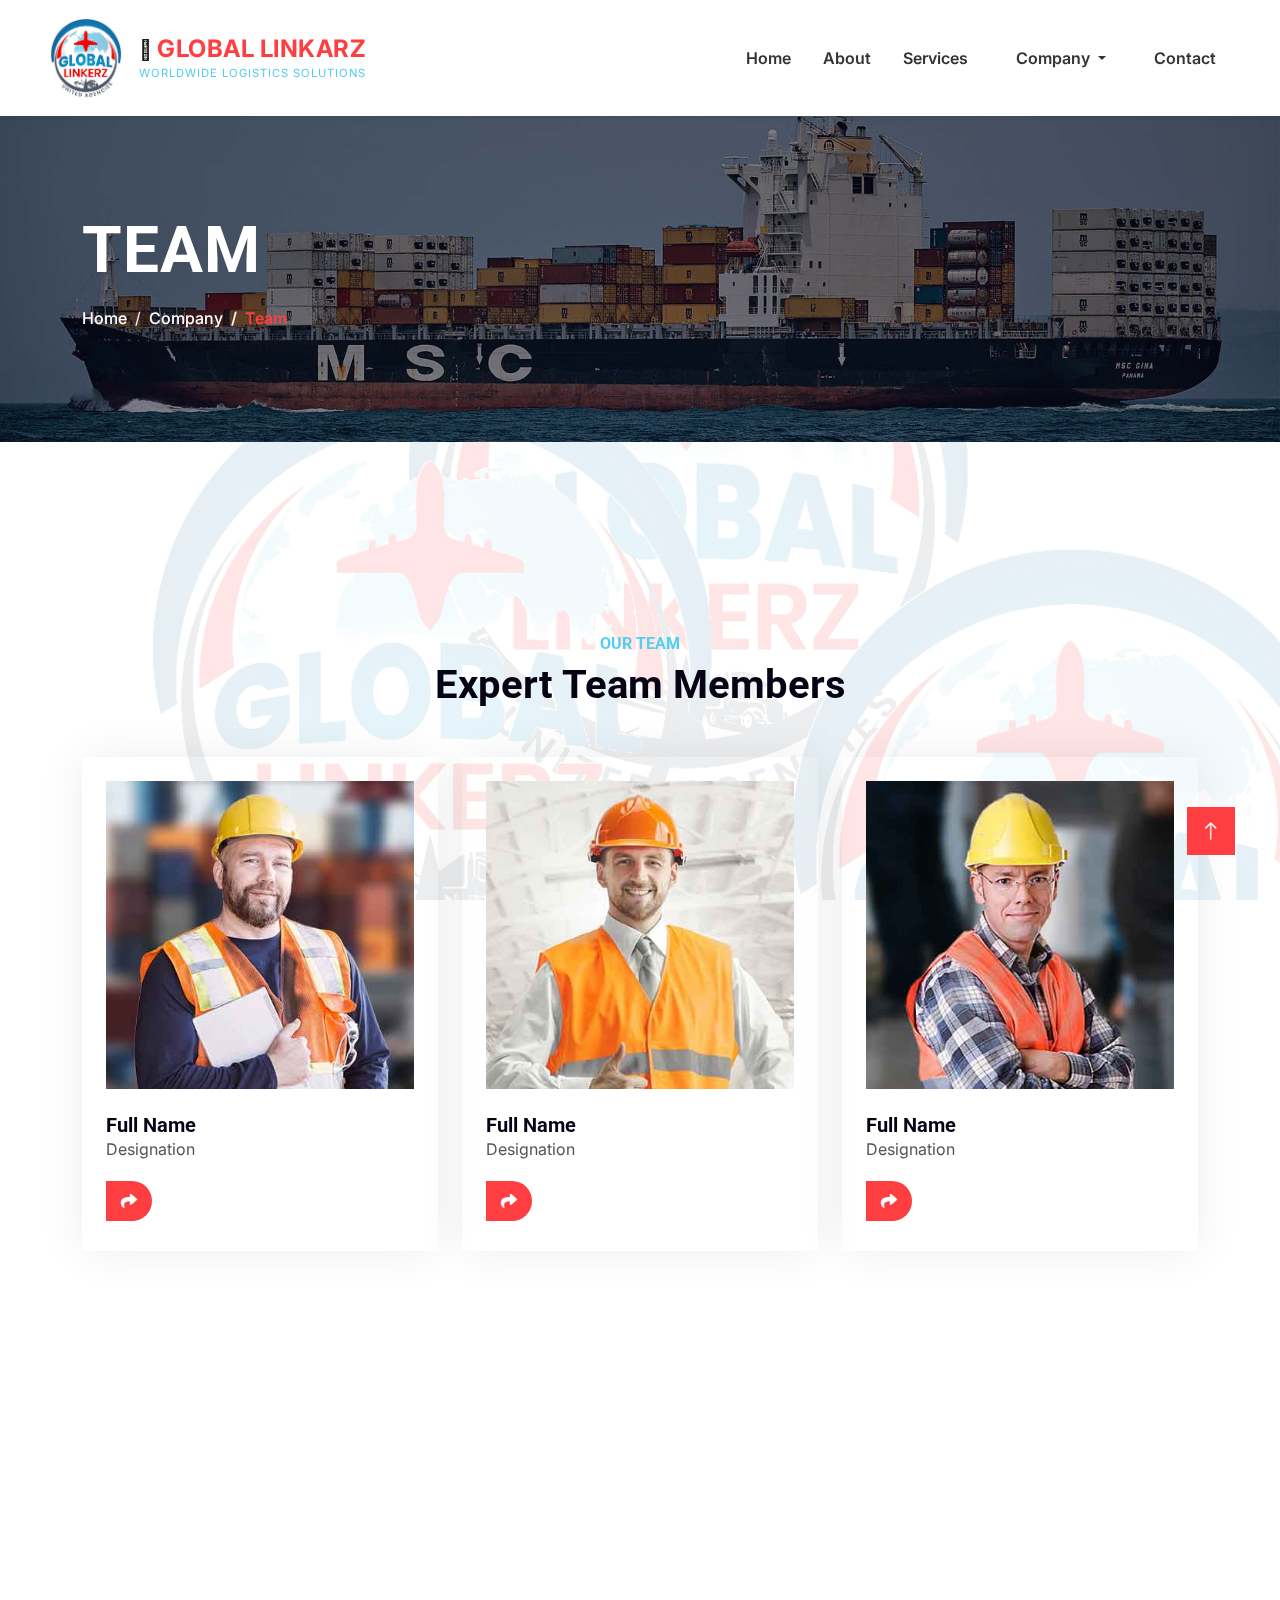
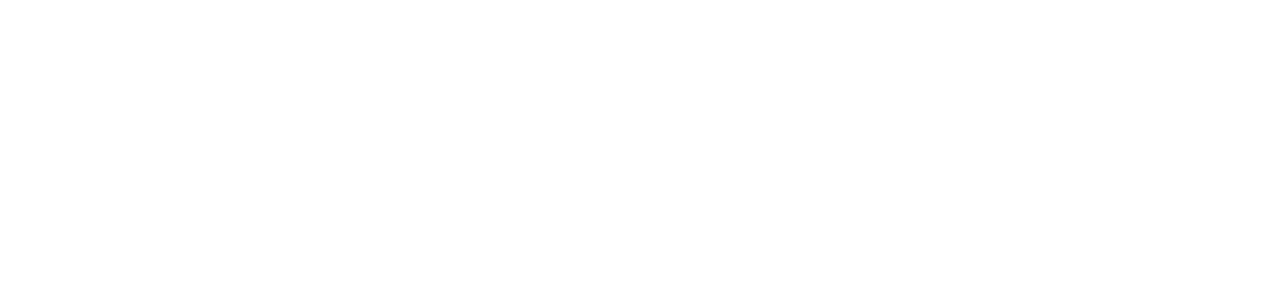
<file: team.html>
<!DOCTYPE html>
<html lang="en">

<head>
    <meta charset="utf-8">
    <title>Global LinkarZ Logistic </title>
    <meta content="width=device-width, initial-scale=1.0" name="viewport">
    <meta content="" name="keywords">
    <meta content="" name="description">

    <!-- Favicon -->
    <link href="img/favicon.ico" rel="icon">

    <!-- Google Web Fonts -->
    <link rel="preconnect" href="https://fonts.googleapis.com">
    <link rel="preconnect" href="https://fonts.gstatic.com" crossorigin>
    <link href="https://fonts.googleapis.com/css2?family=Inter:wght@400;600&family=Roboto:wght@500;700&display=swap" rel="stylesheet">

    <!-- Icon Font Stylesheet -->
    <link href="https://cdnjs.cloudflare.com/ajax/libs/font-awesome/5.10.0/css/all.min.css" rel="stylesheet">
    <link href="https://cdn.jsdelivr.net/npm/bootstrap-icons@1.4.1/font/bootstrap-icons.css" rel="stylesheet">

    <!-- Libraries Stylesheet -->
    <link href="lib/animate/animate.min.css" rel="stylesheet">
    <link href="lib/owlcarousel/assets/owl.carousel.min.css" rel="stylesheet">

    <!-- Customized Bootstrap Stylesheet -->
    <link href="css/bootstrap.min.css" rel="stylesheet">

    <!-- Template Stylesheet -->
    <link href="css/style.css" rel="stylesheet">
</head>

<body>

     <!-- Watermark Background -->
     <div class="watermark-bg">
        <img src="img/global logo.png" class="watermark-logo" alt="Watermark Logo" style="top: 20%; left: 30%;">
        <img src="img/global logo.png" class="watermark-logo" alt="Watermark Logo" style="top: 60%; left: 60%; animation-delay: 3s;">
        <img src="img/global logo.png" class="watermark-logo" alt="Watermark Logo" style="top: 40%; left: 10%; animation-delay: 6s;">
    </div>

    <!-- Spinner Start -->
    <div id="spinner" class="show bg-white position-fixed translate-middle w-100 vh-100 top-50 start-50 d-flex align-items-center justify-content-center">
        <div class="spinner-grow text-primary" style="width: 3rem; height: 3rem;" role="status">
            <span class="sr-only">Loading...</span>
        </div>
    </div>
    <!-- Spinner End -->


  <!-- Navbar Start -->
<nav class="navbar navbar-expand-lg navbar-light bg-white shadow-sm sticky-top">
    <div class="container-fluid px-4 px-lg-5" style="max-width: 1800px; height: 100px;">
        <a href="index.html" class="navbar-brand d-flex align-items-center py-2">
            <img src="img/global logo.png" class="logo me-2 me-lg-3" style="height: 80px; width: auto; max-height: 100px;" alt="Global LinkarZ Logistic">
            <div class="fa-arrow-right">
                <span class="fw-bold text-primary fs-4 lh-1" style="letter-spacing: 0.5px;">GLOBAL LINKARZ</span>
                <span class="text-uppercase text-secondary d-none d-md-block" style="font-size: 0.7rem; letter-spacing: 1px;">WORLDWIDE LOGISTICS SOLUTIONS</span>
            </div>
        </a>
        
        <button class="navbar-toggler border-0 px-2" type="button" data-bs-toggle="collapse" data-bs-target="#navbarCollapse">
            <span class="navbar-toggler-icon"></span>
        </button>
        
        <div class="collapse navbar-collapse" id="navbarCollapse">
            <div class="navbar-nav ms-auto align-items-lg-center py-2 py-lg-0"> 
                <a href="index.html" class="nav-item nav-link px-2 px-lg-3 fw-medium position-relative">
                    <span class="nav-link-text">Home</span>
                    <span class="nav-link-hover"></span>
                </a>
                <a href="about.html" class="nav-item nav-link px-2 px-lg-3 fw-medium position-relative">
                    <span class="nav-link-text">About</span>
                    <span class="nav-link-hover"></span>
                </a>
                <a href="service.html" class="nav-item nav-link px-2 px-lg-3 fw-medium position-relative">
                    <span class="nav-link-text">Services</span>
                    <span class="nav-link-hover"></span>
                </a>
                <div class="nav-item dropdown px-2 px-lg-3">
                    <a href="#" class="nav-link dropdown-toggle fw-medium position-relative" data-bs-toggle="dropdown">
                        <span class="nav-link-text">Company</span>
                        <span class="nav-link-hover"></span>
                    </a>
                    <div class="dropdown-menu border-0 rounded-0 m-0 fade-up">
                        <a href="feature.html" class="dropdown-item">Features</a>
                        <a href="team.html" class="dropdown-item">Our Team</a>
                        <a href="testimonial.html" class="dropdown-item">Testimonials</a>
                    </div>
                </div>
                <a href="contact.html" class="nav-item nav-link px-2 px-lg-3 fw-medium position-relative">
                    <span class="nav-link-text">Contact</span>
                    <span class="nav-link-hover"></span>
                </a>
            </div>
        </div>
    </div>
</nav>
<!-- Navbar End -->



 <!-- Page Header Start -->
 <div class="container-fluid page-header py-5" style="margin-bottom: 6rem;">
    <div class="container py-5">
        <h1 class="display-3 text-white mb-3 animated slideInDown" 
            style="font-family: 'Roboto', sans-serif; font-weight: 700; text-transform: uppercase; letter-spacing: 1px;">
            Team <span class="text-primary" style="font-family: 'Montserrat', sans-serif;"></span>
        </h1>
        <nav aria-label="breadcrumb animated slideInDown">
            <ol class="breadcrumb">
                <li class="breadcrumb-item">
                    <a class="text-white" href="#" style="font-family: 'Inter', sans-serif; font-weight: 500;">Home</a>
                </li>
                <li class="breadcrumb-item">
                    <a class="text-white" href="#" style="font-family: 'Inter', sans-serif; font-weight: 500;">Company</a>
                </li>
                <li class="breadcrumb-item text-white active" aria-current="page" 
                    style="font-family: 'Inter', sans-serif; font-weight: 600;">
                    <span class="text-primary">Team</span>
                </li>
            </ol>
        </nav>
    </div>
</div>
<!-- Page Header End -->


    <!-- Team Start -->
    <div class="container-xxl py-5">
        <div class="container py-5">
            <div class="text-center wow fadeInUp" data-wow-delay="0.1s">
                <h6 class="text-secondary text-uppercase">Our Team</h6>
                <h1 class="mb-5">Expert Team Members</h1>
            </div>
            <div class="row g-4">
                <div class="col-lg-4 col-md-6 wow fadeInUp" data-wow-delay="0.3s">
                    <div class="team-item p-4">
                        <div class="overflow-hidden mb-4">
                            <img class="img-fluid" src="img/team-1.jpg" alt="">
                        </div>
                        <h5 class="mb-0">Full Name</h5>
                        <p>Designation</p>
                        <div class="btn-slide mt-1">
                            <i class="fa fa-share"></i>
                            <span>
                                <a href=""><i class="fab fa-facebook-f"></i></a>
                                <a href=""><i class="fab fa-twitter"></i></a>
                                <a href=""><i class="fab fa-instagram"></i></a>
                            </span>
                        </div>
                    </div>
                </div>
                <div class="col-lg-4 col-md-6 wow fadeInUp" data-wow-delay="0.5s">
                    <div class="team-item p-4">
                        <div class="overflow-hidden mb-4">
                            <img class="img-fluid" src="img/team-2.jpg" alt="">
                        </div>
                        <h5 class="mb-0">Full Name</h5>
                        <p>Designation</p>
                        <div class="btn-slide mt-1">
                            <i class="fa fa-share"></i>
                            <span>
                                <a href=""><i class="fab fa-facebook-f"></i></a>
                                <a href=""><i class="fab fa-twitter"></i></a>
                                <a href=""><i class="fab fa-instagram"></i></a>
                            </span>
                        </div>
                    </div>
                </div>
                <div class="col-lg-4 col-md-6 wow fadeInUp" data-wow-delay="0.7s">
                    <div class="team-item p-4">
                        <div class="overflow-hidden mb-4">
                            <img class="img-fluid" src="img/team-3.jpg" alt="">
                        </div>
                        <h5 class="mb-0">Full Name</h5>
                        <p>Designation</p>
                        <div class="btn-slide mt-1">
                            <i class="fa fa-share"></i>
                            <span>
                                <a href=""><i class="fab fa-facebook-f"></i></a>
                                <a href=""><i class="fab fa-twitter"></i></a>
                                <a href=""><i class="fab fa-instagram"></i></a>
                            </span>
                        </div>
                    </div>
                </div>
                
            </div>
        </div>
    </div>
    <!-- Team End -->
        
     
<!-- Footer Start -->
<div class="container-fluid bg-dark text-light footer pt-5 wow fadeIn" data-wow-delay="0.1s" style="margin-top: 6rem; position: relative; overflow: hidden;">
    <!-- Watermark Background for Footer -->
    <div class="watermark-bg-footer">
        <img src="img/global logo.png" class="watermark-logo-footer" alt="Watermark Logo" style="top: 20%; left: 70%; opacity: 0.05;">
        <img src="img/global logo.png" class="watermark-logo-footer" alt="Watermark Logo" style="top: 60%; left: 30%; opacity: 0.05; animation-delay: 2s;">
    </div>
    
    <div class="container py-5" style="position: relative; z-index: 1;">
        <div class="row g-5">
            <!-- Rest of your footer content remains the same -->
            <div class="col-lg-3 col-md-6">
                <div class="d-flex align-items-center mb-4">
                    <img src="img/global logo.png" class="logo me-3" style="height: 60px; width: auto;" alt="Global LinkarZ Logistic">
                    <div class="d-flex flex-column">
                        <span class="fw-bold text-primary fs-5 lh-1">GLOBAL LINKARZ</span>
                        <span class="text-uppercase text-secondary" style="font-size: 0.6rem; letter-spacing: 1px;">WORLDWIDE LOGISTICS SOLUTIONS</span>
                    </div>
                </div>
                <p class="mb-2"><i class="fa fa-map-marker-alt me-3"></i><b>Head office:</b> 62 Level II,<br>Gagan Vihar(Maun)<br>Vikas Marg,Delhi-110051.,India.</p>
                <p class="mb-2"><i class="fa fa-phone-alt me-3"></i>+91-11-22010573</p>
                <p class="mb-2"><i class="fa fa-envelope me-3"></i>info@example.com</p>
                <div class="d-flex pt-2">
                    <a class="btn btn-outline-light btn-social rounded-circle me-2" href=""><i class="fab fa-twitter"></i></a>
                    <a class="btn btn-outline-light btn-social rounded-circle me-2" href=""><i class="fab fa-facebook-f"></i></a>
                    <a class="btn btn-outline-light btn-social rounded-circle me-2" href=""><i class="fab fa-youtube"></i></a>
                    <a class="btn btn-outline-light btn-social rounded-circle" href=""><i class="fab fa-linkedin-in"></i></a>
                </div>
            </div>
            <div class="col-lg-3 col-md-6">
                <h4 class="text-light mb-4">Services</h4>
                <a class="btn btn-link" href="service.html">Air Freight</a>
                <a class="btn btn-link" href="service.html">Sea Freight</a>
                <a class="btn btn-link" href="service.html">Road Freight</a>
                <a class="btn btn-link" href="service.html">Project solutions</a>
            </div>
            <div class="col-lg-3 col-md-6">
                <h4 class="text-light mb-4">Quick Links</h4>
                <a class="btn btn-link" href="about.html">About Us</a>
                <a class="btn btn-link" href="contact.html">Contact Us</a>
                <a class="btn btn-link" href="service.html">Our Services</a>
                <a class="btn btn-link" href="">Terms & Condition</a>
                <a class="btn btn-link" href="contact.html">Support</a>
            </div>
            <div class="col-lg-3 col-md-6">
                <h4 class="text-light mb-4">Newsletter</h4>
                <p>Subscribe to our newsletter for updates and offers.</p>
                <div class="position-relative mx-auto" style="max-width: 400px;">
                    <input class="form-control border-0 w-100 py-3 ps-4 pe-5" type="text" placeholder="Your email">
                    <button type="button" class="btn btn-primary py-2 position-absolute top-0 end-0 mt-2 me-2">SignUp</button>
                </div>
            </div>
        </div>
    </div>
    <div class="container">
        <div class="copyright">
            <div class="row">
                <div class="col-md-6 text-center text-md-start mb-3 mb-md-0">
                    &copy; <a class="border-bottom" href="#">Global Linkerz</a>, All Right Reserved.
                </div>
                <div class="col-md-6 text-center text-md-end position-relative">
                    <span class="watermark">GLOBAL LINKARZ</span>
                    <span class="text-white-50">Designed By <a class="border-bottom" href="https://htmlcodex.com">AB SOFTWARE SOLUTION</a></span>
                </div>
            </div>
        </div>
    </div>
</div>
<!-- Footer End -->


    <!-- Back to Top -->
    <a href="#" class="btn btn-lg btn-primary btn-lg-square rounded-0 back-to-top"><i class="bi bi-arrow-up"></i></a>


    <!-- JavaScript Libraries -->
    <script src="https://code.jquery.com/jquery-3.4.1.min.js"></script>
    <script src="https://cdn.jsdelivr.net/npm/bootstrap@5.0.0/dist/js/bootstrap.bundle.min.js"></script>
    <script src="lib/wow/wow.min.js"></script>
    <script src="lib/easing/easing.min.js"></script>
    <script src="lib/waypoints/waypoints.min.js"></script>
    <script src="lib/counterup/counterup.min.js"></script>
    <script src="lib/owlcarousel/owl.carousel.min.js"></script>

    <!-- Template Javascript -->
    <script src="js/main.js"></script>
</body>

</html>
</file>
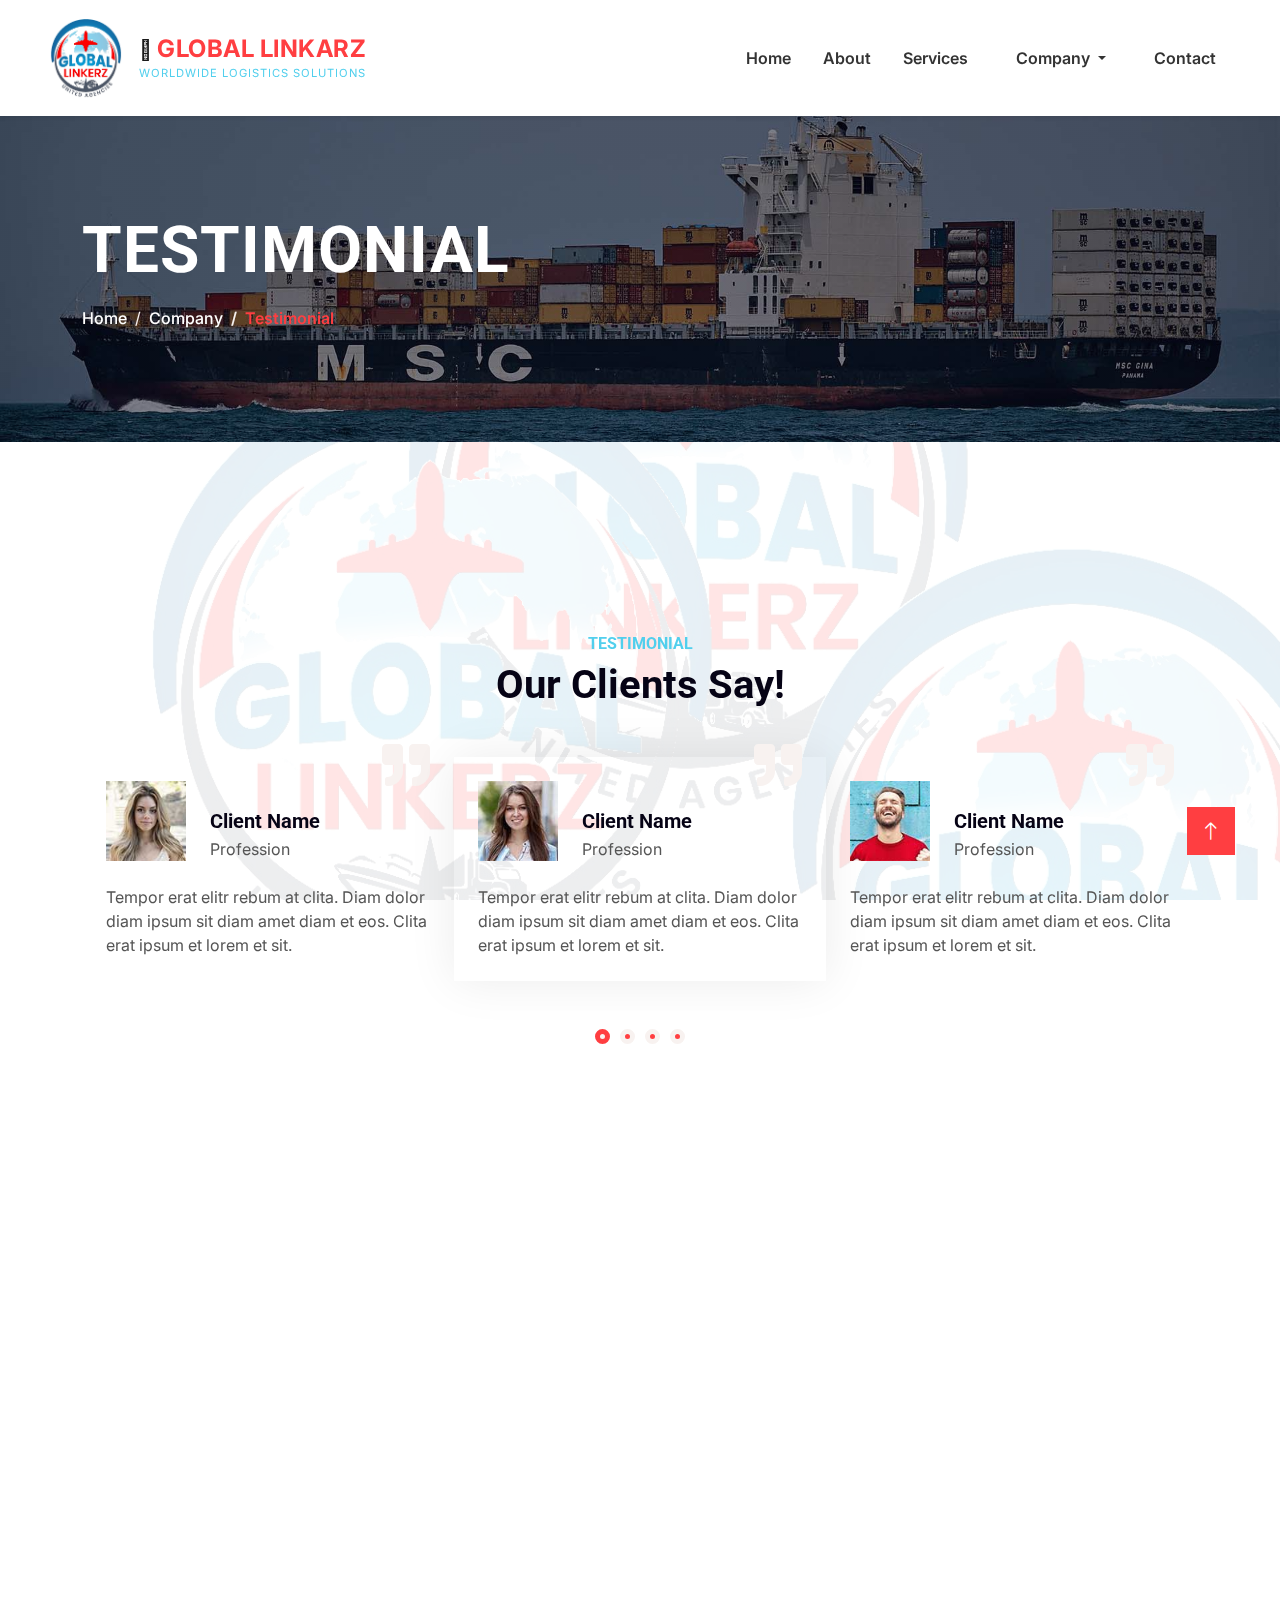
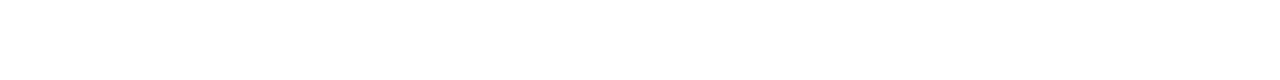
<file: testimonial.html>
<!DOCTYPE html>
<html lang="en">

<head>
    <meta charset="utf-8">
    <title>Global LinkarZ Logistic </title>
    <meta content="width=device-width, initial-scale=1.0" name="viewport">
    <meta content="" name="keywords">
    <meta content="" name="description">

    <!-- Favicon -->
    <link href="img/favicon.ico" rel="icon">

    <!-- Google Web Fonts -->
    <link rel="preconnect" href="https://fonts.googleapis.com">
    <link rel="preconnect" href="https://fonts.gstatic.com" crossorigin>
    <link href="https://fonts.googleapis.com/css2?family=Inter:wght@400;600&family=Roboto:wght@500;700&display=swap" rel="stylesheet">

    <!-- Icon Font Stylesheet -->
    <link href="https://cdnjs.cloudflare.com/ajax/libs/font-awesome/5.10.0/css/all.min.css" rel="stylesheet">
    <link href="https://cdn.jsdelivr.net/npm/bootstrap-icons@1.4.1/font/bootstrap-icons.css" rel="stylesheet">

    <!-- Libraries Stylesheet -->
    <link href="lib/animate/animate.min.css" rel="stylesheet">
    <link href="lib/owlcarousel/assets/owl.carousel.min.css" rel="stylesheet">

    <!-- Customized Bootstrap Stylesheet -->
    <link href="css/bootstrap.min.css" rel="stylesheet">

    <!-- Template Stylesheet -->
    <link href="css/style.css" rel="stylesheet">
</head>

<body>

     <!-- Watermark Background -->
     <div class="watermark-bg">
        <img src="img/global logo.png" class="watermark-logo" alt="Watermark Logo" style="top: 20%; left: 30%;">
        <img src="img/global logo.png" class="watermark-logo" alt="Watermark Logo" style="top: 60%; left: 60%; animation-delay: 3s;">
        <img src="img/global logo.png" class="watermark-logo" alt="Watermark Logo" style="top: 40%; left: 10%; animation-delay: 6s;">
    </div>

    <!-- Spinner Start -->
    <div id="spinner" class="show bg-white position-fixed translate-middle w-100 vh-100 top-50 start-50 d-flex align-items-center justify-content-center">
        <div class="spinner-grow text-primary" style="width: 3rem; height: 3rem;" role="status">
            <span class="sr-only">Loading...</span>
        </div>
    </div>
    <!-- Spinner End -->


   <!-- Navbar Start -->
<nav class="navbar navbar-expand-lg navbar-light bg-white shadow-sm sticky-top">
    <div class="container-fluid px-4 px-lg-5" style="max-width: 1800px; height: 100px;">
        <a href="index.html" class="navbar-brand d-flex align-items-center py-2">
            <img src="img/global logo.png" class="logo me-2 me-lg-3" style="height: 80px; width: auto; max-height: 100px;" alt="Global LinkarZ Logistic">
            <div class="fa-arrow-right">
                <span class="fw-bold text-primary fs-4 lh-1" style="letter-spacing: 0.5px;">GLOBAL LINKARZ</span>
                <span class="text-uppercase text-secondary d-none d-md-block" style="font-size: 0.7rem; letter-spacing: 1px;">WORLDWIDE LOGISTICS SOLUTIONS</span>
            </div>
        </a>
        
        <button class="navbar-toggler border-0 px-2" type="button" data-bs-toggle="collapse" data-bs-target="#navbarCollapse">
            <span class="navbar-toggler-icon"></span>
        </button>
        
        <div class="collapse navbar-collapse" id="navbarCollapse">
            <div class="navbar-nav ms-auto align-items-lg-center py-2 py-lg-0"> 
                <a href="index.html" class="nav-item nav-link px-2 px-lg-3 fw-medium position-relative">
                    <span class="nav-link-text">Home</span>
                    <span class="nav-link-hover"></span>
                </a>
                <a href="about.html" class="nav-item nav-link px-2 px-lg-3 fw-medium position-relative">
                    <span class="nav-link-text">About</span>
                    <span class="nav-link-hover"></span>
                </a>
                <a href="service.html" class="nav-item nav-link px-2 px-lg-3 fw-medium position-relative">
                    <span class="nav-link-text">Services</span>
                    <span class="nav-link-hover"></span>
                </a>
                <div class="nav-item dropdown px-2 px-lg-3">
                    <a href="#" class="nav-link dropdown-toggle fw-medium position-relative" data-bs-toggle="dropdown">
                        <span class="nav-link-text">Company</span>
                        <span class="nav-link-hover"></span>
                    </a>
                    <div class="dropdown-menu border-0 rounded-0 m-0 fade-up">
                        <a href="feature.html" class="dropdown-item">Features</a>
                        <a href="team.html" class="dropdown-item">Our Team</a>
                        <a href="testimonial.html" class="dropdown-item">Testimonials</a>
                    </div>
                </div>
                <a href="contact.html" class="nav-item nav-link px-2 px-lg-3 fw-medium position-relative">
                    <span class="nav-link-text">Contact</span>
                    <span class="nav-link-hover"></span>
                </a>
            </div>
        </div>
    </div>
</nav>
<!-- Navbar End -->


   
 <!-- Page Header Start -->
<div class="container-fluid page-header py-5" style="margin-bottom: 6rem;">
    <div class="container py-5">
        <h1 class="display-3 text-white mb-3 animated slideInDown" 
            style="font-family: 'Roboto', sans-serif; font-weight: 700; text-transform: uppercase; letter-spacing: 1px;">
            Testimonial <span class="text-primary" style="font-family: 'Montserrat', sans-serif;"></span>
        </h1>
        <nav aria-label="breadcrumb animated slideInDown">
            <ol class="breadcrumb">
                <li class="breadcrumb-item">
                    <a class="text-white" href="#" style="font-family: 'Inter', sans-serif; font-weight: 500;">Home</a>
                </li>
                <li class="breadcrumb-item">
                    <a class="text-white" href="#" style="font-family: 'Inter', sans-serif; font-weight: 500;">Company</a>
                </li>
                <li class="breadcrumb-item text-white active" aria-current="page" 
                    style="font-family: 'Inter', sans-serif; font-weight: 600;">
                    <span class="text-primary">Testimonial</span>
                </li>
            </ol>
        </nav>
    </div>
</div>
<!-- Page Header End -->


    <!-- Testimonial Start -->
    <div class="container-xxl py-5 wow fadeInUp" data-wow-delay="0.1s">
        <div class="container py-5">
            <div class="text-center">
                <h6 class="text-secondary text-uppercase">Testimonial</h6>
                <h1 class="mb-0">Our Clients Say!</h1>
            </div>
            <div class="owl-carousel testimonial-carousel wow fadeInUp" data-wow-delay="0.1s">
                <div class="testimonial-item p-4 my-5">
                    <i class="fa fa-quote-right fa-3x text-light position-absolute top-0 end-0 mt-n3 me-4"></i>
                    <div class="d-flex align-items-end mb-4">
                        <img class="img-fluid flex-shrink-0" src="img/testimonial-1.jpg" style="width: 80px; height: 80px;">
                        <div class="ms-4">
                            <h5 class="mb-1">Client Name</h5>
                            <p class="m-0">Profession</p>
                        </div>
                    </div>
                    <p class="mb-0">Tempor erat elitr rebum at clita. Diam dolor diam ipsum sit diam amet diam et eos. Clita erat ipsum et lorem et sit.</p>
                </div>
                <div class="testimonial-item p-4 my-5">
                    <i class="fa fa-quote-right fa-3x text-light position-absolute top-0 end-0 mt-n3 me-4"></i>
                    <div class="d-flex align-items-end mb-4">
                        <img class="img-fluid flex-shrink-0" src="img/testimonial-2.jpg" style="width: 80px; height: 80px;">
                        <div class="ms-4">
                            <h5 class="mb-1">Client Name</h5>
                            <p class="m-0">Profession</p>
                        </div>
                    </div>
                    <p class="mb-0">Tempor erat elitr rebum at clita. Diam dolor diam ipsum sit diam amet diam et eos. Clita erat ipsum et lorem et sit.</p>
                </div>
                <div class="testimonial-item p-4 my-5">
                    <i class="fa fa-quote-right fa-3x text-light position-absolute top-0 end-0 mt-n3 me-4"></i>
                    <div class="d-flex align-items-end mb-4">
                        <img class="img-fluid flex-shrink-0" src="img/testimonial-3.jpg" style="width: 80px; height: 80px;">
                        <div class="ms-4">
                            <h5 class="mb-1">Client Name</h5>
                            <p class="m-0">Profession</p>
                        </div>
                    </div>
                    <p class="mb-0">Tempor erat elitr rebum at clita. Diam dolor diam ipsum sit diam amet diam et eos. Clita erat ipsum et lorem et sit.</p>
                </div>
                <div class="testimonial-item p-4 my-5">
                    <i class="fa fa-quote-right fa-3x text-light position-absolute top-0 end-0 mt-n3 me-4"></i>
                    <div class="d-flex align-items-end mb-4">
                        <img class="img-fluid flex-shrink-0" src="img/testimonial-4.jpg" style="width: 80px; height: 80px;">
                        <div class="ms-4">
                            <h5 class="mb-1">Client Name</h5>
                            <p class="m-0">Profession</p>
                        </div>
                    </div>
                    <p class="mb-0">Tempor erat elitr rebum at clita. Diam dolor diam ipsum sit diam amet diam et eos. Clita erat ipsum et lorem et sit.</p>
                </div>
            </div>
        </div>
    </div>
    <!-- Testimonial End -->
        
     
<!-- Footer Start -->
<div class="container-fluid bg-dark text-light footer pt-5 wow fadeIn" data-wow-delay="0.1s" style="margin-top: 6rem; position: relative; overflow: hidden;">
    <!-- Watermark Background for Footer -->
    <div class="watermark-bg-footer">
        <img src="img/global logo.png" class="watermark-logo-footer" alt="Watermark Logo" style="top: 20%; left: 70%; opacity: 0.05;">
        <img src="img/global logo.png" class="watermark-logo-footer" alt="Watermark Logo" style="top: 60%; left: 30%; opacity: 0.05; animation-delay: 2s;">
    </div>
    
    <div class="container py-5" style="position: relative; z-index: 1;">
        <div class="row g-5">
            <!-- Rest of your footer content remains the same -->
            <div class="col-lg-3 col-md-6">
                <div class="d-flex align-items-center mb-4">
                    <img src="img/global logo.png" class="logo me-3" style="height: 60px; width: auto;" alt="Global LinkarZ Logistic">
                    <div class="d-flex flex-column">
                        <span class="fw-bold text-primary fs-5 lh-1">GLOBAL LINKARZ</span>
                        <span class="text-uppercase text-secondary" style="font-size: 0.6rem; letter-spacing: 1px;">WORLDWIDE LOGISTICS SOLUTIONS</span>
                    </div>
                </div>
                <p class="mb-2"><i class="fa fa-map-marker-alt me-3"></i><b>Head office:</b> 62 Level II,<br>Gagan Vihar(Maun)<br>Vikas Marg,Delhi-110051.,India.</p>
                <p class="mb-2"><i class="fa fa-phone-alt me-3"></i>+91-11-22010573</p>
                <p class="mb-2"><i class="fa fa-envelope me-3"></i>info@example.com</p>
                <div class="d-flex pt-2">
                    <a class="btn btn-outline-light btn-social rounded-circle me-2" href=""><i class="fab fa-twitter"></i></a>
                    <a class="btn btn-outline-light btn-social rounded-circle me-2" href=""><i class="fab fa-facebook-f"></i></a>
                    <a class="btn btn-outline-light btn-social rounded-circle me-2" href=""><i class="fab fa-youtube"></i></a>
                    <a class="btn btn-outline-light btn-social rounded-circle" href=""><i class="fab fa-linkedin-in"></i></a>
                </div>
            </div>
            <div class="col-lg-3 col-md-6">
                <h4 class="text-light mb-4">Services</h4>
                <a class="btn btn-link" href="service.html">Air Freight</a>
                <a class="btn btn-link" href="service.html">Sea Freight</a>
                <a class="btn btn-link" href="service.html">Road Freight</a>
                <a class="btn btn-link" href="service.html">Project solutions</a>
            </div>
            <div class="col-lg-3 col-md-6">
                <h4 class="text-light mb-4">Quick Links</h4>
                <a class="btn btn-link" href="about.html">About Us</a>
                <a class="btn btn-link" href="contact.html">Contact Us</a>
                <a class="btn btn-link" href="service.html">Our Services</a>
                <a class="btn btn-link" href="">Terms & Condition</a>
                <a class="btn btn-link" href="contact.html">Support</a>
            </div>
            <div class="col-lg-3 col-md-6">
                <h4 class="text-light mb-4">Newsletter</h4>
                <p>Subscribe to our newsletter for updates and offers.</p>
                <div class="position-relative mx-auto" style="max-width: 400px;">
                    <input class="form-control border-0 w-100 py-3 ps-4 pe-5" type="text" placeholder="Your email">
                    <button type="button" class="btn btn-primary py-2 position-absolute top-0 end-0 mt-2 me-2">SignUp</button>
                </div>
            </div>
        </div>
    </div>
    <div class="container">
        <div class="copyright">
            <div class="row">
                <div class="col-md-6 text-center text-md-start mb-3 mb-md-0">
                    &copy; <a class="border-bottom" href="#">Global Linkerz</a>, All Right Reserved.
                </div>
                <div class="col-md-6 text-center text-md-end position-relative">
                    <span class="watermark">GLOBAL LINKARZ</span>
                    <span class="text-white-50">Designed By <a class="border-bottom" href="https://htmlcodex.com">AB SOFTWARE SOLUTION</a></span>
                </div>
            </div>
        </div>
    </div>
</div>
<!-- Footer End -->

    <!-- Back to Top -->
    <a href="#" class="btn btn-lg btn-primary btn-lg-square rounded-0 back-to-top"><i class="bi bi-arrow-up"></i></a>


    <!-- JavaScript Libraries -->
    <script src="https://code.jquery.com/jquery-3.4.1.min.js"></script>
    <script src="https://cdn.jsdelivr.net/npm/bootstrap@5.0.0/dist/js/bootstrap.bundle.min.js"></script>
    <script src="lib/wow/wow.min.js"></script>
    <script src="lib/easing/easing.min.js"></script>
    <script src="lib/waypoints/waypoints.min.js"></script>
    <script src="lib/counterup/counterup.min.js"></script>
    <script src="lib/owlcarousel/owl.carousel.min.js"></script>

    <!-- Template Javascript -->
    <script src="js/main.js"></script>
</body>

</html>
</file>
<file: css/style.css>
/********** Template CSS **********/




:root {
    --primary: #FF3E41;
    --secondary: #51CFED;
    --light: #F8F2F0;
    --dark: #060315;
}

.fw-medium {
    font-weight: 600 !important;
}

.back-to-top {
    position: fixed;
    display: none;
    right: 45px;
    bottom: 45px;
    z-index: 99;
}


/*** Spinner ***/
#spinner {
    opacity: 0;
    visibility: hidden;
    transition: opacity .5s ease-out, visibility 0s linear .5s;
    z-index: 99999;
}

#spinner.show {
    transition: opacity .5s ease-out, visibility 0s linear 0s;
    visibility: visible;
    opacity: 1;
}


/*** Button ***/
.btn {
    font-weight: 600;
    transition: .5s;
}

.btn.btn-primary,
.btn.btn-secondary {
    color: #FFFFFF;
}

.btn-square {
    width: 38px;
    height: 38px;
}

.btn-sm-square {
    width: 32px;
    height: 32px;
}

.btn-lg-square {
    width: 48px;
    height: 48px;
}

.btn-square,
.btn-sm-square,
.btn-lg-square {
    padding: 0;
    display: flex;
    align-items: center;
    justify-content: center;
    font-weight: normal;
}

/*** Navbar ***/
/* Navbar styling */
.navbar {
    transition: all 0.3s ease;
}

.nav-link {
    color: #333 !important;
    transition: all 0.3s ease;
    position: relative;
    padding: 0.5rem 1rem !important;
}

.nav-link:hover {
    color: #0d6efd !important;
}

.nav-link-hover {
    position: absolute;
    bottom: 0;
    left: 0;
    width: 0;
    height: 2px;
    background-color: #0d6efd;
    transition: width 0.3s ease;
}

.nav-link:hover .nav-link-hover {
    width: 100%;
}

.nav-link.active {
    color: #0d6efd !important;
}

.nav-link.active .nav-link-hover {
    width: 100%;
}

.dropdown-menu {
    border-radius: 0 !important;
    box-shadow: 0 5px 15px rgba(0,0,0,0.1);
}

.dropdown-item {
    padding: 0.5rem 1.5rem !important;
    transition: all 0.2s ease;
}

.dropdown-item:hover {
    background-color: #f8f9fa;
    color: #0d6efd !important;
    padding-left: 1.8rem !important;
}

.navbar-brand:hover {
    transform: scale(1.02);
    transition: transform 0.3s ease;
}

/*** Header ***/
@media (max-width: 768px) {
    .header-carousel .owl-carousel-item {
        position: relative;
        min-height: 500px;
    }

    .header-carousel .owl-carousel-item img {
        position: absolute;
        width: 100%;
        height: 100%;
        object-fit: cover;
    }

    .header-carousel .owl-carousel-item h5,
    .header-carousel .owl-carousel-item p {
        font-size: 14px !important;
        font-weight: 400 !important;
    }

    .header-carousel .owl-carousel-item h1 {
        font-size: 30px;
        font-weight: 600;
    }
}

.header-carousel .owl-nav {
    position: absolute;
    top: 50%;
    right: 8%;
    transform: translateY(-50%);
    display: flex;
    flex-direction: column;
}

.header-carousel .owl-nav .owl-prev,
.header-carousel .owl-nav .owl-next {
    margin: 7px 0;
    width: 45px;
    height: 45px;
    display: flex;
    align-items: center;
    justify-content: center;
    color: #FFFFFF;
    background: transparent;
    border: 1px solid #FFFFFF;
    border-radius: 45px;
    font-size: 22px;
    transition: .5s;
}

.header-carousel .owl-nav .owl-prev:hover,
.header-carousel .owl-nav .owl-next:hover {
    background: var(--primary);
    border-color: var(--primary);
}

.page-header {
    background: linear-gradient(rgba(6, 3, 21, .5), rgba(6, 3, 21, .5)), url(../img/carousel-1.jpg) center center no-repeat;
    background-size: cover;
}

.breadcrumb-item+.breadcrumb-item::before {
    color: var(--light);
}


/*** About ***/
@media (min-width: 992px) {
    .container.about {
        max-width: 100% !important;
    }

    .about-text {
        padding-right: calc(((100% - 960px) / 2) + .75rem);
    }
}

@media (min-width: 1200px) {
    .about-text {
        padding-right: calc(((100% - 1140px) / 2) + .75rem);
    }
}

@media (min-width: 1400px) {
    .about-text {
        padding-right: calc(((100% - 1320px) / 2) + .75rem);
    }
}


/*** Feature ***/
@media (min-width: 992px) {
    .container.feature {
        max-width: 100% !important;
    }

    .feature-text {
        padding-left: calc(((100% - 960px) / 2) + .75rem);
    }
}

@media (min-width: 1200px) {
    .feature-text {
        padding-left: calc(((100% - 1140px) / 2) + .75rem);
    }
}

@media (min-width: 1400px) {
    .feature-text {
        padding-left: calc(((100% - 1320px) / 2) + .75rem);
    }
}


/*** Service, Price & Team ***/
.service-item,
.price-item,
.team-item {
    box-shadow: 0 0 45px rgba(0, 0, 0, .07);
}

.service-item img,
.team-item img {
    transition: .5s;
}

.service-item:hover img,
.team-item:hover img {
    transform: scale(1.1);
}

.service-item a.btn-slide,
.price-item a.btn-slide,
.team-item div.btn-slide {
    position: relative;
    display: inline-block;
    overflow: hidden;
    font-size: 0;
}

.service-item a.btn-slide i,
.service-item a.btn-slide span,
.price-item a.btn-slide i,
.price-item a.btn-slide span,
.team-item div.btn-slide i,
.team-item div.btn-slide span {
    position: relative;
    height: 40px;
    padding: 0 15px;
    display: inline-flex;
    align-items: center;
    font-size: 16px;
    color: #FFFFFF;
    background: var(--primary);
    border-radius: 0 35px 35px 0;
    transition: .5s;
    z-index: 2;
}

.team-item div.btn-slide span a i {
    padding: 0 10px;
}

.team-item div.btn-slide span a:hover i {
    background: var(--secondary);
}

.service-item a.btn-slide span,
.price-item a.btn-slide span,
.team-item div.btn-slide span {
    padding-left: 0;
    left: -100%;
    z-index: 1;
}

.service-item:hover a.btn-slide i,
.price-item:hover a.btn-slide i,
.team-item:hover div.btn-slide i {
    border-radius: 0;
}

.service-item:hover a.btn-slide span,
.price-item:hover a.btn-slide span,
.team-item:hover div.btn-slide span {
    left: 0;
}

.service-item a.btn-slide:hover i,
.service-item a.btn-slide:hover span,
.price-item a.btn-slide:hover i,
.price-item a.btn-slide:hover span {
    background: var(--secondary);
}


/*** Testimonial ***/
.testimonial-carousel .owl-item .testimonial-item {
    position: relative;
    transition: .5s;
}

.testimonial-carousel .owl-item.center .testimonial-item {
    box-shadow: 0 0 45px rgba(0, 0, 0, .08);
    animation: pulse 1s ease-out .5s;
}

.testimonial-carousel .owl-dots {
    display: flex;
    align-items: center;
    justify-content: center;
}

.testimonial-carousel .owl-dot {
    position: relative;
    display: inline-block;
    margin: 0 5px;
    width: 15px;
    height: 15px;
    background: var(--primary);
    border: 5px solid var(--light);
    border-radius: 15px;
    transition: .5s;
}

.testimonial-carousel .owl-dot.active {
    background: var(--light);
    border-color: var(--primary);
}


/*** Contact ***/
@media (min-width: 992px) {
    .container.contact-page {
        max-width: 100% !important;
    }

    .contact-page .contact-form {
        padding-left: calc(((100% - 960px) / 2) + .75rem);
    }
}

@media (min-width: 1200px) {
    .contact-page .contact-form {
        padding-left: calc(((100% - 1140px) / 2) + .75rem);
    }
}

@media (min-width: 1400px) {
    .contact-page .contact-form {
        padding-left: calc(((100% - 1320px) / 2) + .75rem);
    }
}


/*** Footer ***/
/* Footer styling */
.footer {
    position: relative;
    overflow: hidden;
}

.watermark {
    position: absolute;
    right: 0;
    bottom: -10px;
    font-size: 5rem;
    font-weight: 900;
    color: rgba(255, 255, 255, 0.03);
    z-index: 1;
    pointer-events: none;
    white-space: nowrap;
    user-select: none;
}
.watermark img {
    max-width: 40%;
    height: auto;
    object-fit: contain;
    animation: float 6s ease-in-out infinite;
}

.btn-social {
    width: 40px;
    height: 40px;
    display: inline-flex;
    align-items: center;
    justify-content: center;
    transition: all 0.3s ease;
}

.btn-social:hover {
    transform: translateY(-3px);
}

.btn-link {
    display: block;
    margin-bottom: 0.5rem;
    color: #adb5bd !important;
    text-decoration: none;
    transition: all 0.3s ease;
    padding: 0.25rem 0;
    position: relative;
}

.btn-link:hover {
    color: #fff !important;
    padding-left: 0.5rem !important;
}

.btn-link::before {
    content: "→";
    position: absolute;
    left: -15px;
    opacity: 0;
    transition: all 0.3s ease;
}

.btn-link:hover::before {
    opacity: 1;
    left: -10px;
}

@media (max-width: 991.98px) {
    .watermark {
        font-size: 3rem;
        bottom: 0;
    }
}

@media (max-width: 767.98px) {
    .watermark {
        font-size: 2rem;
    }
}

/* Watermark for Footer */
.watermark-bg-footer {
    position: absolute;
    top: 0;
    left: 0;
    width: 100%;
    height: 100%;
    z-index: 0;
    pointer-events: none;
}

.watermark-logo-footer {
    position: absolute;
    max-width: 300px;
    height: auto;
    animation: float 6s infinite ease-in-out;
    filter: brightness(0) invert(1);
}

@keyframes float {
    0%, 100% {
        transform: translateY(0) rotate(0deg);
    }
    50% {
        transform: translateY(-20px) rotate(5deg);
    }
}
 
/* background logo* /
   /* Watermark Styles */
   .watermark-bg {
    position: fixed;
    top: 0;
    left: 0;
    width: 100%;
    height: 100%;
    z-index: -1;
    opacity: 0.1;
    overflow: hidden;
}

.watermark-logo {
    position: absolute;
    width: 600px;
    height: auto;
    animation: float 15s infinite ease-in-out;
}

@keyframes float {
    0% {
        transform: translate(0, 0) rotate(0deg);
    }
    25% {
        transform: translate(50vw, 30vh) rotate(10deg);
    }
    50% {
        transform: translate(30vw, 60vh) rotate(-10deg);
    }
    75% {
        transform: translate(-20vw, 40vh) rotate(5deg);
    }
    100% {
        transform: translate(0, 0) rotate(0deg);
    }
}
</file>
